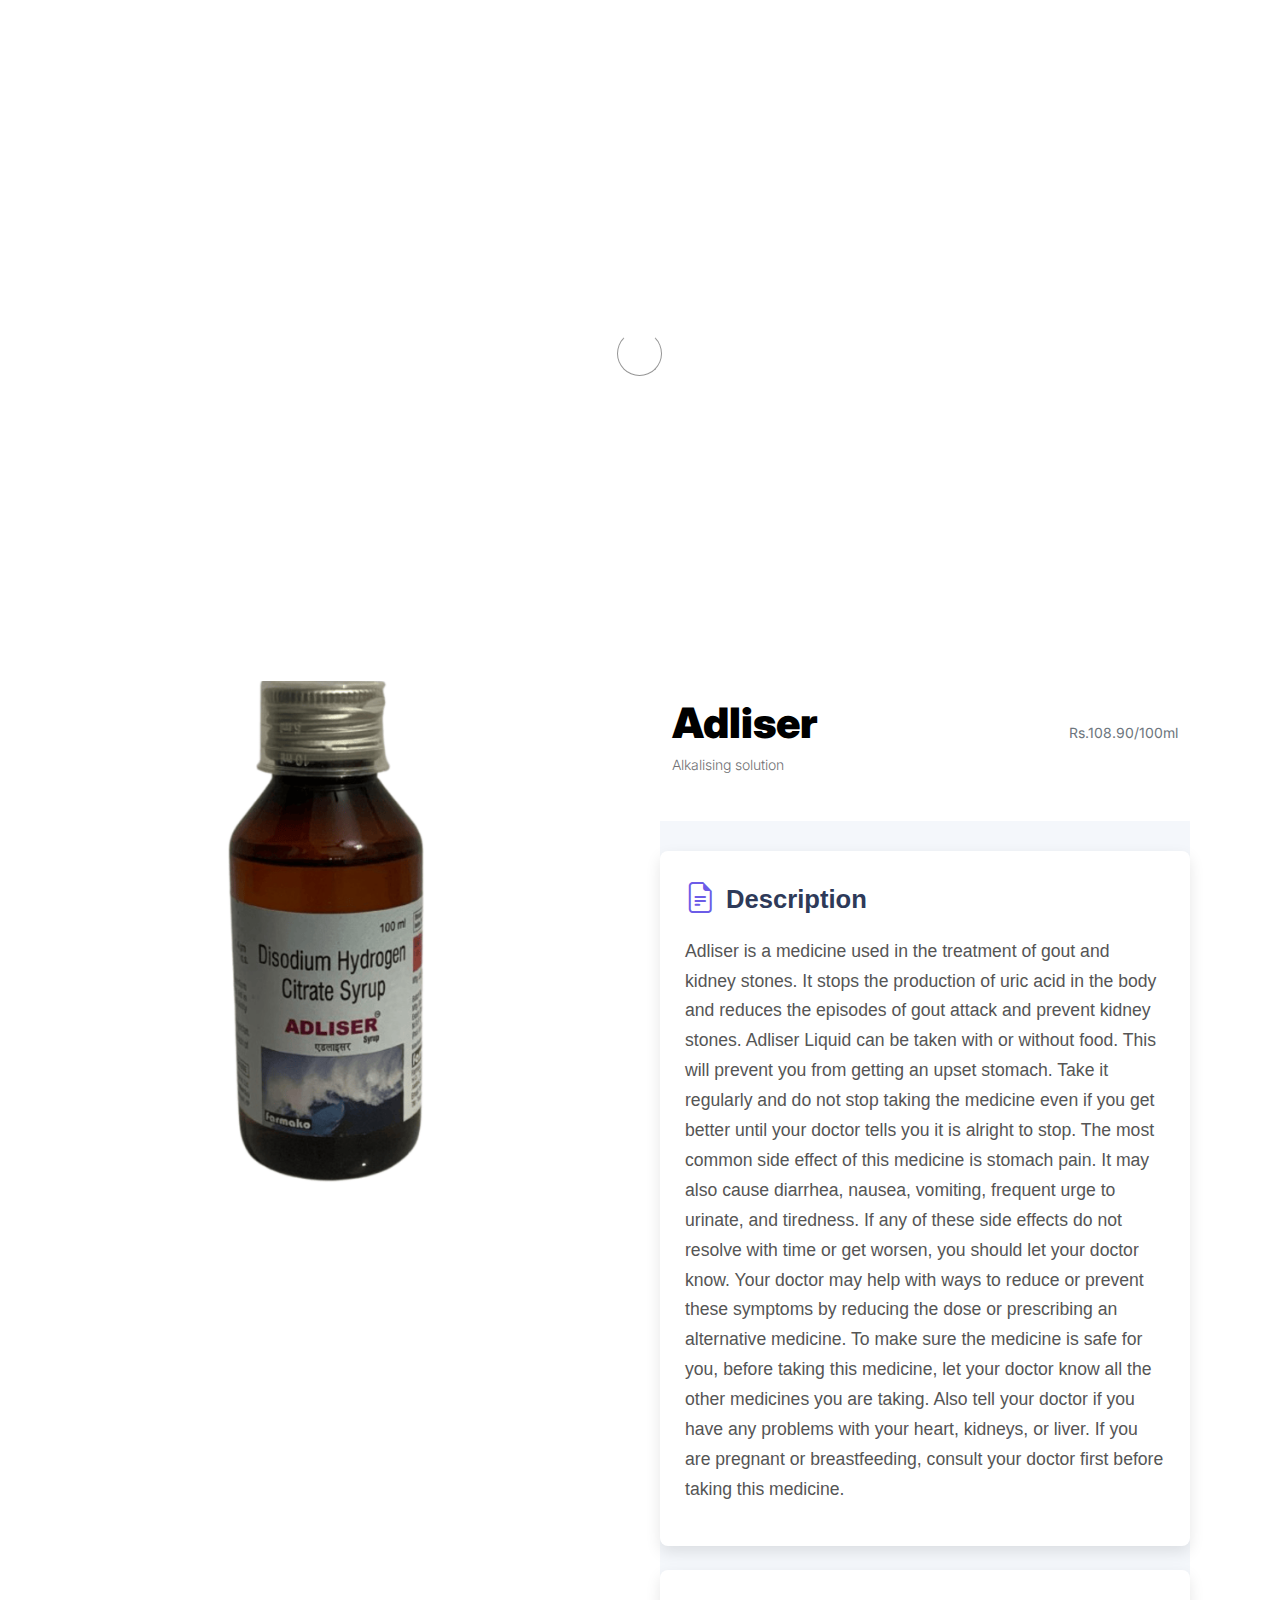
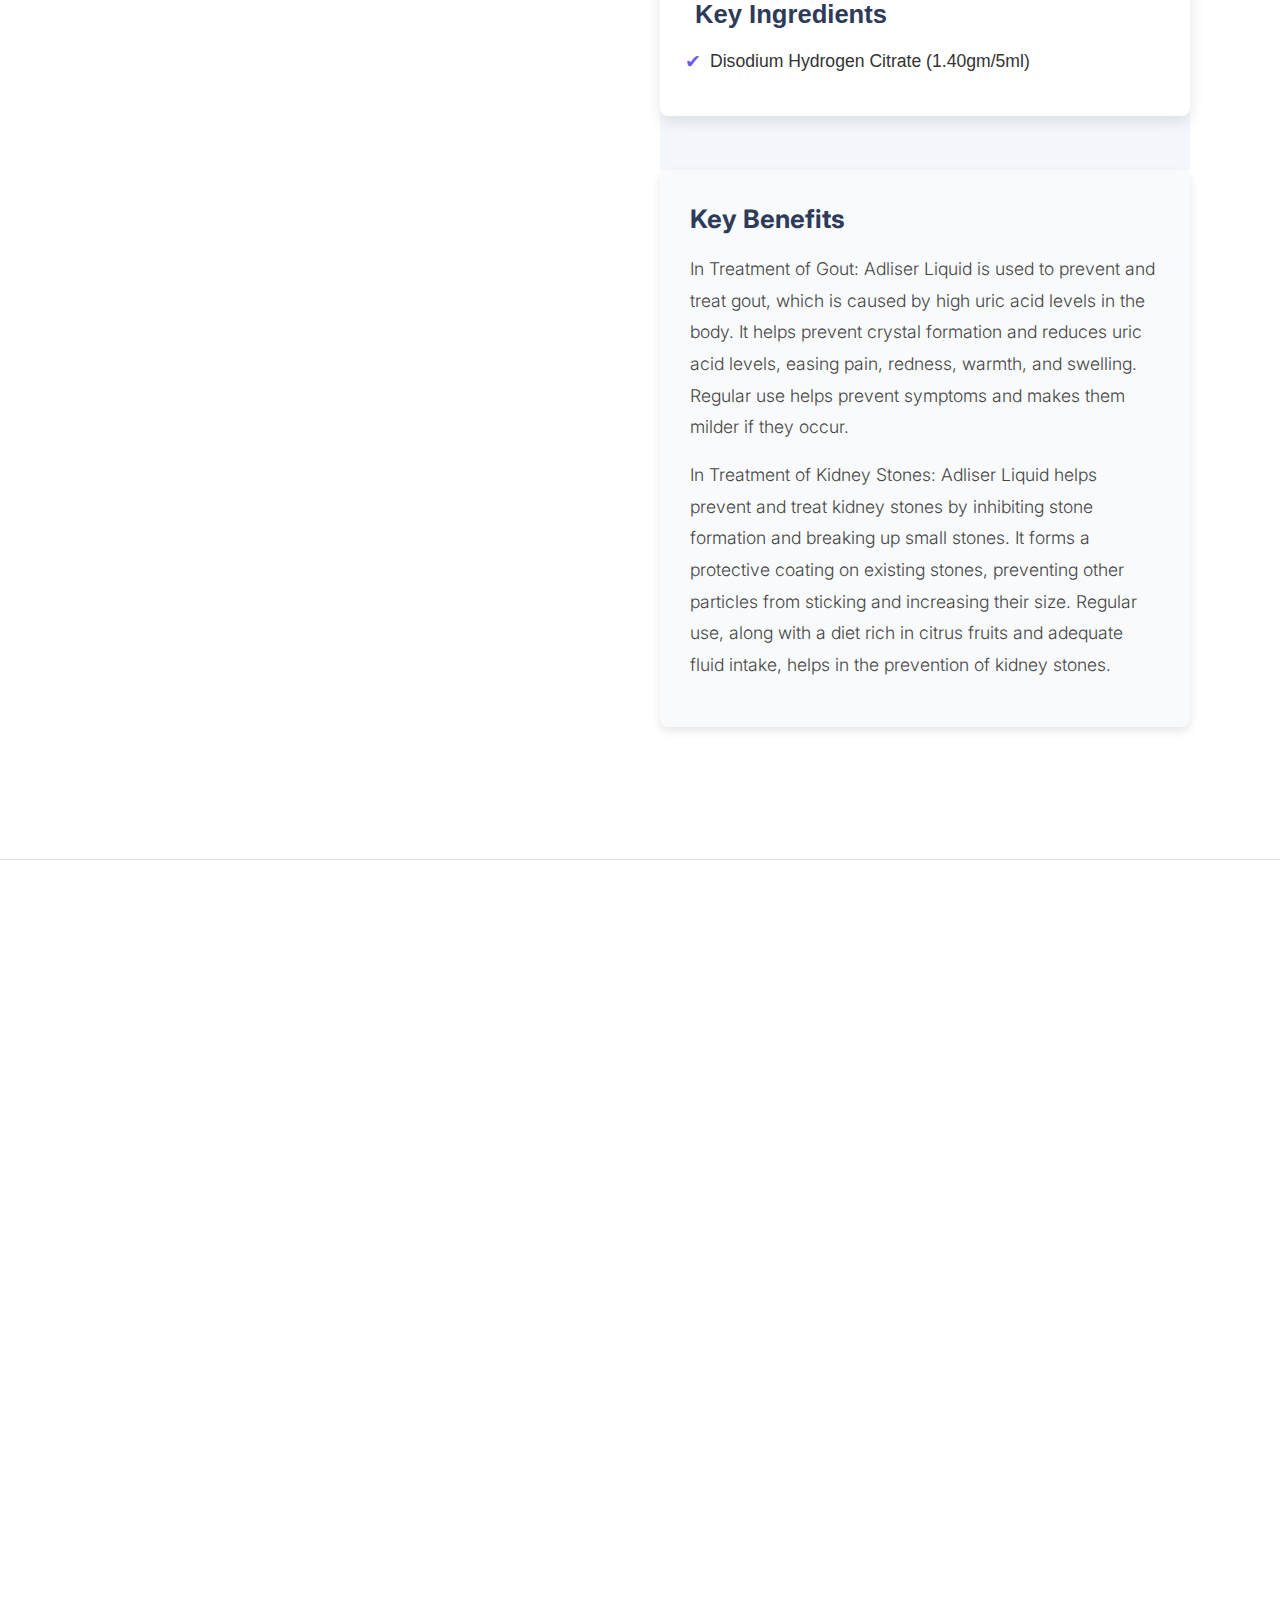
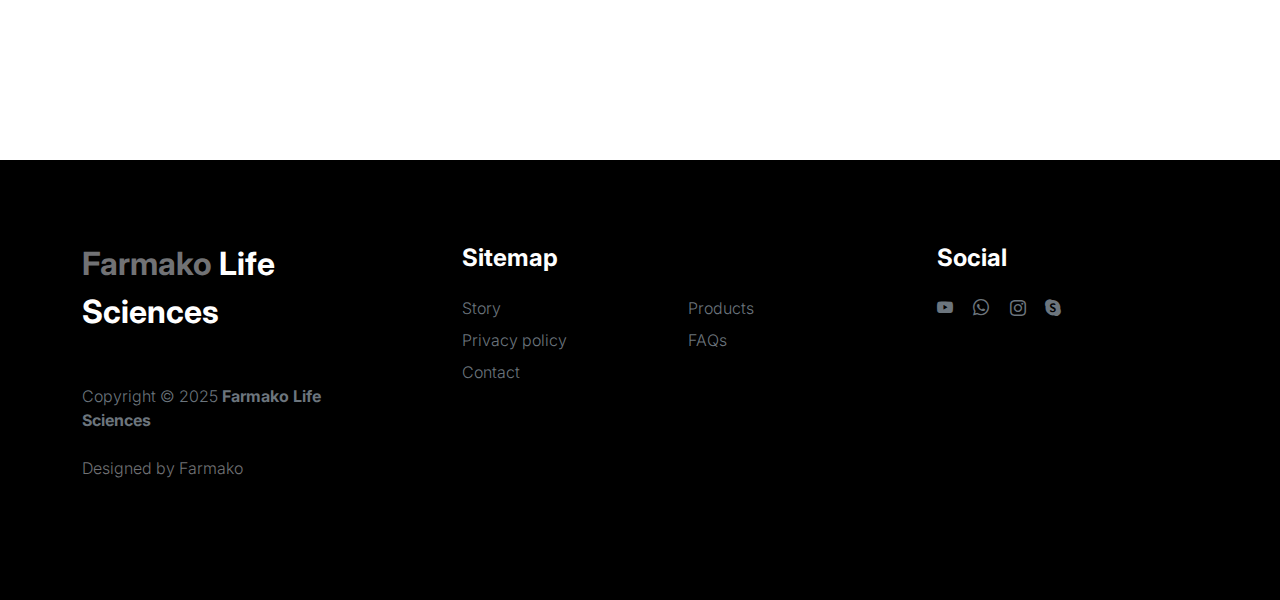
<file: Adliser.html>
<!doctype html>
<html lang="en">
    <head>
        <meta charset="utf-8">
        <meta name="viewport" content="width=device-width, initial-scale=1">

        <meta name="description" content="">
        <meta name="author" content="">

        <title>Farmako - Product Detail</title>

        <!-- CSS FILES -->
        <link rel="preconnect" href="https://fonts.googleapis.com">

        <link rel="preconnect" href="https://fonts.gstatic.com" crossorigin>

        <link href="https://fonts.googleapis.com/css2?family=Inter:wght@100;300;400;700;900&display=swap" rel="stylesheet">

        <link href="css/bootstrap.min.css" rel="stylesheet">
        <link href="css/bootstrap-icons.css" rel="stylesheet">

        <link rel="stylesheet" href="css/slick.css"/>

        <link href="css/tooplate-little-fashion.css" rel="stylesheet">
<!--

Tooplate 2127 Little Fashion

https://www.tooplate.com/view/2127-little-fashion

-->
    </head>
    
    <body>

        <section class="preloader">
            <div class="spinner">
                <span class="sk-inner-circle"></span>
            </div>
        </section>
    
        <main>

            <nav class="navbar navbar-expand-lg">
                <div class="container">
                    <button class="navbar-toggler" type="button" data-bs-toggle="collapse" data-bs-target="#navbarNav" aria-controls="navbarNav" aria-expanded="false" aria-label="Toggle navigation">
                        <span class="navbar-toggler-icon"></span>
                    </button>

                    <div class="logo">
						<div class="site-logo">
							<a href="index.html" class="js-logo-clone"><img js-logo-clone src="images/Farmako.jpg" alt="Image"></a>
						</div>
					</div>

                    <!-- <a class="navbar-brand" href="index.html"> -->
                        <!-- <strong><span>&nbspFarmako</span> Life Sciences</strong> -->
                    <!-- </a> -->

                    <!-- <div class="d-lg-none"> -->
                        <!-- <a href="sign-in.html" class="bi-person custom-icon me-3"></a> -->

                        <!-- <a href="product-detail.html" class="bi-bag custom-icon"></a> -->
                    <!-- </div> -->

                    <div class="collapse navbar-collapse" id="navbarNav">
                        <ul class="navbar-nav mx-auto">
                            <li class="nav-item">
                                <a class="nav-link" href="index.html">Home</a>
                            </li>

                            <li class="nav-item">
                                <a class="nav-link" href="about.html">Story</a>
                            </li>

                            <li class="nav-item">
                                <a class="nav-link" href="products.html">Products</a>
                            </li>

                            <li class="nav-item">
                                <a class="nav-link" href="faq.html">FAQs</a>
                            </li>

                            <li class="nav-item">
                                <a class="nav-link" href="contact.html">Contact</a>
                            </li>
                        </ul>

                        <!-- <div class="d-none d-lg-block"> -->
                            <!-- <a href="sign-in.html" class="bi-person custom-icon me-3"></a> -->

                            <!-- <a href="product-detail.html" class="bi-bag custom-icon"></a> -->
                        <!-- </div> -->
                    </div>
                </div>
            </nav>

            <header class="site-header section-padding d-flex justify-content-center align-items-center">
                <div class="container">
                    <div class="row">

                        <div class="col-lg-10 col-12">
                            <h1>
                                <span class="d-block text-primary">We provide you</span>
                                <span class="d-block text-dark">trusted pharmaceutical excellence</span>
                            </h1>
                        </div>
                    </div>
                </div>
            </header>

            <section class="product-detail section-padding">
                <div class="container">
                    <div class="row">

                        <div class="col-lg-6 col-12">
                            <div class="product-thumb">
                                <img src="images/product/Adliser1.png" class="img-fluid product-image" alt="">
                            </div>
                        </div>

                        <div class="col-lg-6 col-12">
                            <div class="product-info d-flex">
                                <div>
                                    <h2 class="product-title mb-0">Adliser</h2>

                                    <p class="product-p">Alkalising solution</p>
                                </div>

                                <small class="product-price text-muted ms-auto mt-auto mb-5">Rs.108.90/100ml</small>
                            </div>

                            <!-- <div class="product-description"> -->

                                <!-- <strong class="d-block mt-4 mb-2">Description</strong> -->

                                <!-- <p class="lead mb-5">Milprovit is a scientifically formulated advanced nutrition for pre-pregnancy, pregnancy, lactating women, normal haemoglobin formation and normal immune function. Milprovit is one of the most sought-after maternity diet supplements. This nutritional drink comes in powder form and easily dissolves in water or milk. This product is low-fat and free from gluten and trans-fat.</p> -->
                            <!-- </div> -->

                            <div class="product-cart-thumb row">
                                <div class="product-description">
    <!-- Description Section -->
    <div class="description-box mb-4">
        <h3 class="section-title"><i class="bi bi-file-earmark-text"></i> Description</h3>
        <p class="lead">Adliser is a medicine used in the treatment of gout and kidney stones. It stops the production of uric acid in the body and reduces the episodes of gout attack and prevent kidney stones.

Adliser Liquid can be taken with or without food. This will prevent you from getting an upset stomach. Take it regularly and do not stop taking the medicine even if you get better until your doctor tells you it is alright to stop.

The most common side effect of this medicine is stomach pain. It may also cause diarrhea, nausea, vomiting, frequent urge to urinate, and tiredness. If any of these side effects do not resolve with time or get worsen, you should let your doctor know. Your doctor may help with ways to reduce or prevent these symptoms by reducing the dose or prescribing an alternative medicine.

To make sure the medicine is safe for you, before taking this medicine, let your doctor know all the other medicines you are taking. Also tell your doctor if you have any problems with your heart, kidneys, or liver. If you are pregnant or breastfeeding, consult your doctor first before taking this medicine.</p>
    </div>

    <!-- Key Ingredients Section -->
    <div class="ingredients-box mb-4">
        <h3 class="section-title"><i class="bi bi-ingredients"></i> Key Ingredients</h3>
        <ul class="ingredients-list">
            <li>Disodium Hydrogen Citrate (1.40gm/5ml)</li>
        </ul>
    </div>
</div>

<div class="product-benefits">
  <h3 class="section-title">Key Benefits</h3>
  <p class="lead">In Treatment of Gout: Adliser Liquid is used to prevent and treat gout, which is caused by high uric acid levels in the body. It helps prevent crystal formation and reduces uric acid levels, easing pain, redness, warmth, and swelling. Regular use helps prevent symptoms and makes them milder if they occur.</p>
  <p class="lead">In Treatment of Kidney Stones: Adliser Liquid helps prevent and treat kidney stones by inhibiting stone formation and breaking up small stones. It forms a protective coating on existing stones, preventing other particles from sticking and increasing their size. Regular use, along with a diet rich in citrus fruits and adequate fluid intake, helps in the prevention of kidney stones.</p>
</div>







                            </div>

                        </div>

                    </div>
                </div>
            </section>

            <section class="related-product section-padding border-top">
                <div class="container">
                    <div class="row">
                        
                        <div class="col-12 text-center">
                            <h2 class="mb-5">Featured Products</h2>
                        </div>

                        <div class="col-lg-4 col-12 mb-3">
                            <div class="product-thumb">
                                <a href="milprovit.html">
                                    <img src="images/product/Milprovit1.png" class="img-fluid product-image" alt="">
                                </a>

                                <div class="product-top d-flex">
                                    <span class="product-alert me-auto">New Arrival</span>

                                    <a href="#" class="bi-heart-fill product-icon"></a>
                                </div>

                                <div class="product-info d-flex">
                                    <div>
                                        <h5 class="product-title mb-0">
                                            <a href="milprovit.html" class="product-title-link">Milprovit</a>
                                        </h5>

                                        <p class="product-p">Protein for pregnancy and lactation.</p>
                                    </div>

                                    <small class="product-price text-muted ms-auto mt-auto mb-5">Rs.451.00</small>
                                </div>
                            </div>
                        </div>

                        <div class="col-lg-4 col-12 mb-3">
                            <div class="product-thumb">
                                <a href="CholkoD3Nanoshots.html">
                                    <img src="images/product/CholkoD3Drops1.png" class="img-fluid product-image" alt="">
                                </a>

                                <div class="product-top d-flex">
                                    <span class="product-alert">Low Price</span>

                                    <a href="#" class="bi-heart-fill product-icon ms-auto"></a>
                                </div>

                                <div class="product-info d-flex">
                                    <div>
                                        <h5 class="product-title mb-0">
                                            <a href="CholkoD3Nanoshots.html" class="product-title-link">Cholko-D3 Nano shots</a>
                                        </h5>

                                        <p class="product-p">Vitamin D3 60k IU oral solution</p>
                                    </div>

                                    <small class="product-price text-muted ms-auto mt-auto mb-5">Rs.70/5ml</small>
                                </div>
                            </div>
                        </div>

                        <div class="col-lg-4 col-12">
                            <div class="product-thumb">
                                <a href="Zymace.html">
                                    <img src="images/product/zymace1.png" class="img-fluid product-image" alt="">
                                </a>

                                <div class="product-top d-flex">
                                    <a href="#" class="bi-heart-fill product-icon ms-auto"></a>
                                </div>

                                <div class="product-info d-flex">
                                    <div>
                                        <h5 class="product-title mb-0">
                                            <a href="Zymace.html" class="product-title-link">Zymace</a>
                                        </h5>

                                        <p class="product-p">Digestive enzyme syrup</p>
                                    </div>

                                    <small class="product-price text-muted ms-auto mt-auto mb-5">Rs.119.79/200ml</small>
                                </div>
                            </div>
                        </div>

                        <div class="col-12 text-center">
                            <a href="products.html" class="view-all">View All Products</a>
                        </div>

                    </div>
                </div>
            </section>

        </main>

        <footer class="site-footer">
            <div class="container">
                <div class="row">

                    <div class="col-lg-3 col-10 me-auto mb-4">
                        <h4 class="text-white mb-3"><a href="index.html">Farmako</a> Life Sciences</h4>
                        <p class="copyright-text text-muted mt-lg-5 mb-4 mb-lg-0">Copyright © 2025 <strong>Farmako Life Sciences</strong></p>
                        <br>
                        <p class="copyright-text">Designed by <a href="https://www.farmakols.com/" target="_blank">Farmako</a></p>
                    </div>

                    <div class="col-lg-5 col-8">
                        <h5 class="text-white mb-3">Sitemap</h5>

                        <ul class="footer-menu d-flex flex-wrap">
                            <li class="footer-menu-item"><a href="about.html" class="footer-menu-link">Story</a></li>

                            <li class="footer-menu-item"><a href="#" class="footer-menu-link">Products</a></li>

                            <li class="footer-menu-item"><a href="#" class="footer-menu-link">Privacy policy</a></li>

                            <li class="footer-menu-item"><a href="#" class="footer-menu-link">FAQs</a></li>

                            <li class="footer-menu-item"><a href="#" class="footer-menu-link">Contact</a></li>
                        </ul>
                    </div>

                    <div class="col-lg-3 col-4">
                        <h5 class="text-white mb-3">Social</h5>

                        <ul class="social-icon">

                            <li><a href="#" class="social-icon-link bi-youtube"></a></li>

                            <li><a href="#" class="social-icon-link bi-whatsapp"></a></li>

                            <li><a href="#" class="social-icon-link bi-instagram"></a></li>

                            <li><a href="#" class="social-icon-link bi-skype"></a></li>
                        </ul>
                    </div>

                </div>
            </div>
        </footer>

        <!-- CART MODAL -->
        <div class="modal fade" id="cart-modal" tabindex="-1" aria-labelledby="exampleModalLabel" aria-hidden="true">
            <div class="modal-dialog modal-dialog-centered modal-lg">
                <div class="modal-content border-0">
                    <div class="modal-header flex-column">
                        <button type="button" class="btn-close" data-bs-dismiss="modal" aria-label="Close"></button>
                    </div>

                    <div class="modal-body">
                        <div class="row">
                            <div class="col-lg-6 col-12 mt-4 mt-lg-0">
                                <img src="images/product/evan-mcdougall-qnh1odlqOmk-unsplash.jpeg" class="img-fluid product-image" alt="">
                            </div>

                            <div class="col-lg-6 col-12 mt-3 mt-lg-0">
                                <h3 class="modal-title" id="exampleModalLabel">Tree pot</h3>

                                <p class="product-price text-muted mt-3">$25</p>

                                <p class="product-p">Quatity: <span class="ms-1">4</span></p>

                                <p class="product-p">Colour: <span class="ms-1">Black</span></p>

                                <p class="product-p pb-3">Size: <span class="ms-1">S/S</span></p>

                                <div class="border-top mt-4 pt-3">
                                    <p class="product-p"><strong>Total: <span class="ms-1">$100</span></strong></p>
                                </div>

                            </div>
                        </div>
                    </div>

                    <div class="modal-footer">
                        <div class="row w-50">
                            <button type="button" class="btn custom-btn cart-btn ms-lg-4">Checkout</button>
                        </div>
                    </div>
                </div>

            </div>
        </div>
		
		<style>
		/* Styling for the Description, Ingredients, and Benefits sections */
.product-description {
    padding: 30px 0;
    background-color: #f4f7fb;
    font-family: 'Arial', sans-serif;
}

.description-box, .ingredients-box, .product-benefits {
    background-color: #ffffff;
    padding: 25px;
    margin-bottom: 20px;
    border-radius: 8px;
    box-shadow: 0px 6px 15px rgba(0, 0, 0, 0.1);
    transition: all 0.3s ease;
}

.description-box:hover, .ingredients-box:hover, .product-benefits:hover {
    box-shadow: 0px 12px 25px rgba(0, 0, 0, 0.15);
}

.section-title {
    font-size: 1.6rem;
    color: #2e3a59;
    margin-bottom: 15px;
    font-weight: bold;
    display: flex;
    align-items: center;
}

.section-title i {
    font-size: 1.9rem;
    color: #6c5ce7;
    margin-right: 10px;
}

.lead {
    color: #555;
    font-size: 1.1rem;
    line-height: 1.7;
}

.ingredients-list {
    list-style-type: none;
    padding-left: 0;
}

.ingredients-list li {
    font-size: 1.1rem;
    margin-bottom: 10px;
    color: #333;
    position: relative;
    padding-left: 25px;
}

.ingredients-list li::before {
    content: "✔";
    position: absolute;
    left: 0;
    top: 0;
    color: #6c5ce7;
    font-size: 1.2rem;
}

.product-benefits .lead {
    font-size: 1.1rem;
    line-height: 1.8;
    color: #444;
}

.product-benefits {
    background-color: #f9fafb;
    padding: 30px;
    border-radius: 8px;
    box-shadow: 0px 4px 10px rgba(0, 0, 0, 0.1);
}

.product-benefits .section-title i {
    color: #ff7f50;
}

/* Hover effect for all sections */
.product-description .description-box:hover, 
.product-description .ingredients-box:hover, 
.product-benefits:hover {
    transform: translateY(-5px);
}

/* Responsive Design */
@media (max-width: 768px) {
    .section-title {
        font-size: 1.4rem;
    }
    .ingredients-list li {
        font-size: 1rem;
    }
    .product-description, .product-benefits {
        padding: 20px;
    }
}


</style>

        <!-- JAVASCRIPT FILES -->
        <script src="js/jquery.min.js"></script>
        <script src="js/bootstrap.bundle.min.js"></script>
        <script src="js/Headroom.js"></script>
        <script src="js/jQuery.headroom.js"></script>
        <script src="js/slick.min.js"></script>
        <script src="js/custom.js"></script>

    </body>
</html>
</file>
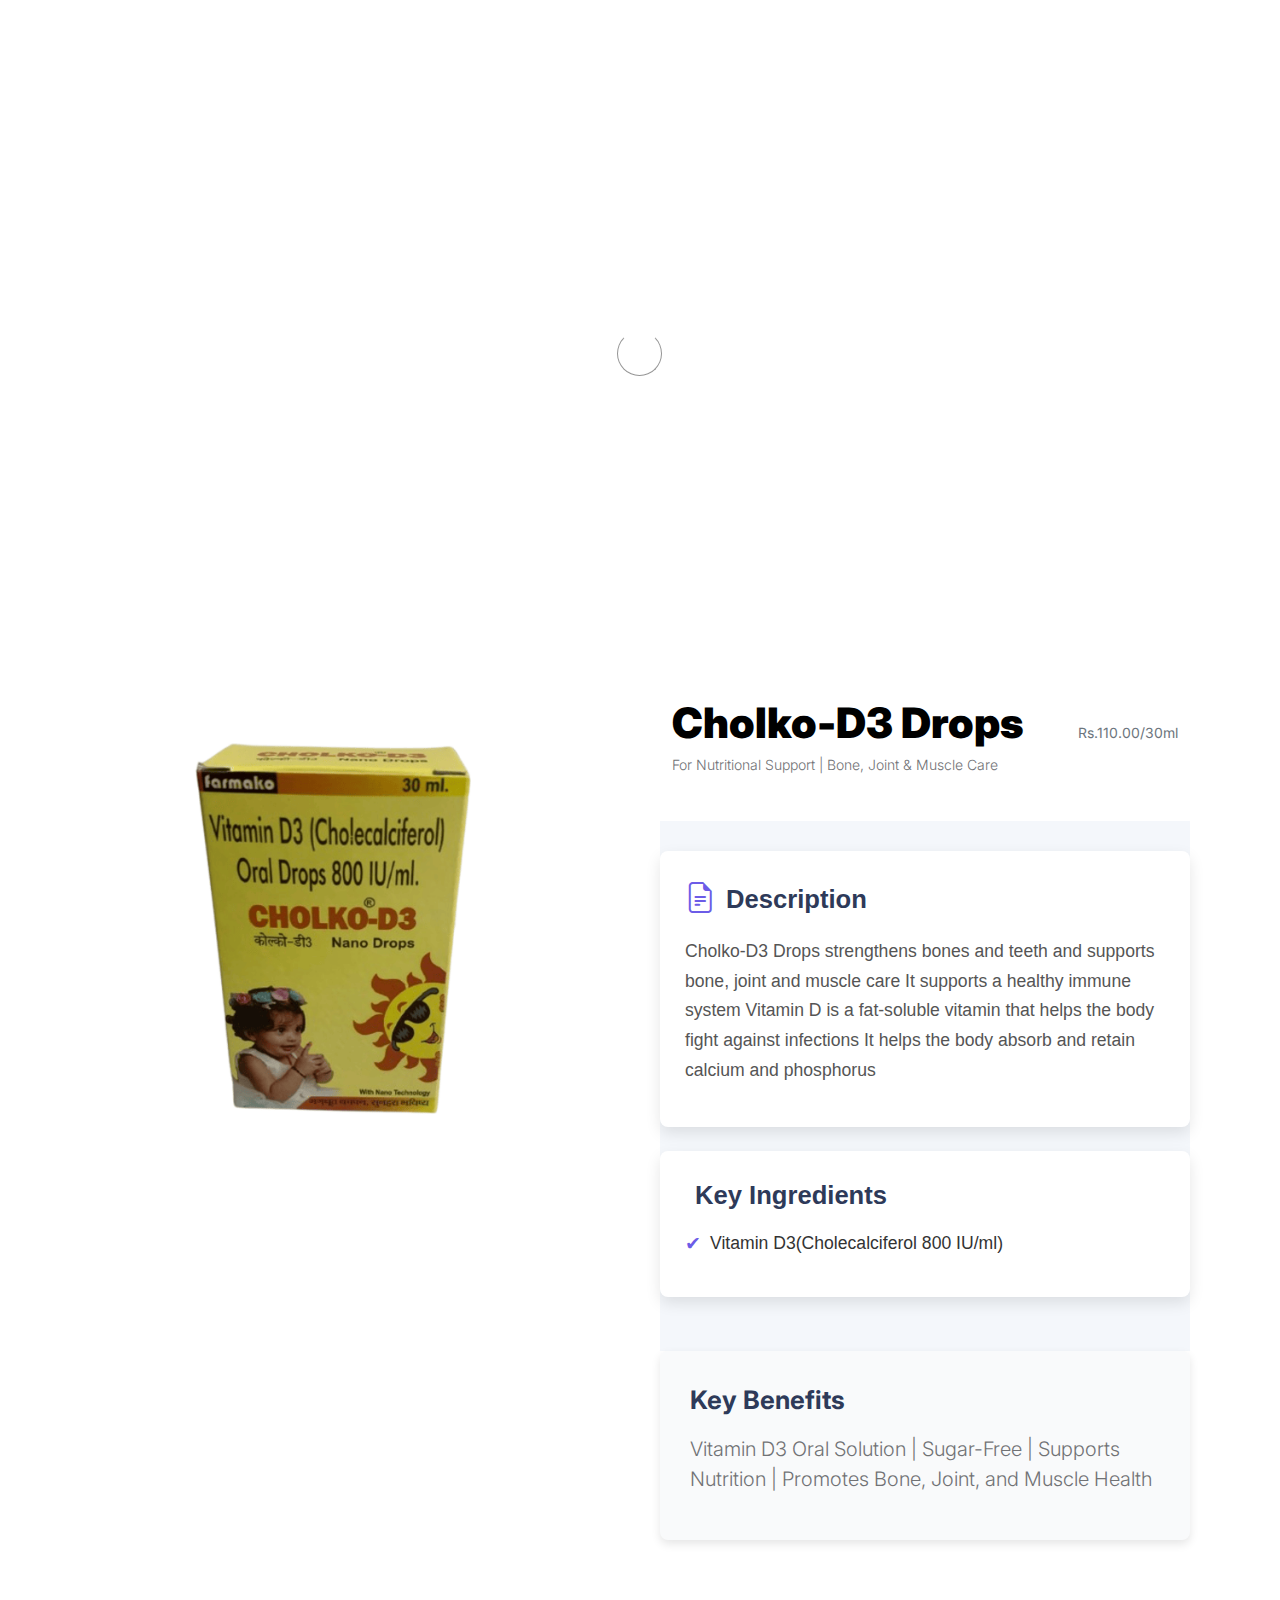
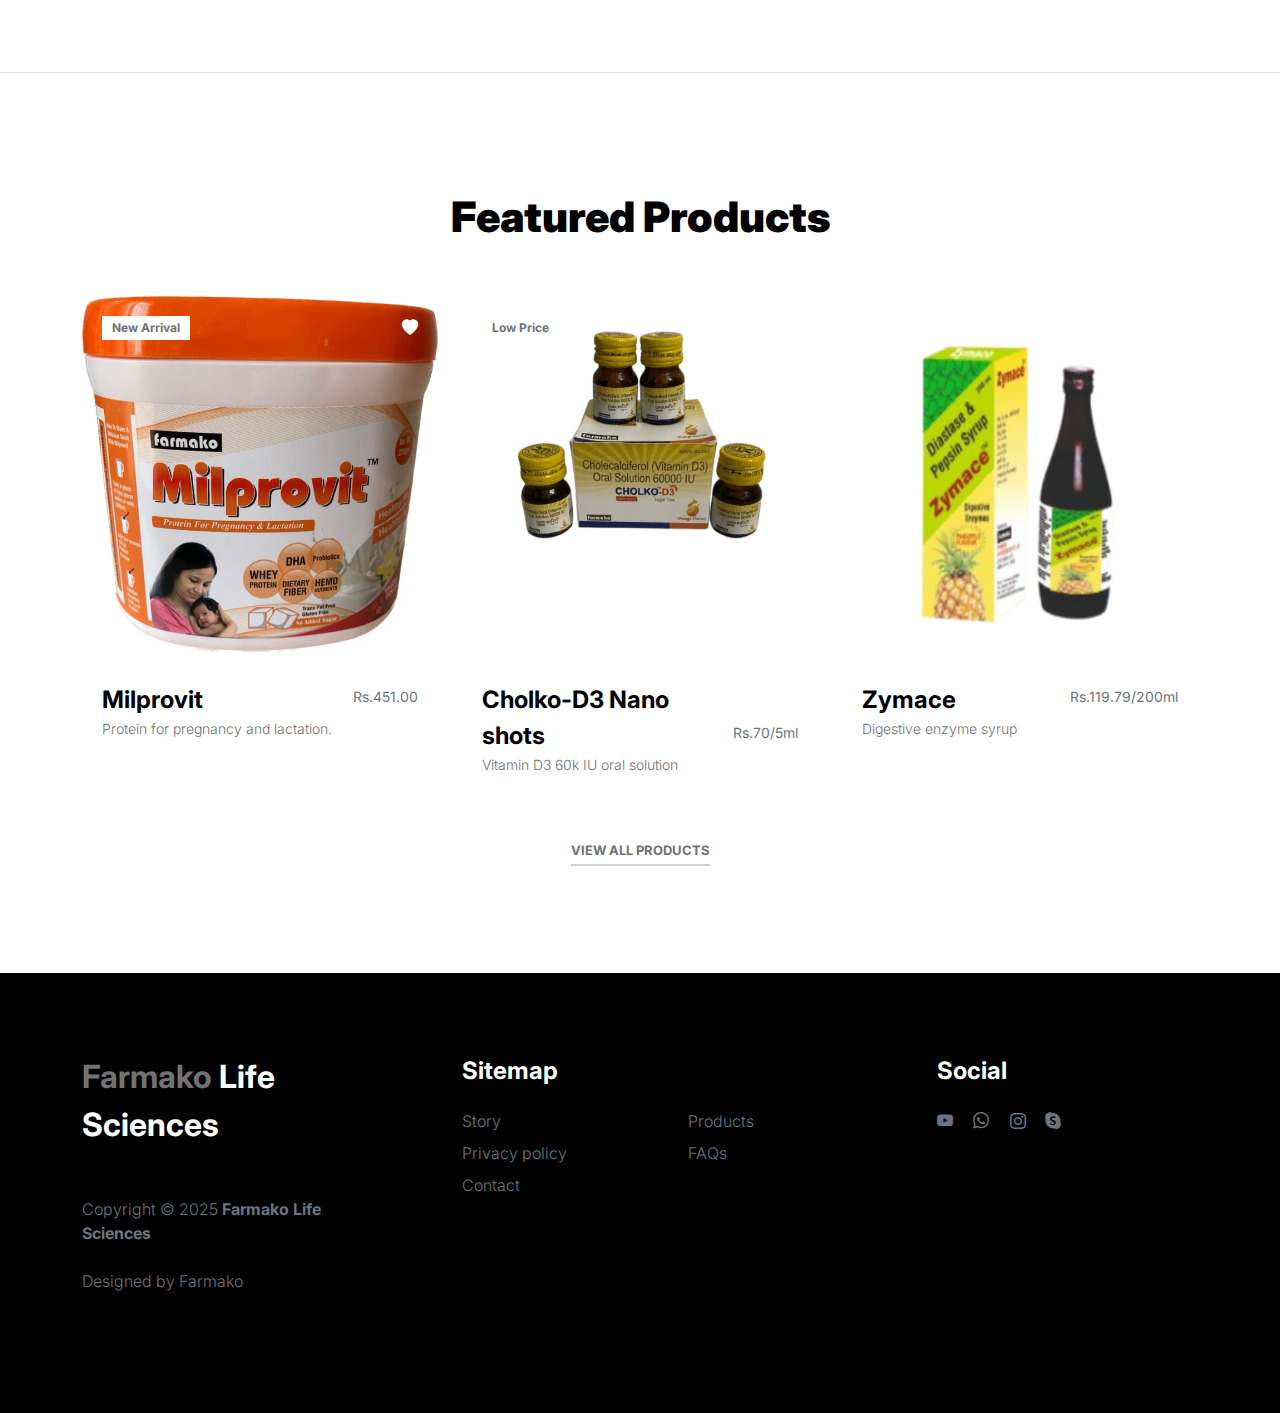
<file: CholkoD3Drops.html>
<!doctype html>
<html lang="en">
    <head>
        <meta charset="utf-8">
        <meta name="viewport" content="width=device-width, initial-scale=1">

        <meta name="description" content="">
        <meta name="author" content="">

        <title>Farmako - Product Detail</title>

        <!-- CSS FILES -->
        <link rel="preconnect" href="https://fonts.googleapis.com">

        <link rel="preconnect" href="https://fonts.gstatic.com" crossorigin>

        <link href="https://fonts.googleapis.com/css2?family=Inter:wght@100;300;400;700;900&display=swap" rel="stylesheet">

        <link href="css/bootstrap.min.css" rel="stylesheet">
        <link href="css/bootstrap-icons.css" rel="stylesheet">

        <link rel="stylesheet" href="css/slick.css"/>

        <link href="css/tooplate-little-fashion.css" rel="stylesheet">
<!--

Tooplate 2127 Little Fashion

https://www.tooplate.com/view/2127-little-fashion

-->
    </head>
    
    <body>

        <section class="preloader">
            <div class="spinner">
                <span class="sk-inner-circle"></span>
            </div>
        </section>
    
        <main>

            <nav class="navbar navbar-expand-lg">
                <div class="container">
                    <button class="navbar-toggler" type="button" data-bs-toggle="collapse" data-bs-target="#navbarNav" aria-controls="navbarNav" aria-expanded="false" aria-label="Toggle navigation">
                        <span class="navbar-toggler-icon"></span>
                    </button>

                    <div class="logo">
						<div class="site-logo">
							<a href="index.html" class="js-logo-clone"><img js-logo-clone src="images/Farmako.jpg" alt="Image"></a>
						</div>
					</div>

                    <!-- <a class="navbar-brand" href="index.html"> -->
                        <!-- <strong><span>&nbspFarmako</span> Life Sciences</strong> -->
                    <!-- </a> -->

                    <!-- <div class="d-lg-none"> -->
                        <!-- <a href="sign-in.html" class="bi-person custom-icon me-3"></a> -->

                        <!-- <a href="product-detail.html" class="bi-bag custom-icon"></a> -->
                    <!-- </div> -->

                    <div class="collapse navbar-collapse" id="navbarNav">
                        <ul class="navbar-nav mx-auto">
                            <li class="nav-item">
                                <a class="nav-link" href="index.html">Home</a>
                            </li>

                            <li class="nav-item">
                                <a class="nav-link" href="about.html">Story</a>
                            </li>

                            <li class="nav-item">
                                <a class="nav-link" href="products.html">Products</a>
                            </li>

                            <li class="nav-item">
                                <a class="nav-link" href="faq.html">FAQs</a>
                            </li>

                            <li class="nav-item">
                                <a class="nav-link" href="contact.html">Contact</a>
                            </li>
                        </ul>

                        <!-- <div class="d-none d-lg-block"> -->
                            <!-- <a href="sign-in.html" class="bi-person custom-icon me-3"></a> -->

                            <!-- <a href="product-detail.html" class="bi-bag custom-icon"></a> -->
                        <!-- </div> -->
                    </div>
                </div>
            </nav>

            <header class="site-header section-padding d-flex justify-content-center align-items-center">
                <div class="container">
                    <div class="row">

                        <div class="col-lg-10 col-12">
                            <h1>
                                <span class="d-block text-primary">We provide you</span>
                                <span class="d-block text-dark">trusted pharmaceutical excellence</span>
                            </h1>
                        </div>
                    </div>
                </div>
            </header>

            <section class="product-detail section-padding">
                <div class="container">
                    <div class="row">

                        <div class="col-lg-6 col-12">
                            <div class="product-thumb">
                                <img src="images/product/CholkoD31.png" class="img-fluid product-image" alt="">
                            </div>
                        </div>

                        <div class="col-lg-6 col-12">
                            <div class="product-info d-flex">
                                <div>
                                    <h2 class="product-title mb-0">Cholko-D3 Drops</h2>

                                    <p class="product-p">For Nutritional Support | Bone, Joint & Muscle Care</p>
                                </div>

                                <small class="product-price text-muted ms-auto mt-auto mb-5">Rs.110.00/30ml</small>
                            </div>

                            <!-- <div class="product-description"> -->

                                <!-- <strong class="d-block mt-4 mb-2">Description</strong> -->

                                <!-- <p class="lead mb-5">Milprovit is a scientifically formulated advanced nutrition for pre-pregnancy, pregnancy, lactating women, normal haemoglobin formation and normal immune function. Milprovit is one of the most sought-after maternity diet supplements. This nutritional drink comes in powder form and easily dissolves in water or milk. This product is low-fat and free from gluten and trans-fat.</p> -->
                            <!-- </div> -->

                            <div class="product-cart-thumb row">
                                <div class="product-description">
    <!-- Description Section -->
    <div class="description-box mb-4">
        <h3 class="section-title"><i class="bi bi-file-earmark-text"></i> Description</h3>
        <p class="lead">Cholko-D3 Drops strengthens bones and teeth and supports bone, joint and muscle care
It supports a healthy immune system
Vitamin D is a fat-soluble vitamin that helps the body fight against infections
It helps the body absorb and retain calcium and phosphorus</p>
    </div>

    <!-- Key Ingredients Section -->
    <div class="ingredients-box mb-4">
        <h3 class="section-title"><i class="bi bi-ingredients"></i> Key Ingredients</h3>
        <ul class="ingredients-list">
            <li>Vitamin D3(Cholecalciferol 800 IU/ml)</li>
        </ul>
    </div>
</div>

<div class="product-benefits">
  <h3 class="section-title">Key Benefits</h3>
  <p>Vitamin D3 Oral Solution | Sugar-Free | Supports Nutrition | Promotes Bone, Joint, and Muscle Health</p>

</div>









                            </div>

                        </div>

                    </div>
                </div>
            </section>

            <section class="related-product section-padding border-top">
                <div class="container">
                    <div class="row">
                        
                        <div class="col-12 text-center">
                            <h2 class="mb-5">Featured Products</h2>
                        </div>

                        <div class="col-lg-4 col-12 mb-3">
                            <div class="product-thumb">
                                <a href="milprovit.html">
                                    <img src="images/product/Milprovit1.png" class="img-fluid product-image" alt="">
                                </a>

                                <div class="product-top d-flex">
                                    <span class="product-alert me-auto">New Arrival</span>

                                    <a href="#" class="bi-heart-fill product-icon"></a>
                                </div>

                                <div class="product-info d-flex">
                                    <div>
                                        <h5 class="product-title mb-0">
                                            <a href="milprovit.html" class="product-title-link">Milprovit</a>
                                        </h5>

                                        <p class="product-p">Protein for pregnancy and lactation.</p>
                                    </div>

                                    <small class="product-price text-muted ms-auto mt-auto mb-5">Rs.451.00</small>
                                </div>
                            </div>
                        </div>

                        <div class="col-lg-4 col-12 mb-3">
                            <div class="product-thumb">
                                <a href="CholkoD3Nanoshots.html">
                                    <img src="images/product/CholkoD3Drops1.png" class="img-fluid product-image" alt="">
                                </a>

                                <div class="product-top d-flex">
                                    <span class="product-alert">Low Price</span>

                                    <a href="#" class="bi-heart-fill product-icon ms-auto"></a>
                                </div>

                                <div class="product-info d-flex">
                                    <div>
                                        <h5 class="product-title mb-0">
                                            <a href="CholkoD3Nanoshots.html" class="product-title-link">Cholko-D3 Nano shots</a>
                                        </h5>

                                        <p class="product-p">Vitamin D3 60k IU oral solution</p>
                                    </div>

                                    <small class="product-price text-muted ms-auto mt-auto mb-5">Rs.70/5ml</small>
                                </div>
                            </div>
                        </div>

                        <div class="col-lg-4 col-12">
                            <div class="product-thumb">
                                <a href="Zymace.html">
                                    <img src="images/product/zymace1.png" class="img-fluid product-image" alt="">
                                </a>

                                <div class="product-top d-flex">
                                    <a href="#" class="bi-heart-fill product-icon ms-auto"></a>
                                </div>

                                <div class="product-info d-flex">
                                    <div>
                                        <h5 class="product-title mb-0">
                                            <a href="Zymace.html" class="product-title-link">Zymace</a>
                                        </h5>

                                        <p class="product-p">Digestive enzyme syrup</p>
                                    </div>

                                    <small class="product-price text-muted ms-auto mt-auto mb-5">Rs.119.79/200ml</small>
                                </div>
                            </div>
                        </div>

                        <div class="col-12 text-center">
                            <a href="products.html" class="view-all">View All Products</a>
                        </div>

                    </div>
                </div>
            </section>

        </main>

        <footer class="site-footer">
            <div class="container">
                <div class="row">

                    <div class="col-lg-3 col-10 me-auto mb-4">
                        <h4 class="text-white mb-3"><a href="index.html">Farmako</a> Life Sciences</h4>
                        <p class="copyright-text text-muted mt-lg-5 mb-4 mb-lg-0">Copyright © 2025 <strong>Farmako Life Sciences</strong></p>
                        <br>
                        <p class="copyright-text">Designed by <a href="https://www.farmakols.com/" target="_blank">Farmako</a></p>
                    </div>

                    <div class="col-lg-5 col-8">
                        <h5 class="text-white mb-3">Sitemap</h5>

                        <ul class="footer-menu d-flex flex-wrap">
                            <li class="footer-menu-item"><a href="about.html" class="footer-menu-link">Story</a></li>

                            <li class="footer-menu-item"><a href="#" class="footer-menu-link">Products</a></li>

                            <li class="footer-menu-item"><a href="#" class="footer-menu-link">Privacy policy</a></li>

                            <li class="footer-menu-item"><a href="#" class="footer-menu-link">FAQs</a></li>

                            <li class="footer-menu-item"><a href="#" class="footer-menu-link">Contact</a></li>
                        </ul>
                    </div>

                    <div class="col-lg-3 col-4">
                        <h5 class="text-white mb-3">Social</h5>

                        <ul class="social-icon">

                            <li><a href="#" class="social-icon-link bi-youtube"></a></li>

                            <li><a href="#" class="social-icon-link bi-whatsapp"></a></li>

                            <li><a href="#" class="social-icon-link bi-instagram"></a></li>

                            <li><a href="#" class="social-icon-link bi-skype"></a></li>
                        </ul>
                    </div>

                </div>
            </div>
        </footer>

        <!-- CART MODAL -->
        <div class="modal fade" id="cart-modal" tabindex="-1" aria-labelledby="exampleModalLabel" aria-hidden="true">
            <div class="modal-dialog modal-dialog-centered modal-lg">
                <div class="modal-content border-0">
                    <div class="modal-header flex-column">
                        <button type="button" class="btn-close" data-bs-dismiss="modal" aria-label="Close"></button>
                    </div>

                    <div class="modal-body">
                        <div class="row">
                            <div class="col-lg-6 col-12 mt-4 mt-lg-0">
                                <img src="images/product/evan-mcdougall-qnh1odlqOmk-unsplash.jpeg" class="img-fluid product-image" alt="">
                            </div>

                            <div class="col-lg-6 col-12 mt-3 mt-lg-0">
                                <h3 class="modal-title" id="exampleModalLabel">Tree pot</h3>

                                <p class="product-price text-muted mt-3">$25</p>

                                <p class="product-p">Quatity: <span class="ms-1">4</span></p>

                                <p class="product-p">Colour: <span class="ms-1">Black</span></p>

                                <p class="product-p pb-3">Size: <span class="ms-1">S/S</span></p>

                                <div class="border-top mt-4 pt-3">
                                    <p class="product-p"><strong>Total: <span class="ms-1">$100</span></strong></p>
                                </div>

                            </div>
                        </div>
                    </div>

                    <div class="modal-footer">
                        <div class="row w-50">
                            <button type="button" class="btn custom-btn cart-btn ms-lg-4">Checkout</button>
                        </div>
                    </div>
                </div>

            </div>
        </div>
		
		<style>
		/* Styling for the Description, Ingredients, and Benefits sections */
.product-description {
    padding: 30px 0;
    background-color: #f4f7fb;
    font-family: 'Arial', sans-serif;
}

.description-box, .ingredients-box, .product-benefits {
    background-color: #ffffff;
    padding: 25px;
    margin-bottom: 20px;
    border-radius: 8px;
    box-shadow: 0px 6px 15px rgba(0, 0, 0, 0.1);
    transition: all 0.3s ease;
}

.description-box:hover, .ingredients-box:hover, .product-benefits:hover {
    box-shadow: 0px 12px 25px rgba(0, 0, 0, 0.15);
}

.section-title {
    font-size: 1.6rem;
    color: #2e3a59;
    margin-bottom: 15px;
    font-weight: bold;
    display: flex;
    align-items: center;
}

.section-title i {
    font-size: 1.9rem;
    color: #6c5ce7;
    margin-right: 10px;
}

.lead {
    color: #555;
    font-size: 1.1rem;
    line-height: 1.7;
}

.ingredients-list {
    list-style-type: none;
    padding-left: 0;
}

.ingredients-list li {
    font-size: 1.1rem;
    margin-bottom: 10px;
    color: #333;
    position: relative;
    padding-left: 25px;
}

.ingredients-list li::before {
    content: "✔";
    position: absolute;
    left: 0;
    top: 0;
    color: #6c5ce7;
    font-size: 1.2rem;
}

.product-benefits .lead {
    font-size: 1.1rem;
    line-height: 1.8;
    color: #444;
}

.product-benefits {
    background-color: #f9fafb;
    padding: 30px;
    border-radius: 8px;
    box-shadow: 0px 4px 10px rgba(0, 0, 0, 0.1);
}

.product-benefits .section-title i {
    color: #ff7f50;
}

/* Hover effect for all sections */
.product-description .description-box:hover, 
.product-description .ingredients-box:hover, 
.product-benefits:hover {
    transform: translateY(-5px);
}

/* Responsive Design */
@media (max-width: 768px) {
    .section-title {
        font-size: 1.4rem;
    }
    .ingredients-list li {
        font-size: 1rem;
    }
    .product-description, .product-benefits {
        padding: 20px;
    }
}


</style>

        <!-- JAVASCRIPT FILES -->
        <script src="js/jquery.min.js"></script>
        <script src="js/bootstrap.bundle.min.js"></script>
        <script src="js/Headroom.js"></script>
        <script src="js/jQuery.headroom.js"></script>
        <script src="js/slick.min.js"></script>
        <script src="js/custom.js"></script>

    </body>
</html>
</file>
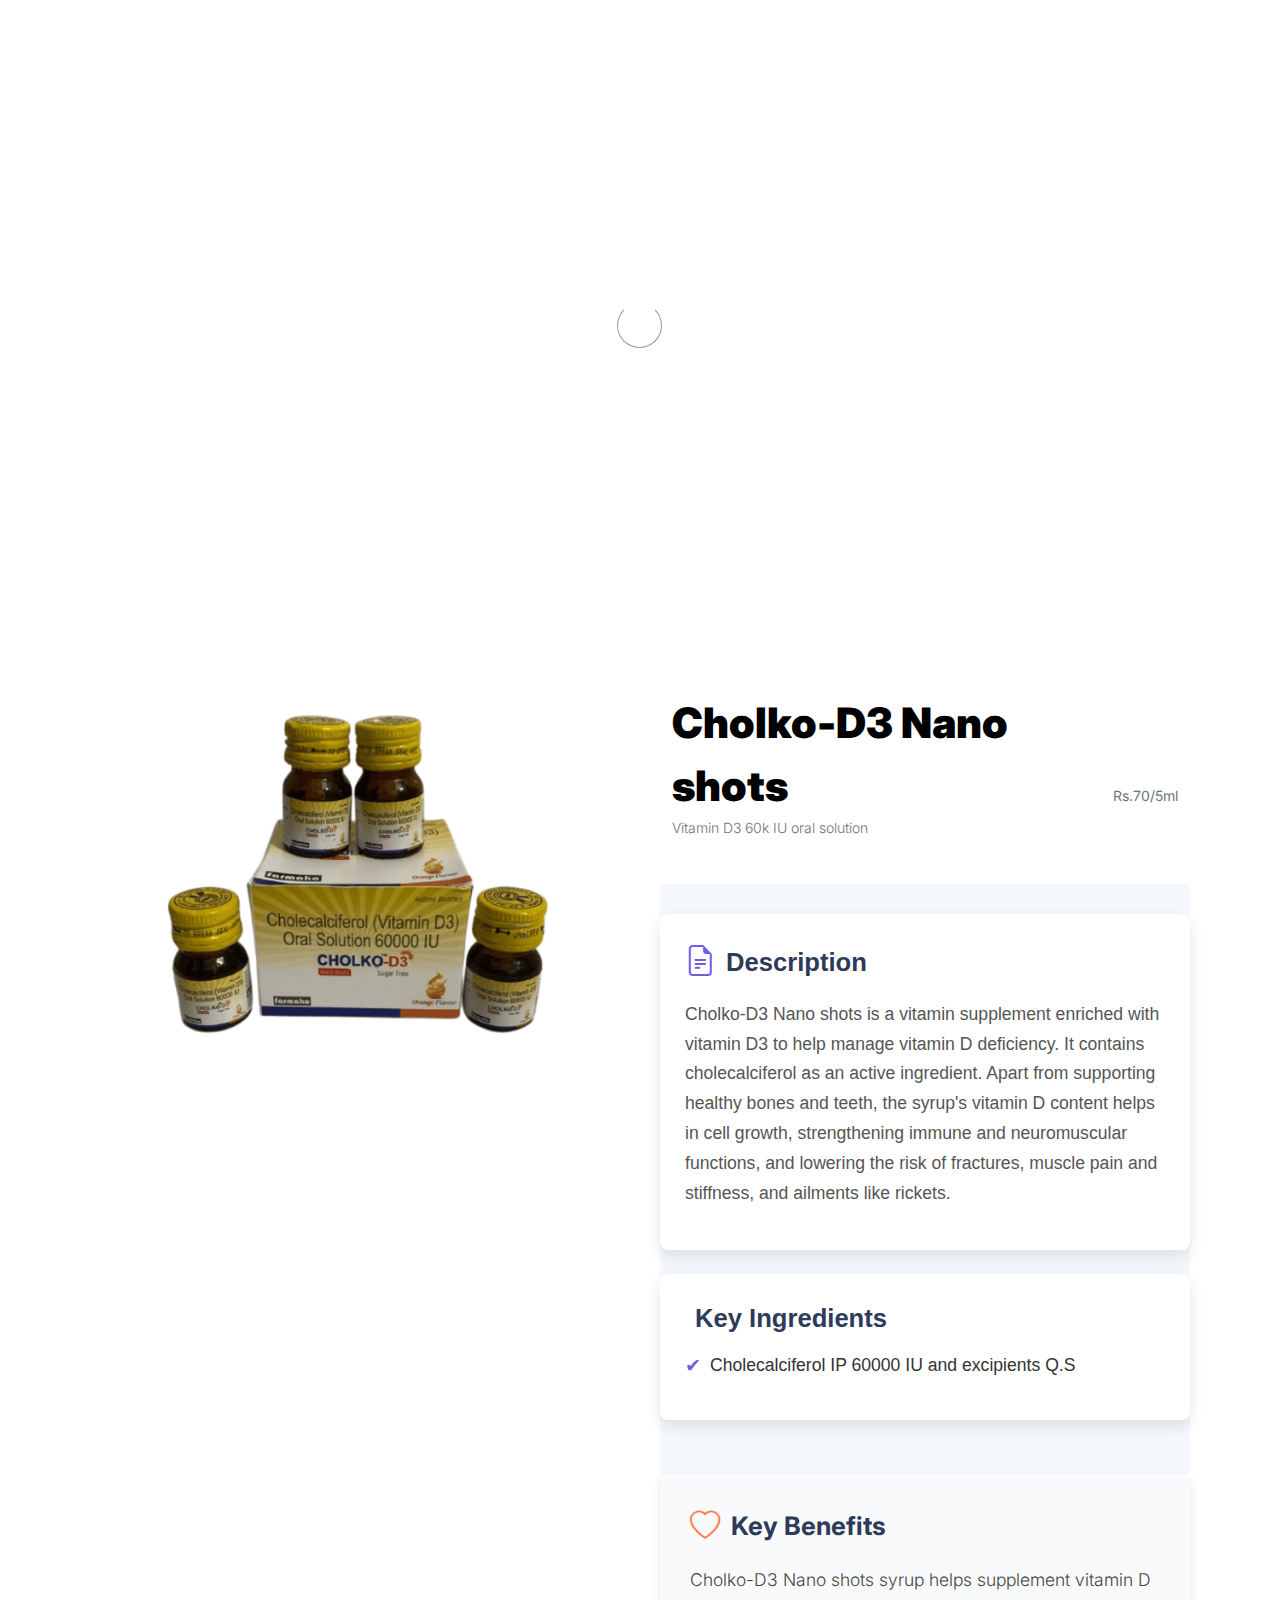
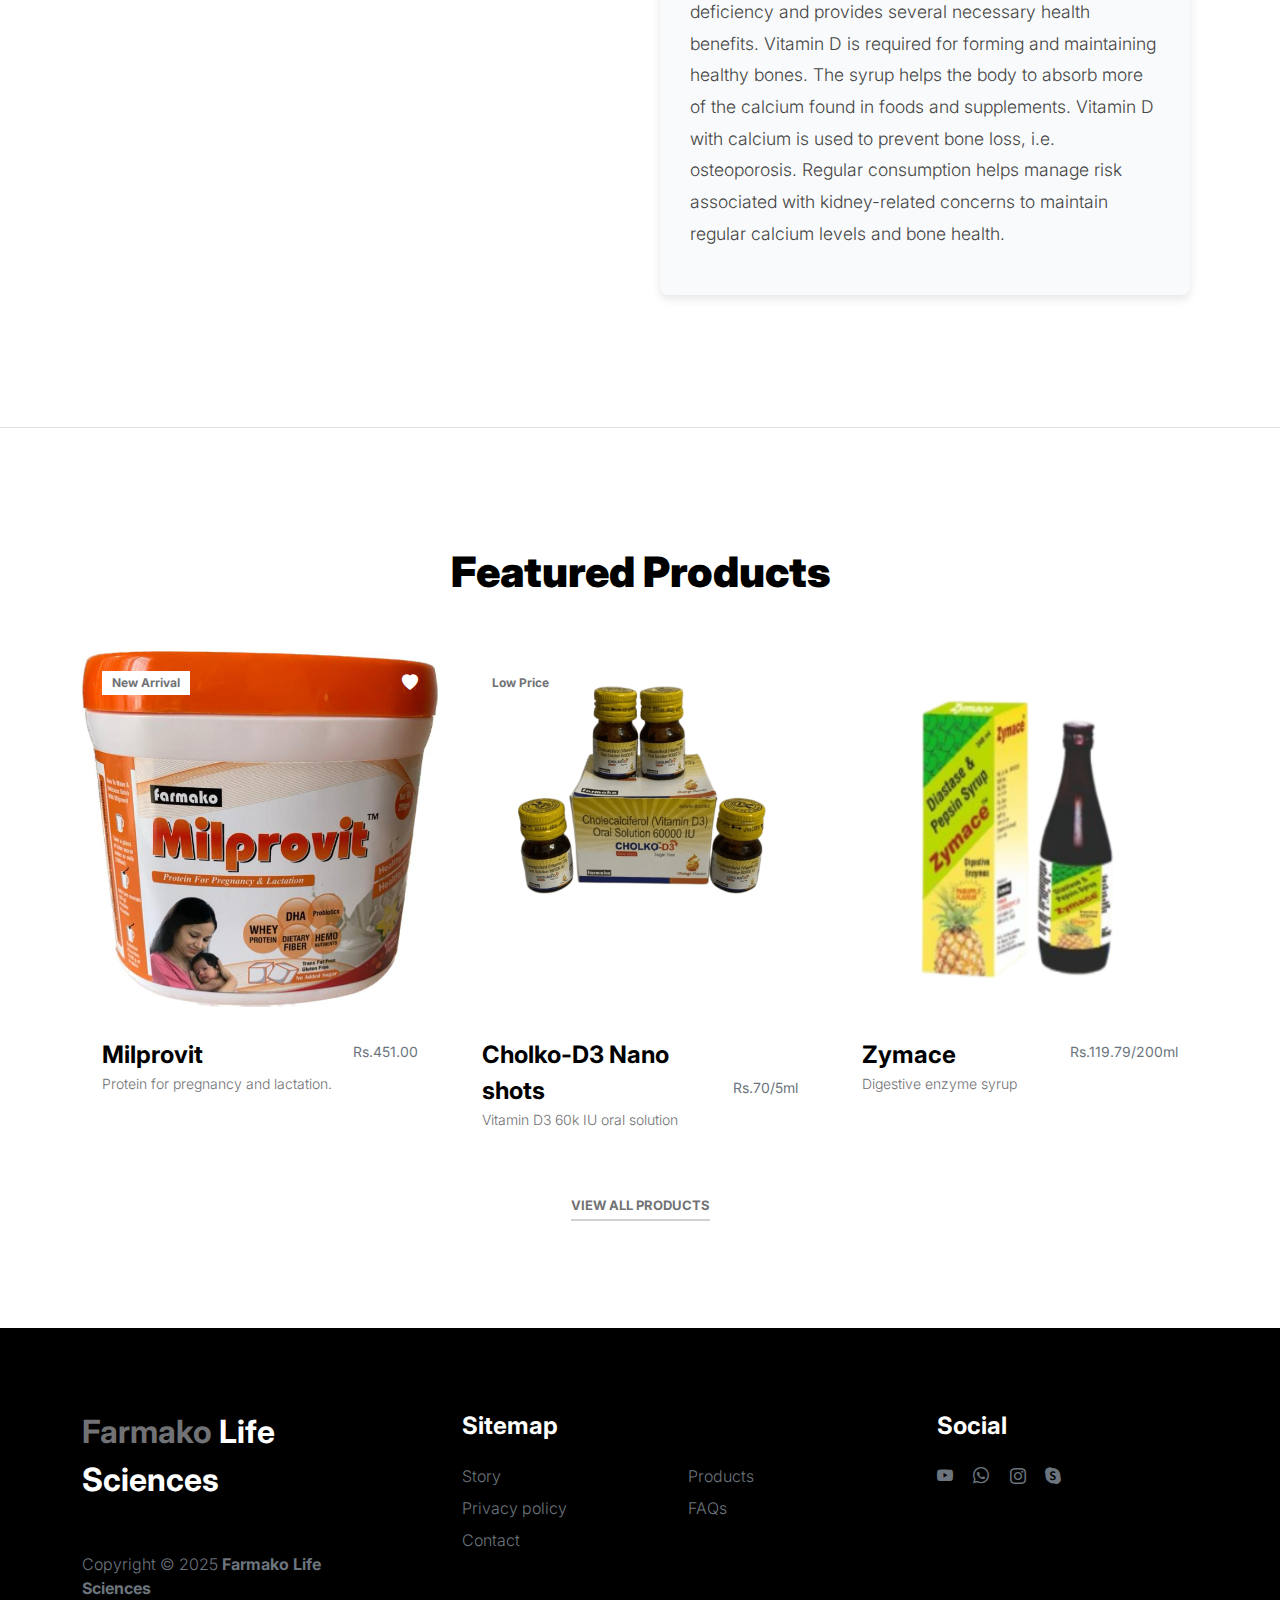
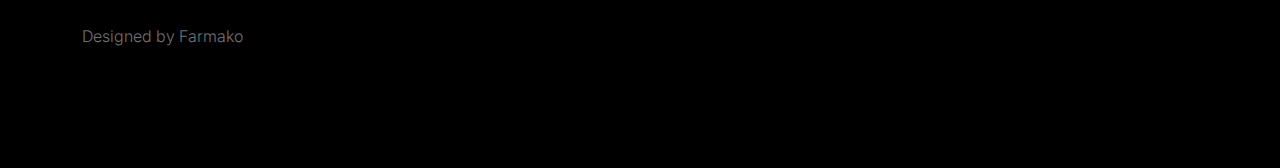
<file: CholkoD3Nanoshots.html>
<!doctype html>
<html lang="en">
    <head>
        <meta charset="utf-8">
        <meta name="viewport" content="width=device-width, initial-scale=1">

        <meta name="description" content="">
        <meta name="author" content="">

        <title>Farmako - Product Detail</title>

        <!-- CSS FILES -->
        <link rel="preconnect" href="https://fonts.googleapis.com">

        <link rel="preconnect" href="https://fonts.gstatic.com" crossorigin>

        <link href="https://fonts.googleapis.com/css2?family=Inter:wght@100;300;400;700;900&display=swap" rel="stylesheet">

        <link href="css/bootstrap.min.css" rel="stylesheet">
        <link href="css/bootstrap-icons.css" rel="stylesheet">

        <link rel="stylesheet" href="css/slick.css"/>

        <link href="css/tooplate-little-fashion.css" rel="stylesheet">
<!--

Tooplate 2127 Little Fashion

https://www.tooplate.com/view/2127-little-fashion

-->
    </head>
    
    <body>

        <section class="preloader">
            <div class="spinner">
                <span class="sk-inner-circle"></span>
            </div>
        </section>
    
        <main>

            <nav class="navbar navbar-expand-lg">
                <div class="container">
                    <button class="navbar-toggler" type="button" data-bs-toggle="collapse" data-bs-target="#navbarNav" aria-controls="navbarNav" aria-expanded="false" aria-label="Toggle navigation">
                        <span class="navbar-toggler-icon"></span>
                    </button>

                    <div class="logo">
						<div class="site-logo">
							<a href="index.html" class="js-logo-clone"><img js-logo-clone src="images/Farmako.jpg" alt="Image"></a>
						</div>
					</div>

                    <!-- <a class="navbar-brand" href="index.html"> -->
                        <!-- <strong><span>&nbspFarmako</span> Life Sciences</strong> -->
                    <!-- </a> -->

                    <!-- <div class="d-lg-none"> -->
                        <!-- <a href="sign-in.html" class="bi-person custom-icon me-3"></a> -->

                        <!-- <a href="product-detail.html" class="bi-bag custom-icon"></a> -->
                    <!-- </div> -->

                    <div class="collapse navbar-collapse" id="navbarNav">
                        <ul class="navbar-nav mx-auto">
                            <li class="nav-item">
                                <a class="nav-link" href="index.html">Home</a>
                            </li>

                            <li class="nav-item">
                                <a class="nav-link" href="about.html">Story</a>
                            </li>

                            <li class="nav-item">
                                <a class="nav-link" href="products.html">Products</a>
                            </li>

                            <li class="nav-item">
                                <a class="nav-link" href="faq.html">FAQs</a>
                            </li>

                            <li class="nav-item">
                                <a class="nav-link" href="contact.html">Contact</a>
                            </li>
                        </ul>

                        <!-- <div class="d-none d-lg-block"> -->
                            <!-- <a href="sign-in.html" class="bi-person custom-icon me-3"></a> -->

                            <!-- <a href="product-detail.html" class="bi-bag custom-icon"></a> -->
                        <!-- </div> -->
                    </div>
                </div>
            </nav>

            <header class="site-header section-padding d-flex justify-content-center align-items-center">
                <div class="container">
                    <div class="row">

                        <div class="col-lg-10 col-12">
                            <h1>
                                <span class="d-block text-primary">We provide you</span>
                                <span class="d-block text-dark">trusted pharmaceutical excellence</span>
                            </h1>
                        </div>
                    </div>
                </div>
            </header>

            <section class="product-detail section-padding">
                <div class="container">
                    <div class="row">

                        <div class="col-lg-6 col-12">
                            <div class="product-thumb">
                                <img src="images/product/CholkoD3Drops1.png" class="img-fluid product-image" alt="">
                            </div>
                        </div>

                        <div class="col-lg-6 col-12">
                            <div class="product-info d-flex">
                                <div>
                                    <h2 class="product-title mb-0">Cholko-D3 Nano shots</h2>

                                    <p class="product-p">Vitamin D3 60k IU oral solution</p>
                                </div>

                                <small class="product-price text-muted ms-auto mt-auto mb-5">Rs.70/5ml</small>
                            </div>

                            <!-- <div class="product-description"> -->

                                <!-- <strong class="d-block mt-4 mb-2">Description</strong> -->

                                <!-- <p class="lead mb-5">Milprovit is a scientifically formulated advanced nutrition for pre-pregnancy, pregnancy, lactating women, normal haemoglobin formation and normal immune function. Milprovit is one of the most sought-after maternity diet supplements. This nutritional drink comes in powder form and easily dissolves in water or milk. This product is low-fat and free from gluten and trans-fat.</p> -->
                            <!-- </div> -->

                            <div class="product-cart-thumb row">
                                <div class="product-description">
    <!-- Description Section -->
    <div class="description-box mb-4">
        <h3 class="section-title"><i class="bi bi-file-earmark-text"></i> Description</h3>
        <p class="lead">Cholko-D3 Nano shots is a vitamin supplement enriched with vitamin D3 to help manage vitamin D deficiency. It contains cholecalciferol as an active ingredient. Apart from supporting healthy bones and teeth, the syrup's vitamin D content helps in cell growth, strengthening immune and neuromuscular functions, and lowering the risk of fractures, muscle pain and stiffness, and ailments like rickets.</p>
    </div>

    <!-- Key Ingredients Section -->
    <div class="ingredients-box mb-4">
        <h3 class="section-title"><i class="bi bi-ingredients"></i> Key Ingredients</h3>
        <ul class="ingredients-list">
            <li>Cholecalciferol IP 60000 IU and excipients Q.S</li>
        </ul>
    </div>
</div>

<div class="product-benefits">
    <h3 class="section-title"><i class="bi bi-heart"></i> Key Benefits</h3>
    <p class="lead">
        Cholko-D3 Nano shots syrup helps supplement vitamin D deficiency and provides several necessary health benefits. Vitamin D is required for forming and maintaining healthy bones. The syrup helps the body to absorb more of the calcium found in foods and supplements. Vitamin D with calcium is used to prevent bone loss, i.e. osteoporosis. Regular consumption helps manage risk associated with kidney-related concerns to maintain regular calcium levels and bone health.
    </p>
</div>





                            </div>

                        </div>

                    </div>
                </div>
            </section>

            <section class="related-product section-padding border-top">
                <div class="container">
                    <div class="row">
                        
                        <div class="col-12 text-center">
                            <h2 class="mb-5">Featured Products</h2>
                        </div>

                        <div class="col-lg-4 col-12 mb-3">
                            <div class="product-thumb">
                                <a href="milprovit.html">
                                    <img src="images/product/Milprovit1.png" class="img-fluid product-image" alt="">
                                </a>

                                <div class="product-top d-flex">
                                    <span class="product-alert me-auto">New Arrival</span>

                                    <a href="#" class="bi-heart-fill product-icon"></a>
                                </div>

                                <div class="product-info d-flex">
                                    <div>
                                        <h5 class="product-title mb-0">
                                            <a href="milprovit.html" class="product-title-link">Milprovit</a>
                                        </h5>

                                        <p class="product-p">Protein for pregnancy and lactation.</p>
                                    </div>

                                    <small class="product-price text-muted ms-auto mt-auto mb-5">Rs.451.00</small>
                                </div>
                            </div>
                        </div>

                        <div class="col-lg-4 col-12 mb-3">
                            <div class="product-thumb">
                                <a href="CholkoD3Nanoshots.html">
                                    <img src="images/product/CholkoD3Drops1.png" class="img-fluid product-image" alt="">
                                </a>

                                <div class="product-top d-flex">
                                    <span class="product-alert">Low Price</span>

                                    <a href="#" class="bi-heart-fill product-icon ms-auto"></a>
                                </div>

                                <div class="product-info d-flex">
                                    <div>
                                        <h5 class="product-title mb-0">
                                            <a href="CholkoD3Nanoshots.html" class="product-title-link">Cholko-D3 Nano shots</a>
                                        </h5>

                                        <p class="product-p">Vitamin D3 60k IU oral solution</p>
                                    </div>

                                    <small class="product-price text-muted ms-auto mt-auto mb-5">Rs.70/5ml</small>
                                </div>
                            </div>
                        </div>

                        <div class="col-lg-4 col-12">
                            <div class="product-thumb">
                                <a href="Zymace.html">
                                    <img src="images/product/zymace1.png" class="img-fluid product-image" alt="">
                                </a>

                                <div class="product-top d-flex">
                                    <a href="#" class="bi-heart-fill product-icon ms-auto"></a>
                                </div>

                                <div class="product-info d-flex">
                                    <div>
                                        <h5 class="product-title mb-0">
                                            <a href="Zymace.html" class="product-title-link">Zymace</a>
                                        </h5>

                                        <p class="product-p">Digestive enzyme syrup</p>
                                    </div>

                                    <small class="product-price text-muted ms-auto mt-auto mb-5">Rs.119.79/200ml</small>
                                </div>
                            </div>
                        </div>

                        <div class="col-12 text-center">
                            <a href="products.html" class="view-all">View All Products</a>
                        </div>

                    </div>
                </div>
            </section>

        </main>

        <footer class="site-footer">
            <div class="container">
                <div class="row">

                    <div class="col-lg-3 col-10 me-auto mb-4">
                        <h4 class="text-white mb-3"><a href="index.html">Farmako</a> Life Sciences</h4>
                        <p class="copyright-text text-muted mt-lg-5 mb-4 mb-lg-0">Copyright © 2025 <strong>Farmako Life Sciences</strong></p>
                        <br>
                        <p class="copyright-text">Designed by <a href="https://www.farmakols.com/" target="_blank">Farmako</a></p>
                    </div>

                    <div class="col-lg-5 col-8">
                        <h5 class="text-white mb-3">Sitemap</h5>

                        <ul class="footer-menu d-flex flex-wrap">
                            <li class="footer-menu-item"><a href="about.html" class="footer-menu-link">Story</a></li>

                            <li class="footer-menu-item"><a href="#" class="footer-menu-link">Products</a></li>

                            <li class="footer-menu-item"><a href="#" class="footer-menu-link">Privacy policy</a></li>

                            <li class="footer-menu-item"><a href="#" class="footer-menu-link">FAQs</a></li>

                            <li class="footer-menu-item"><a href="#" class="footer-menu-link">Contact</a></li>
                        </ul>
                    </div>

                    <div class="col-lg-3 col-4">
                        <h5 class="text-white mb-3">Social</h5>

                        <ul class="social-icon">

                            <li><a href="#" class="social-icon-link bi-youtube"></a></li>

                            <li><a href="#" class="social-icon-link bi-whatsapp"></a></li>

                            <li><a href="#" class="social-icon-link bi-instagram"></a></li>

                            <li><a href="#" class="social-icon-link bi-skype"></a></li>
                        </ul>
                    </div>

                </div>
            </div>
        </footer>

        <!-- CART MODAL -->
        <div class="modal fade" id="cart-modal" tabindex="-1" aria-labelledby="exampleModalLabel" aria-hidden="true">
            <div class="modal-dialog modal-dialog-centered modal-lg">
                <div class="modal-content border-0">
                    <div class="modal-header flex-column">
                        <button type="button" class="btn-close" data-bs-dismiss="modal" aria-label="Close"></button>
                    </div>

                    <div class="modal-body">
                        <div class="row">
                            <div class="col-lg-6 col-12 mt-4 mt-lg-0">
                                <img src="images/product/evan-mcdougall-qnh1odlqOmk-unsplash.jpeg" class="img-fluid product-image" alt="">
                            </div>

                            <div class="col-lg-6 col-12 mt-3 mt-lg-0">
                                <h3 class="modal-title" id="exampleModalLabel">Tree pot</h3>

                                <p class="product-price text-muted mt-3">$25</p>

                                <p class="product-p">Quatity: <span class="ms-1">4</span></p>

                                <p class="product-p">Colour: <span class="ms-1">Black</span></p>

                                <p class="product-p pb-3">Size: <span class="ms-1">S/S</span></p>

                                <div class="border-top mt-4 pt-3">
                                    <p class="product-p"><strong>Total: <span class="ms-1">$100</span></strong></p>
                                </div>

                            </div>
                        </div>
                    </div>

                    <div class="modal-footer">
                        <div class="row w-50">
                            <button type="button" class="btn custom-btn cart-btn ms-lg-4">Checkout</button>
                        </div>
                    </div>
                </div>

            </div>
        </div>
		
		<style>
		/* Styling for the Description, Ingredients, and Benefits sections */
.product-description {
    padding: 30px 0;
    background-color: #f4f7fb;
    font-family: 'Arial', sans-serif;
}

.description-box, .ingredients-box, .product-benefits {
    background-color: #ffffff;
    padding: 25px;
    margin-bottom: 20px;
    border-radius: 8px;
    box-shadow: 0px 6px 15px rgba(0, 0, 0, 0.1);
    transition: all 0.3s ease;
}

.description-box:hover, .ingredients-box:hover, .product-benefits:hover {
    box-shadow: 0px 12px 25px rgba(0, 0, 0, 0.15);
}

.section-title {
    font-size: 1.6rem;
    color: #2e3a59;
    margin-bottom: 15px;
    font-weight: bold;
    display: flex;
    align-items: center;
}

.section-title i {
    font-size: 1.9rem;
    color: #6c5ce7;
    margin-right: 10px;
}

.lead {
    color: #555;
    font-size: 1.1rem;
    line-height: 1.7;
}

.ingredients-list {
    list-style-type: none;
    padding-left: 0;
}

.ingredients-list li {
    font-size: 1.1rem;
    margin-bottom: 10px;
    color: #333;
    position: relative;
    padding-left: 25px;
}

.ingredients-list li::before {
    content: "✔";
    position: absolute;
    left: 0;
    top: 0;
    color: #6c5ce7;
    font-size: 1.2rem;
}

.product-benefits .lead {
    font-size: 1.1rem;
    line-height: 1.8;
    color: #444;
}

.product-benefits {
    background-color: #f9fafb;
    padding: 30px;
    border-radius: 8px;
    box-shadow: 0px 4px 10px rgba(0, 0, 0, 0.1);
}

.product-benefits .section-title i {
    color: #ff7f50;
}

/* Hover effect for all sections */
.product-description .description-box:hover, 
.product-description .ingredients-box:hover, 
.product-benefits:hover {
    transform: translateY(-5px);
}

/* Responsive Design */
@media (max-width: 768px) {
    .section-title {
        font-size: 1.4rem;
    }
    .ingredients-list li {
        font-size: 1rem;
    }
    .product-description, .product-benefits {
        padding: 20px;
    }
}


</style>

        <!-- JAVASCRIPT FILES -->
        <script src="js/jquery.min.js"></script>
        <script src="js/bootstrap.bundle.min.js"></script>
        <script src="js/Headroom.js"></script>
        <script src="js/jQuery.headroom.js"></script>
        <script src="js/slick.min.js"></script>
        <script src="js/custom.js"></script>

    </body>
</html>
</file>
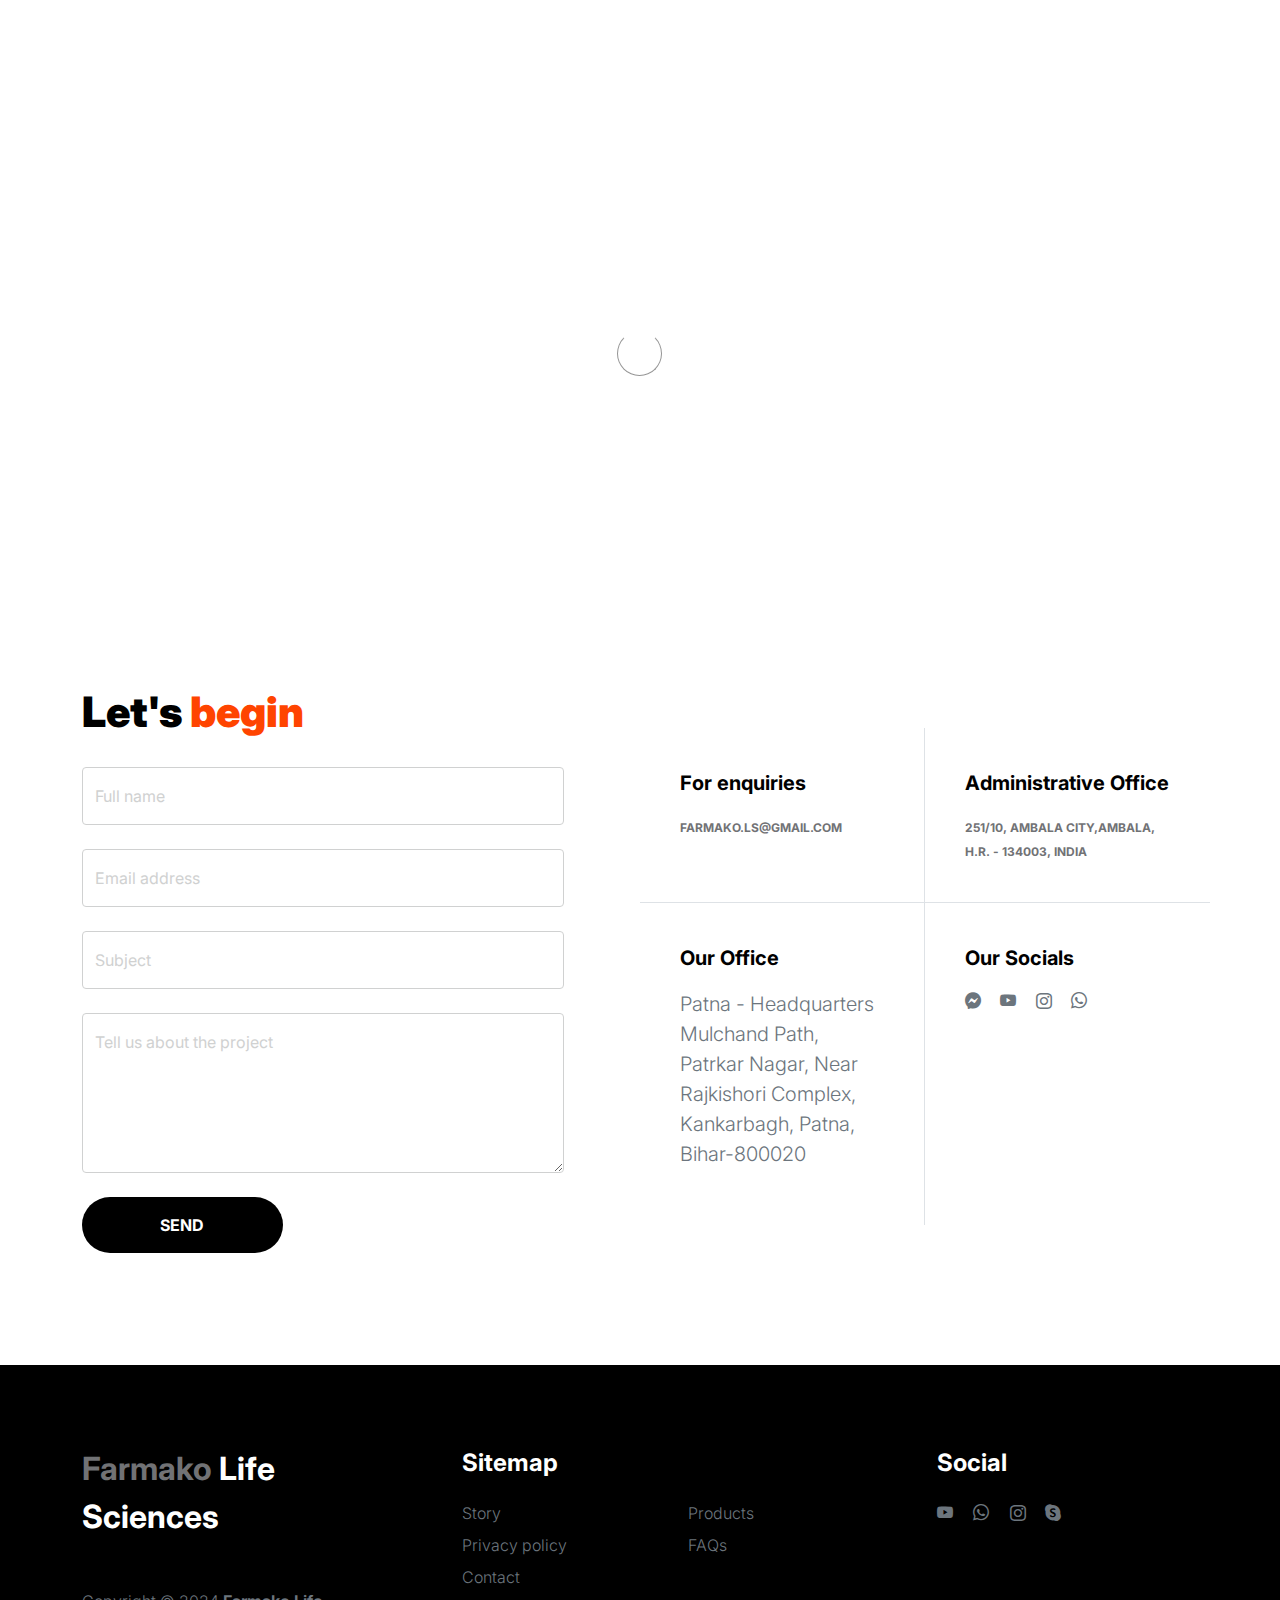
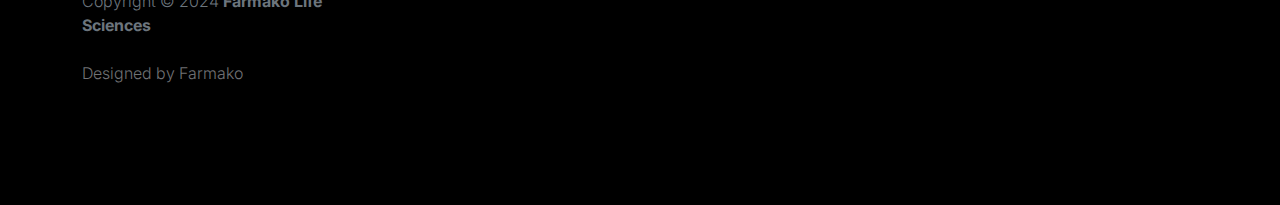
<file: contact.html>
<!doctype html>
<html lang="en">
    <head>
        <meta charset="utf-8">
        <meta name="viewport" content="width=device-width, initial-scale=1">

        <meta name="description" content="">
        <meta name="author" content="">

        <title>Farmako - Contact Page</title>

        <!-- CSS FILES -->
        <link rel="preconnect" href="https://fonts.googleapis.com">

        <link rel="preconnect" href="https://fonts.gstatic.com" crossorigin>

        <link href="https://fonts.googleapis.com/css2?family=Inter:wght@100;300;400;700;900&display=swap" rel="stylesheet">

        <link href="css/bootstrap.min.css" rel="stylesheet">
        <link href="css/bootstrap-icons.css" rel="stylesheet">

        <link rel="stylesheet" href="css/slick.css"/>

        <link href="css/tooplate-little-fashion.css" rel="stylesheet">
        
<!--

Tooplate 2127 Little Fashion

https://www.tooplate.com/view/2127-little-fashion

-->
    </head>
    
    <body>

        <section class="preloader">
            <div class="spinner">
                <span class="sk-inner-circle"></span>
            </div>
        </section>
    
        <main>

            <nav class="navbar navbar-expand-lg">
                <div class="container">
                    <button class="navbar-toggler" type="button" data-bs-toggle="collapse" data-bs-target="#navbarNav" aria-controls="navbarNav" aria-expanded="false" aria-label="Toggle navigation">
                        <span class="navbar-toggler-icon"></span>
                    </button>

                    <div class="logo">
						<div class="site-logo">
							<a href="index.html" class="js-logo-clone"><img js-logo-clone src="images/Farmako.jpg" alt="Image"></a>
						</div>
					</div>

                    <!-- <a class="navbar-brand" href="index.html"> -->
                        <!-- <strong><span>&nbspFarmako</span> Life Sciences</strong> -->
                    <!-- </a> -->

                    <!-- <div class="d-lg-none"> -->
                        <!-- <a href="sign-in.html" class="bi-person custom-icon me-3"></a> -->

                        <!-- <a href="product-detail.html" class="bi-bag custom-icon"></a> -->
                    <!-- </div> -->

                    <div class="collapse navbar-collapse" id="navbarNav">
                        <ul class="navbar-nav mx-auto">
                            <li class="nav-item">
                                <a class="nav-link" href="index.html">Home</a>
                            </li>

                            <li class="nav-item">
                                <a class="nav-link" href="about.html">Story</a>
                            </li>

                            <li class="nav-item">
                                <a class="nav-link" href="products.html">Products</a>
                            </li>

                            <li class="nav-item">
                                <a class="nav-link" href="faq.html">FAQs</a>
                            </li>

                            <li class="nav-item">
                                <a class="nav-link active" href="contact.html">Contact</a>
                            </li>
                        </ul>

                        <!-- <div class="d-none d-lg-block"> -->
                            <!-- <a href="sign-in.html" class="bi-person custom-icon me-3"></a> -->

                            <!-- <a href="product-detail.html" class="bi-bag custom-icon"></a> -->
                        <!-- </div> -->
                    </div>
                </div>
            </nav>

            <header class="site-header section-padding-img site-header-image">
                <div class="container">
                    <div class="row">

                        <div class="col-lg-10 col-12 header-info">
                            <h1>
                                <span class="d-block text-primary">Say hello to us</span>
                                <span class="d-block text-dark">love to hear you</span>
                            </h1>
                        </div>
                    </div>
                </div>

                <img src="images/header/positive-european-woman-has-break-after-work.jpg" class="header-image img-fluid" alt="">
            </header>

            <section class="contact section-padding">
                <div class="container">
                    <div class="row">
                        
                        <div class="col-lg-6 col-12">
                            <h2 class="mb-4">Let's <span>begin</span></h2>

                            <form class="contact-form me-lg-5 pe-lg-3" role="form">

                                <div class="form-floating">
                                    <input type="text" name="name" id="name" class="form-control" placeholder="Full name" required>

                                    <label for="name">Full name</label>
                                </div>

                                <div class="form-floating my-4">
                                    <input type="email" name="email" id="email" pattern="[^ @]*@[^ @]*" class="form-control" placeholder="Email address" required>

                                    <label for="email">Email address</label>
                                </div>
                                
                                <div class="form-floating my-4">
                                    <input type="subject" name="subject" id="subject"class="form-control" placeholder="Subject" required>

                                    <label for="subject">Subject</label>
                                </div>

                                <div class="form-floating mb-4">
                                    <textarea id="message" name="message" class="form-control" placeholder="Leave a comment here" required style="height: 160px"></textarea>

                                    <label for="message">Tell us about the project</label>
                                </div>

                                <div class="col-lg-5 col-6">
                                    <button type="submit" class="form-control">Send</button>
                                </div>
                            </form>
                        </div>

                        <div class="col-lg-6 col-12 mt-5 ms-auto">
                            <div class="row">
                                <div class="col-6 border-end contact-info">
                                    <h6 class="mb-3">For enquiries</h6>

                                    <a href="mailto:hello@company.com" class="custom-link">
                                        farmako.ls@gmail.com
                                        <i class="bi-arrow-right ms-2"></i>
                                    </a>
                                </div>

                                <div class="col-6 contact-info">
                                	<h6 class="mb-3">Administrative Office</h6>

                                    <a href="mailto:studio@company.com" class="custom-link">
                                        251/10, Ambala city,Ambala, H.R. - 134003, India
                                        <i class="bi-arrow-right ms-2"></i>
                                    </a>
                                </div>

                                <div class="col-6 border-top border-end contact-info">
                                    <h6 class="mb-3">Our Office</h6>

                                    <p class="text-muted">Patna - Headquarters
Mulchand Path, Patrkar Nagar, Near Rajkishori Complex, Kankarbagh, Patna, Bihar-800020</p>
                                </div>

                                <div class="col-6 border-top contact-info">
                                    <h6 class="mb-3">Our Socials</h6>

                                    <ul class="social-icon">

                                        <li><a href="#" class="social-icon-link bi-messenger"></a></li>

                                        <li><a href="#" class="social-icon-link bi-youtube"></a></li>

                                        <li><a href="#" class="social-icon-link bi-instagram"></a></li>

                                        <li><a href="#" class="social-icon-link bi-whatsapp"></a></li>
                                    </ul>
                                </div>
                            </div>
                        </div>

                    </div>
                </div>
            </section>
        </main>

        <footer class="site-footer">
            <div class="container">
                <div class="row">

                    <div class="col-lg-3 col-10 me-auto mb-4">
                        <h4 class="text-white mb-3"><a href="index.html">Farmako</a> Life Sciences</h4>
                        <p class="copyright-text text-muted mt-lg-5 mb-4 mb-lg-0">Copyright © 2024 <strong>Farmako Life Sciences</strong></p>
                        <br>
                        <p class="copyright-text">Designed by <a href="https://www.farmakols.com/" target="_blank">Farmako</a></p>
                    </div>

                    <div class="col-lg-5 col-8">
                        <h5 class="text-white mb-3">Sitemap</h5>

                        <ul class="footer-menu d-flex flex-wrap">
                            <li class="footer-menu-item"><a href="about.html" class="footer-menu-link">Story</a></li>

                            <li class="footer-menu-item"><a href="#" class="footer-menu-link">Products</a></li>

                            <li class="footer-menu-item"><a href="#" class="footer-menu-link">Privacy policy</a></li>

                            <li class="footer-menu-item"><a href="#" class="footer-menu-link">FAQs</a></li>

                            <li class="footer-menu-item"><a href="#" class="footer-menu-link">Contact</a></li>
                        </ul>
                    </div>

                    <div class="col-lg-3 col-4">
                        <h5 class="text-white mb-3">Social</h5>

                        <ul class="social-icon">

                            <li><a href="#" class="social-icon-link bi-youtube"></a></li>

                            <li><a href="#" class="social-icon-link bi-whatsapp"></a></li>

                            <li><a href="#" class="social-icon-link bi-instagram"></a></li>

                            <li><a href="#" class="social-icon-link bi-skype"></a></li>
                        </ul>
                    </div>

                </div>
            </div>
        </footer>

        <!-- JAVASCRIPT FILES -->
        <script src="js/jquery.min.js"></script>
        <script src="js/bootstrap.bundle.min.js"></script>
        <script src="js/Headroom.js"></script>
        <script src="js/jQuery.headroom.js"></script>
        <script src="js/slick.min.js"></script>
        <script src="js/custom.js"></script>
    </body>
</html>
</file>
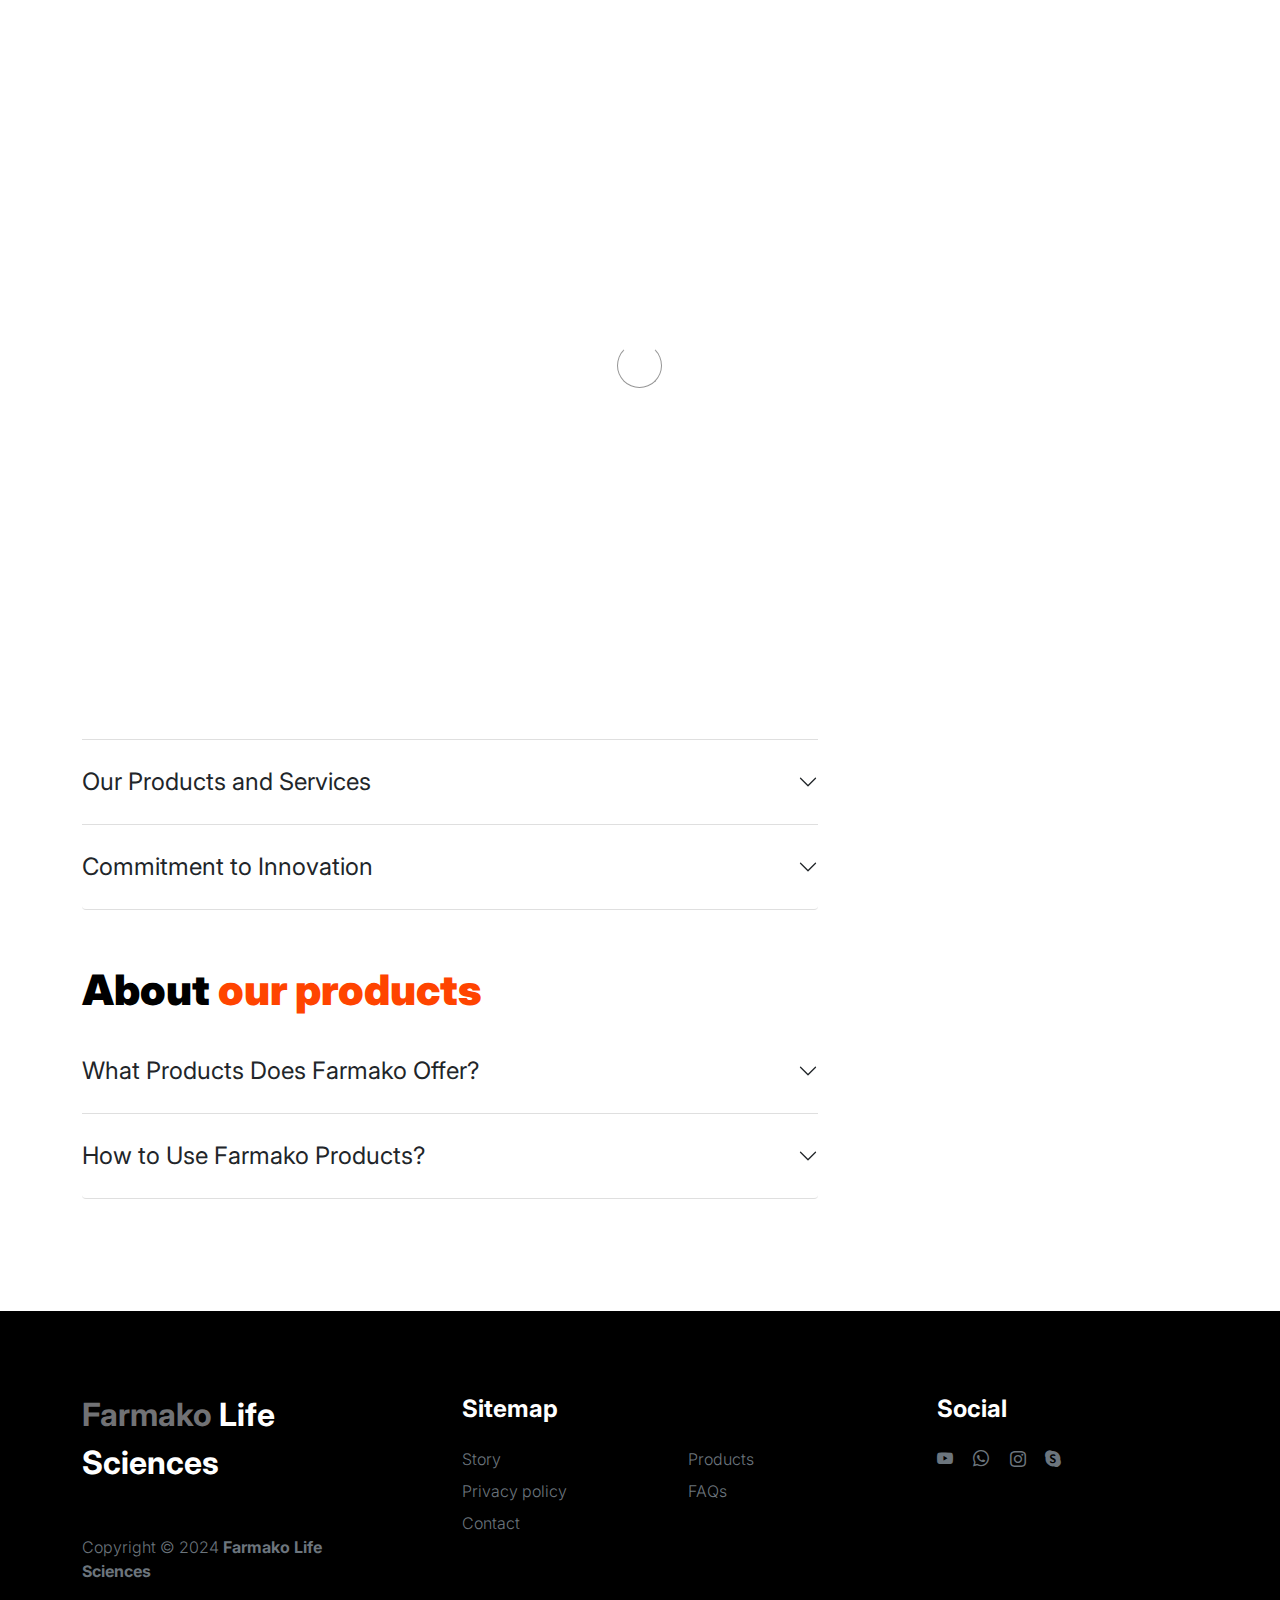
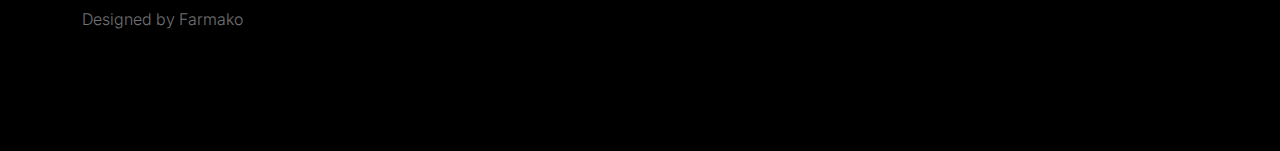
<file: faq.html>
<!doctype html>
<html lang="en">
    <head>
        <meta charset="utf-8">
        <meta name="viewport" content="width=device-width, initial-scale=1">

        <meta name="description" content="">
        <meta name="author" content="">

        <title>Farmako - FAQs Page</title>

        <!-- CSS FILES -->
        <link rel="preconnect" href="https://fonts.googleapis.com">

        <link rel="preconnect" href="https://fonts.gstatic.com" crossorigin>

        <link href="https://fonts.googleapis.com/css2?family=Inter:wght@100;300;400;700;900&display=swap" rel="stylesheet">

        <link href="css/bootstrap.min.css" rel="stylesheet">
        <link href="css/bootstrap-icons.css" rel="stylesheet">

        <link rel="stylesheet" href="css/slick.css"/>

        <link href="css/tooplate-little-fashion.css" rel="stylesheet">
        
<!--

Tooplate 2127 Little Fashion

https://www.tooplate.com/view/2127-little-fashion

-->
    </head>
    
    <body>

        <section class="preloader">
            <div class="spinner">
                <span class="sk-inner-circle"></span>
            </div>
        </section>
    
        <main>

            <nav class="navbar navbar-expand-lg">
                <div class="container">
                    <button class="navbar-toggler" type="button" data-bs-toggle="collapse" data-bs-target="#navbarNav" aria-controls="navbarNav" aria-expanded="false" aria-label="Toggle navigation">
                        <span class="navbar-toggler-icon"></span>
                    </button>

                    <div class="logo">
						<div class="site-logo">
							<a href="index.html" class="js-logo-clone"><img js-logo-clone src="images/Farmako.jpg" alt="Image"></a>
						</div>
					</div>

                    <!-- <a class="navbar-brand" href="index.html"> -->
                        <!-- <strong><span>&nbspFarmako</span> Life Sciences</strong> -->
                    <!-- </a> -->

                    <!-- <div class="d-lg-none"> -->
                        <!-- <a href="sign-in.html" class="bi-person custom-icon me-3"></a> -->

                        <!-- <a href="product-detail.html" class="bi-bag custom-icon"></a> -->
                    <!-- </div> -->

                    <div class="collapse navbar-collapse" id="navbarNav">
                        <ul class="navbar-nav mx-auto">
                            <li class="nav-item">
                                <a class="nav-link" href="index.html">Home</a>
                            </li>

                            <li class="nav-item">
                                <a class="nav-link" href="about.html">Story</a>
                            </li>

                            <li class="nav-item">
                                <a class="nav-link" href="products.html">Products</a>
                            </li>

                            <li class="nav-item">
                                <a class="nav-link active" href="faq.html">FAQs</a>
                            </li>

                            <li class="nav-item">
                                <a class="nav-link" href="contact.html">Contact</a>
                            </li>
                        </ul>

                        <!-- <div class="d-none d-lg-block"> -->
                            <!-- <a href="sign-in.html" class="bi-person custom-icon me-3"></a> -->

                            <!-- <a href="product-detail.html" class="bi-bag custom-icon"></a> -->
                        <!-- </div> -->
                    </div>
                </div>
            </nav>

            <header class="site-header section-padding d-flex justify-content-center align-items-center">
                <div class="container">
                    <div class="row">

                        <div class="col-lg-10 col-12">
                            <h1>
                                <span class="d-block text-primary">Your favorite questions</span>
                                <span class="d-block text-dark">and our answers to them</span>
                            </h1>
                        </div>
                    </div>
                </div>
            </header>

            <section class="faq section-padding">
                <div class="container">
                    <div class="row">
                        
                        <div class="col-lg-8 col-12">
                            <h2>General Info.</h2>

                            <div class="accordion" id="accordionGeneral">
    <!-- About Farmako Life Sciences -->
    <div class="accordion-item">
        <h2 class="accordion-header" id="headingOne">
            <button class="accordion-button collapsed" type="button" data-bs-toggle="collapse" data-bs-target="#accordionGeneralOne" aria-expanded="true" aria-controls="accordionGeneralOne">
                About Farmako Life Sciences
            </button>
        </h2>

        <div id="accordionGeneralOne" class="accordion-collapse collapse" aria-labelledby="headingOne" data-bs-parent="#accordionGeneral">
            <div class="accordion-body">
                <p class="large-paragraph">
                    <strong>Farmako Life Sciences</strong> is a leading pharmaceutical company, established in 2010. 
                    We specialize in innovative healthcare solutions and are committed to improving the quality of life through 
                    advanced medical research and development.
                </p>
                <p class="large-paragraph">
                    Our mission is to provide affordable and effective medicines that address global healthcare challenges. 
                    With over a decade of experience, we are dedicated to excellence and innovation in the pharmaceutical industry.
                </p>
            </div>
        </div>
    </div>

    <!-- Services and Products -->
    <div class="accordion-item">
        <h2 class="accordion-header" id="headingTwo">
            <button class="accordion-button collapsed" type="button" data-bs-toggle="collapse" data-bs-target="#accordionGeneralTwo" aria-expanded="false" aria-controls="accordionGeneralTwo">
                Our Products and Services
            </button>
        </h2>

        <div id="accordionGeneralTwo" class="accordion-collapse collapse" aria-labelledby="headingTwo" data-bs-parent="#accordionGeneral">
            <div class="accordion-body">
                <p class="large-paragraph">
                    Farmako Life Sciences offers a wide range of pharmaceutical products, including prescription medications, 
                    over-the-counter drugs, and healthcare supplements. Our key areas of focus include:
                </p>
                <ul>
                    <li>Cardiovascular health</li>
                    <li>Diabetes care</li>
                    <li>Immunology and vaccines</li>
                    <li>Innovative drug delivery systems</li>
                </ul>
                <p class="large-paragraph">
                    We also provide research and development services to advance medical science and create tailored solutions 
                    for specific healthcare needs.
                </p>
            </div>
        </div>
    </div>

    <!-- Commitment to Innovation -->
    <div class="accordion-item">
        <h2 class="accordion-header" id="headingThree">
            <button class="accordion-button collapsed" type="button" data-bs-toggle="collapse" data-bs-target="#accordionGeneralThree" aria-expanded="false" aria-controls="accordionGeneralThree">
                Commitment to Innovation
            </button>
        </h2>

        <div id="accordionGeneralThree" class="accordion-collapse collapse" aria-labelledby="headingThree" data-bs-parent="#accordionGeneral">
            <div class="accordion-body">
                <p class="large-paragraph">
                    At Farmako Life Sciences, innovation is at the heart of everything we do. We invest heavily in research and 
                    development to discover new therapies and enhance existing treatments. Our R&D team collaborates with global 
                    healthcare leaders to stay at the forefront of medical advancements.
                </p>
                <p class="large-paragraph">
                    By leveraging cutting-edge technology and a patient-centered approach, we aim to transform the future of 
                    healthcare and bring hope to millions of lives worldwide.
                </p>
            </div>
        </div>
    </div>
</div>


                            <h2 class="mt-5">About <span>our products</span></h2>

                            <div class="accordion" id="accordionProduct">
    <!-- Product Overview -->
    <div class="accordion-item">
        <h2 class="accordion-header" id="headingFour">
            <button class="accordion-button collapsed" type="button" data-bs-toggle="collapse" data-bs-target="#accordionProductOne" aria-expanded="true" aria-controls="accordionProductOne">
                What Products Does Farmako Offer?
            </button>
        </h2>

        <div id="accordionProductOne" class="accordion-collapse collapse" aria-labelledby="headingFour" data-bs-parent="#accordionProduct">
            <div class="accordion-body">
                <p class="large-paragraph">
                    <strong>Farmako Life Sciences</strong> offers a wide range of high-quality pharmaceutical products designed 
                    to address critical healthcare needs. Our product portfolio includes:
                </p>
                <ul>
                    <li>Cardiovascular medications</li>
                    <li>Diabetes care solutions</li>
                    <li>Immunology and vaccines</li>
                    <li>Advanced drug delivery systems</li>
                    <li>Over-the-counter health supplements</li>
                </ul>
                <p class="large-paragraph">
                    Each product is developed with a focus on innovation, safety, and efficacy, ensuring better patient outcomes.
                </p>
            </div>
        </div>
    </div>

    <!-- Product Usage -->
    <div class="accordion-item">
        <h2 class="accordion-header" id="headingFive">
            <button class="accordion-button collapsed" type="button" data-bs-toggle="collapse" data-bs-target="#accordionProductTwo" aria-expanded="false" aria-controls="accordionProductTwo">
                How to Use Farmako Products?
            </button>
        </h2>

        <div id="accordionProductTwo" class="accordion-collapse collapse" aria-labelledby="headingFive" data-bs-parent="#accordionProduct">
            <div class="accordion-body">
                <p class="large-paragraph">
                    All <strong>Farmako Life Sciences</strong> products come with detailed instructions and guidelines for proper usage. 
                    Please follow these general recommendations:
                </p>
                <ul>
                    <li>Always read the product label and package insert carefully before use.</li>
                    <li>Consult with your healthcare provider for personalized dosage instructions.</li>
                    <li>Store the products in a cool, dry place away from direct sunlight.</li>
                    <li>Keep all medications out of reach of children.</li>
                </ul>
                <p class="large-paragraph">
                    For specific questions about our products, please contact your healthcare provider or reach out to our 
                    customer support team.
                </p>
            </div>
        </div>
    </div>
</div>


                        </div>

                    </div>
                </div>
            </section>

        </main>

        <footer class="site-footer">
            <div class="container">
                <div class="row">

                    <div class="col-lg-3 col-10 me-auto mb-4">
                        <h4 class="text-white mb-3"><a href="index.html">Farmako</a> Life Sciences</h4>
                        <p class="copyright-text text-muted mt-lg-5 mb-4 mb-lg-0">Copyright © 2024 <strong>Farmako Life Sciences</strong></p>
                        <br>
                        <p class="copyright-text">Designed by <a href="https://www.farmakols.com/" target="_blank">Farmako</a></p>
                    </div>

                    <div class="col-lg-5 col-8">
                        <h5 class="text-white mb-3">Sitemap</h5>

                        <ul class="footer-menu d-flex flex-wrap">
                            <li class="footer-menu-item"><a href="about.html" class="footer-menu-link">Story</a></li>

                            <li class="footer-menu-item"><a href="#" class="footer-menu-link">Products</a></li>

                            <li class="footer-menu-item"><a href="#" class="footer-menu-link">Privacy policy</a></li>

                            <li class="footer-menu-item"><a href="#" class="footer-menu-link">FAQs</a></li>

                            <li class="footer-menu-item"><a href="#" class="footer-menu-link">Contact</a></li>
                        </ul>
                    </div>

                    <div class="col-lg-3 col-4">
                        <h5 class="text-white mb-3">Social</h5>

                        <ul class="social-icon">

                            <li><a href="#" class="social-icon-link bi-youtube"></a></li>

                            <li><a href="#" class="social-icon-link bi-whatsapp"></a></li>

                            <li><a href="#" class="social-icon-link bi-instagram"></a></li>

                            <li><a href="#" class="social-icon-link bi-skype"></a></li>
                        </ul>
                    </div>

                </div>
            </div>
        </footer>

        <!-- JAVASCRIPT FILES -->
        <script src="js/jquery.min.js"></script>
        <script src="js/bootstrap.bundle.min.js"></script>
        <script src="js/Headroom.js"></script>
        <script src="js/jQuery.headroom.js"></script>
        <script src="js/slick.min.js"></script>
        <script src="js/custom.js"></script>

    </body>
</html>
</file>
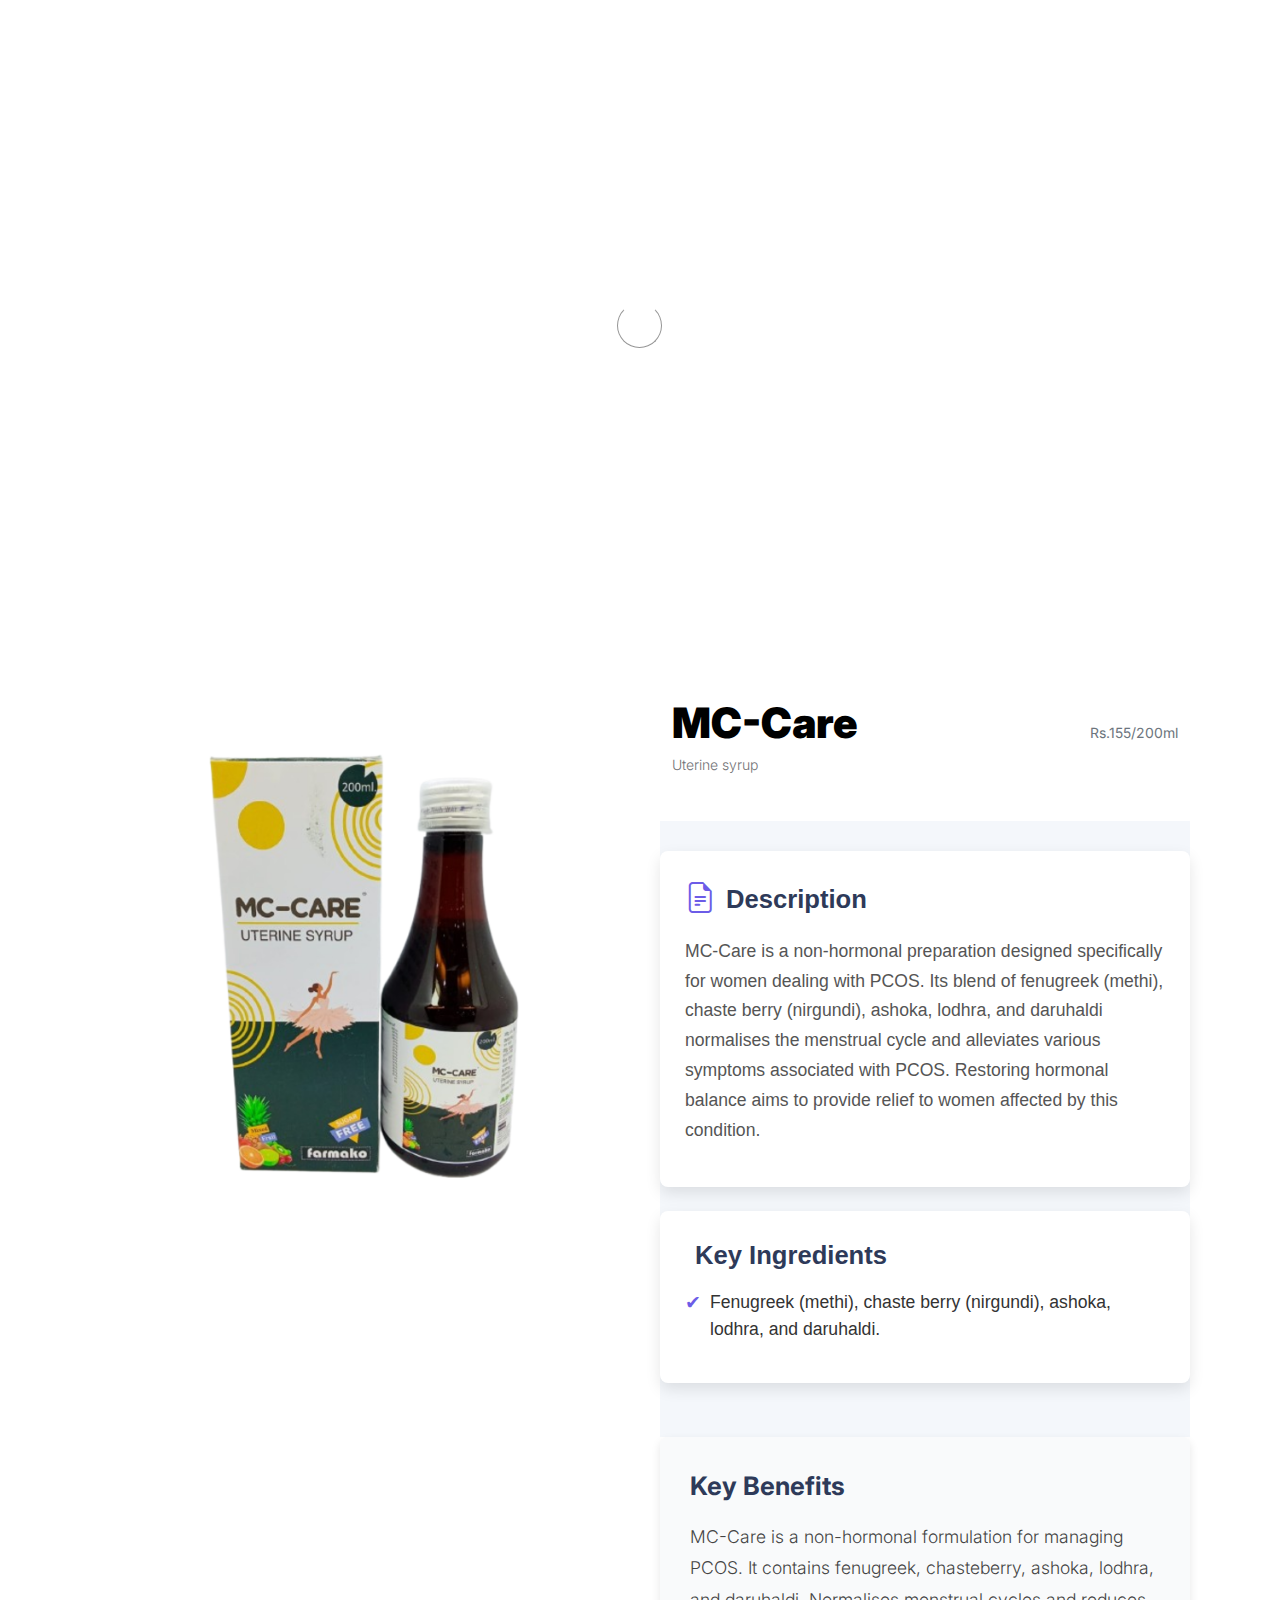
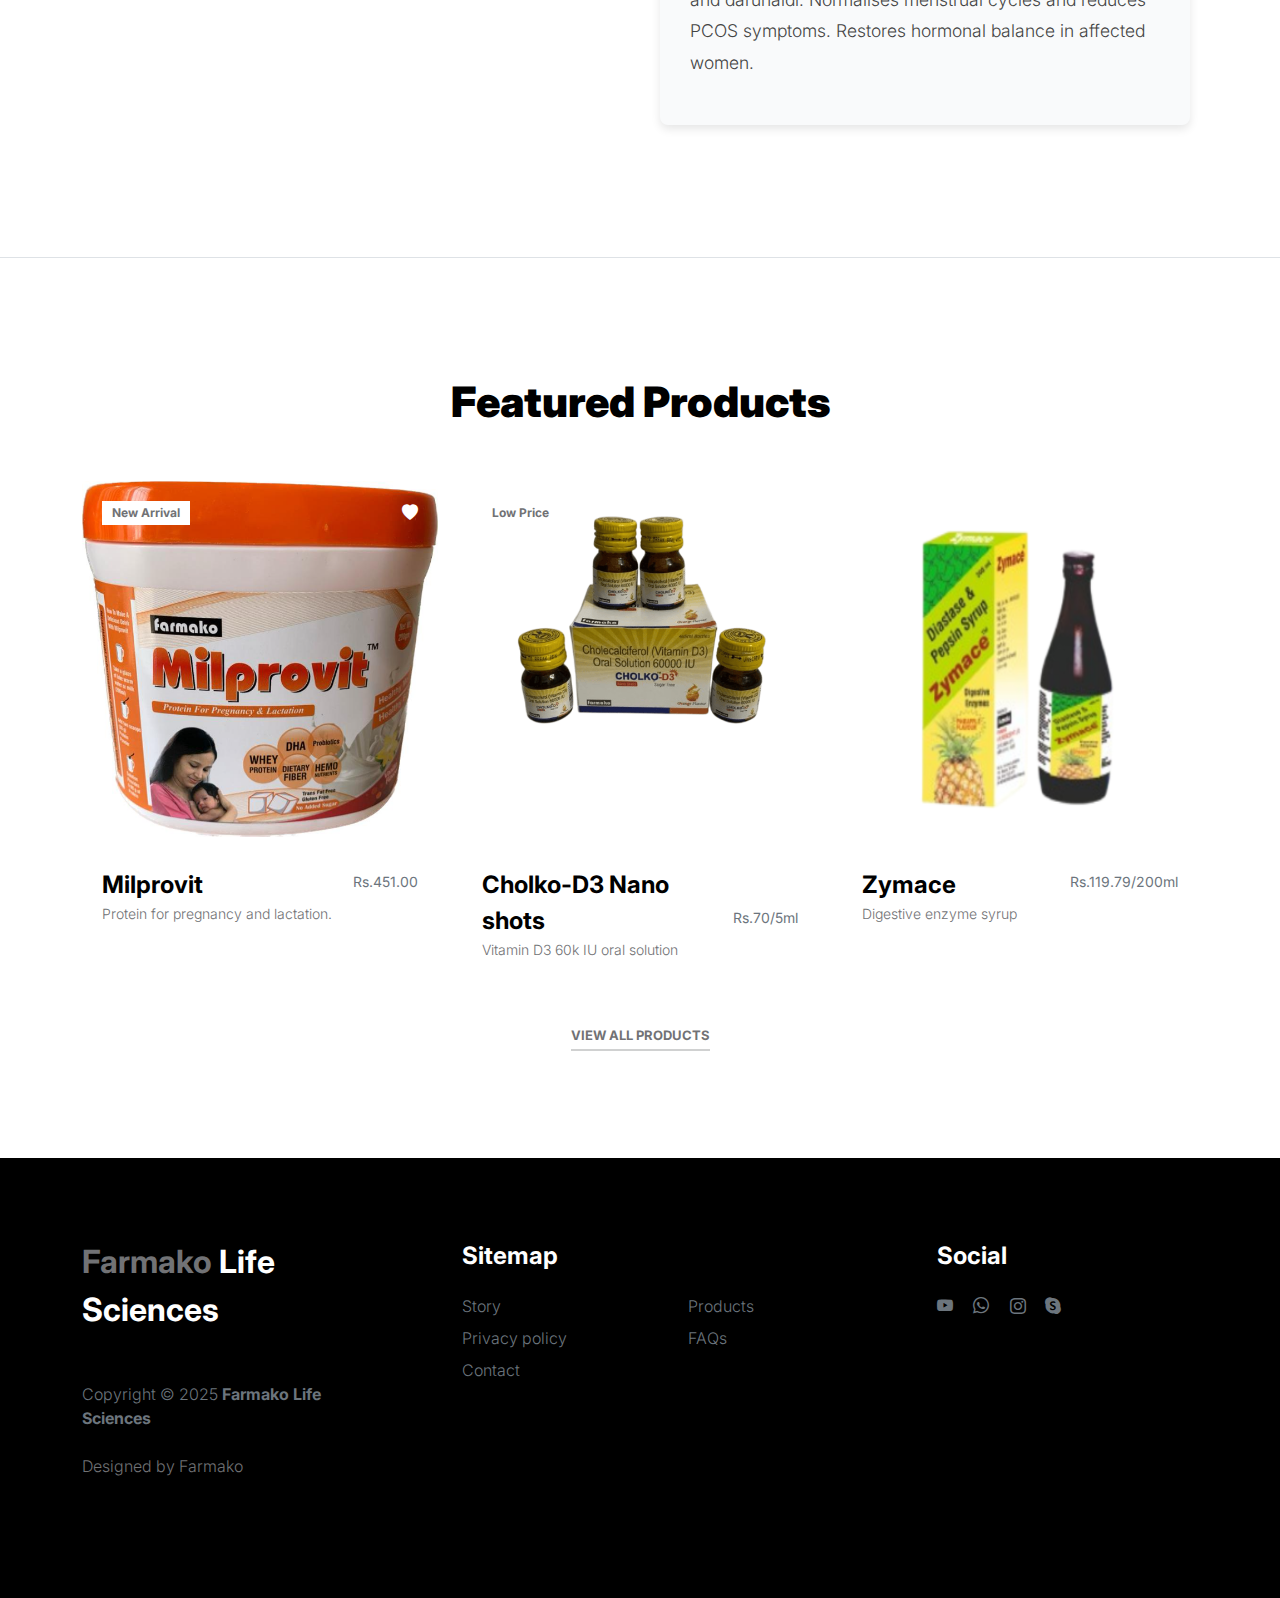
<file: MCcare.html>
<!doctype html>
<html lang="en">
    <head>
        <meta charset="utf-8">
        <meta name="viewport" content="width=device-width, initial-scale=1">

        <meta name="description" content="">
        <meta name="author" content="">

        <title>Farmako - Product Detail</title>

        <!-- CSS FILES -->
        <link rel="preconnect" href="https://fonts.googleapis.com">

        <link rel="preconnect" href="https://fonts.gstatic.com" crossorigin>

        <link href="https://fonts.googleapis.com/css2?family=Inter:wght@100;300;400;700;900&display=swap" rel="stylesheet">

        <link href="css/bootstrap.min.css" rel="stylesheet">
        <link href="css/bootstrap-icons.css" rel="stylesheet">

        <link rel="stylesheet" href="css/slick.css"/>

        <link href="css/tooplate-little-fashion.css" rel="stylesheet">
<!--

Tooplate 2127 Little Fashion

https://www.tooplate.com/view/2127-little-fashion

-->
    </head>
    
    <body>

        <section class="preloader">
            <div class="spinner">
                <span class="sk-inner-circle"></span>
            </div>
        </section>
    
        <main>

            <nav class="navbar navbar-expand-lg">
                <div class="container">
                    <button class="navbar-toggler" type="button" data-bs-toggle="collapse" data-bs-target="#navbarNav" aria-controls="navbarNav" aria-expanded="false" aria-label="Toggle navigation">
                        <span class="navbar-toggler-icon"></span>
                    </button>

                    <div class="logo">
						<div class="site-logo">
							<a href="index.html" class="js-logo-clone"><img js-logo-clone src="images/Farmako.jpg" alt="Image"></a>
						</div>
					</div>

                    <!-- <a class="navbar-brand" href="index.html"> -->
                        <!-- <strong><span>&nbspFarmako</span> Life Sciences</strong> -->
                    <!-- </a> -->

                    <!-- <div class="d-lg-none"> -->
                        <!-- <a href="sign-in.html" class="bi-person custom-icon me-3"></a> -->

                        <!-- <a href="product-detail.html" class="bi-bag custom-icon"></a> -->
                    <!-- </div> -->

                    <div class="collapse navbar-collapse" id="navbarNav">
                        <ul class="navbar-nav mx-auto">
                            <li class="nav-item">
                                <a class="nav-link" href="index.html">Home</a>
                            </li>

                            <li class="nav-item">
                                <a class="nav-link" href="about.html">Story</a>
                            </li>

                            <li class="nav-item">
                                <a class="nav-link" href="products.html">Products</a>
                            </li>

                            <li class="nav-item">
                                <a class="nav-link" href="faq.html">FAQs</a>
                            </li>

                            <li class="nav-item">
                                <a class="nav-link" href="contact.html">Contact</a>
                            </li>
                        </ul>

                        <!-- <div class="d-none d-lg-block"> -->
                            <!-- <a href="sign-in.html" class="bi-person custom-icon me-3"></a> -->

                            <!-- <a href="product-detail.html" class="bi-bag custom-icon"></a> -->
                        <!-- </div> -->
                    </div>
                </div>
            </nav>

            <header class="site-header section-padding d-flex justify-content-center align-items-center">
                <div class="container">
                    <div class="row">

                        <div class="col-lg-10 col-12">
                            <h1>
                                <span class="d-block text-primary">We provide you</span>
                                <span class="d-block text-dark">trusted pharmaceutical excellence</span>
                            </h1>
                        </div>
                    </div>
                </div>
            </header>

            <section class="product-detail section-padding">
                <div class="container">
                    <div class="row">

                        <div class="col-lg-6 col-12">
                            <div class="product-thumb">
                                <img src="images/product/MCCare1.png" class="img-fluid product-image" alt="">
                            </div>
                        </div>

                        <div class="col-lg-6 col-12">
                            <div class="product-info d-flex">
                                <div>
                                    <h2 class="product-title mb-0">MC-Care</h2>

                                    <p class="product-p">Uterine syrup</p>
                                </div>

                                <small class="product-price text-muted ms-auto mt-auto mb-5">Rs.155/200ml</small>
                            </div>

                            <!-- <div class="product-description"> -->

                                <!-- <strong class="d-block mt-4 mb-2">Description</strong> -->

                                <!-- <p class="lead mb-5">Milprovit is a scientifically formulated advanced nutrition for pre-pregnancy, pregnancy, lactating women, normal haemoglobin formation and normal immune function. Milprovit is one of the most sought-after maternity diet supplements. This nutritional drink comes in powder form and easily dissolves in water or milk. This product is low-fat and free from gluten and trans-fat.</p> -->
                            <!-- </div> -->

                            <div class="product-cart-thumb row">
                                <div class="product-description">
    <!-- Description Section -->
    <div class="description-box mb-4">
        <h3 class="section-title"><i class="bi bi-file-earmark-text"></i> Description</h3>
        <p class="lead">MC-Care is a non-hormonal preparation designed specifically for women dealing with PCOS. Its blend of fenugreek (methi), chaste berry (nirgundi), ashoka, lodhra, and daruhaldi normalises the menstrual cycle and alleviates various symptoms associated with PCOS. Restoring hormonal balance aims to provide relief to women affected by this condition.</p>
    </div>

    <!-- Key Ingredients Section -->
    <div class="ingredients-box mb-4">
        <h3 class="section-title"><i class="bi bi-ingredients"></i> Key Ingredients</h3>
        <ul class="ingredients-list">
            <li>Fenugreek (methi), chaste berry (nirgundi), ashoka, lodhra, and daruhaldi.</li>
        </ul>
    </div>
</div>

<div class="product-benefits"><h3 class="section-title">Key Benefits</h3><p class="lead">MC-Care is a non-hormonal formulation for managing PCOS. It contains fenugreek, chasteberry, ashoka, lodhra, and daruhaldi. Normalises menstrual cycles and reduces PCOS symptoms. Restores hormonal balance in affected women.</p></div>







                            </div>

                        </div>

                    </div>
                </div>
            </section>

           <section class="related-product section-padding border-top">
                <div class="container">
                    <div class="row">
                        
                        <div class="col-12 text-center">
                            <h2 class="mb-5">Featured Products</h2>
                        </div>

                        <div class="col-lg-4 col-12 mb-3">
                            <div class="product-thumb">
                                <a href="milprovit.html">
                                    <img src="images/product/Milprovit1.png" class="img-fluid product-image" alt="">
                                </a>

                                <div class="product-top d-flex">
                                    <span class="product-alert me-auto">New Arrival</span>

                                    <a href="#" class="bi-heart-fill product-icon"></a>
                                </div>

                                <div class="product-info d-flex">
                                    <div>
                                        <h5 class="product-title mb-0">
                                            <a href="milprovit.html" class="product-title-link">Milprovit</a>
                                        </h5>

                                        <p class="product-p">Protein for pregnancy and lactation.</p>
                                    </div>

                                    <small class="product-price text-muted ms-auto mt-auto mb-5">Rs.451.00</small>
                                </div>
                            </div>
                        </div>

                        <div class="col-lg-4 col-12 mb-3">
                            <div class="product-thumb">
                                <a href="CholkoD3Nanoshots.html">
                                    <img src="images/product/CholkoD3Drops1.png" class="img-fluid product-image" alt="">
                                </a>

                                <div class="product-top d-flex">
                                    <span class="product-alert">Low Price</span>

                                    <a href="#" class="bi-heart-fill product-icon ms-auto"></a>
                                </div>

                                <div class="product-info d-flex">
                                    <div>
                                        <h5 class="product-title mb-0">
                                            <a href="CholkoD3Nanoshots.html" class="product-title-link">Cholko-D3 Nano shots</a>
                                        </h5>

                                        <p class="product-p">Vitamin D3 60k IU oral solution</p>
                                    </div>

                                    <small class="product-price text-muted ms-auto mt-auto mb-5">Rs.70/5ml</small>
                                </div>
                            </div>
                        </div>

                        <div class="col-lg-4 col-12">
                            <div class="product-thumb">
                                <a href="Zymace.html">
                                    <img src="images/product/zymace1.png" class="img-fluid product-image" alt="">
                                </a>

                                <div class="product-top d-flex">
                                    <a href="#" class="bi-heart-fill product-icon ms-auto"></a>
                                </div>

                                <div class="product-info d-flex">
                                    <div>
                                        <h5 class="product-title mb-0">
                                            <a href="Zymace.html" class="product-title-link">Zymace</a>
                                        </h5>

                                        <p class="product-p">Digestive enzyme syrup</p>
                                    </div>

                                    <small class="product-price text-muted ms-auto mt-auto mb-5">Rs.119.79/200ml</small>
                                </div>
                            </div>
                        </div>

                        <div class="col-12 text-center">
                            <a href="products.html" class="view-all">View All Products</a>
                        </div>

                    </div>
                </div>
            </section>

        </main>

        <footer class="site-footer">
            <div class="container">
                <div class="row">

                    <div class="col-lg-3 col-10 me-auto mb-4">
                        <h4 class="text-white mb-3"><a href="index.html">Farmako</a> Life Sciences</h4>
                        <p class="copyright-text text-muted mt-lg-5 mb-4 mb-lg-0">Copyright © 2025 <strong>Farmako Life Sciences</strong></p>
                        <br>
                        <p class="copyright-text">Designed by <a href="https://www.farmakols.com/" target="_blank">Farmako</a></p>
                    </div>

                    <div class="col-lg-5 col-8">
                        <h5 class="text-white mb-3">Sitemap</h5>

                        <ul class="footer-menu d-flex flex-wrap">
                            <li class="footer-menu-item"><a href="about.html" class="footer-menu-link">Story</a></li>

                            <li class="footer-menu-item"><a href="#" class="footer-menu-link">Products</a></li>

                            <li class="footer-menu-item"><a href="#" class="footer-menu-link">Privacy policy</a></li>

                            <li class="footer-menu-item"><a href="#" class="footer-menu-link">FAQs</a></li>

                            <li class="footer-menu-item"><a href="#" class="footer-menu-link">Contact</a></li>
                        </ul>
                    </div>

                    <div class="col-lg-3 col-4">
                        <h5 class="text-white mb-3">Social</h5>

                        <ul class="social-icon">

                            <li><a href="#" class="social-icon-link bi-youtube"></a></li>

                            <li><a href="#" class="social-icon-link bi-whatsapp"></a></li>

                            <li><a href="#" class="social-icon-link bi-instagram"></a></li>

                            <li><a href="#" class="social-icon-link bi-skype"></a></li>
                        </ul>
                    </div>

                </div>
            </div>
        </footer>

        <!-- CART MODAL -->
        <div class="modal fade" id="cart-modal" tabindex="-1" aria-labelledby="exampleModalLabel" aria-hidden="true">
            <div class="modal-dialog modal-dialog-centered modal-lg">
                <div class="modal-content border-0">
                    <div class="modal-header flex-column">
                        <button type="button" class="btn-close" data-bs-dismiss="modal" aria-label="Close"></button>
                    </div>

                    <div class="modal-body">
                        <div class="row">
                            <div class="col-lg-6 col-12 mt-4 mt-lg-0">
                                <img src="images/product/evan-mcdougall-qnh1odlqOmk-unsplash.jpeg" class="img-fluid product-image" alt="">
                            </div>

                            <div class="col-lg-6 col-12 mt-3 mt-lg-0">
                                <h3 class="modal-title" id="exampleModalLabel">Tree pot</h3>

                                <p class="product-price text-muted mt-3">$25</p>

                                <p class="product-p">Quatity: <span class="ms-1">4</span></p>

                                <p class="product-p">Colour: <span class="ms-1">Black</span></p>

                                <p class="product-p pb-3">Size: <span class="ms-1">S/S</span></p>

                                <div class="border-top mt-4 pt-3">
                                    <p class="product-p"><strong>Total: <span class="ms-1">$100</span></strong></p>
                                </div>

                            </div>
                        </div>
                    </div>

                    <div class="modal-footer">
                        <div class="row w-50">
                            <button type="button" class="btn custom-btn cart-btn ms-lg-4">Checkout</button>
                        </div>
                    </div>
                </div>

            </div>
        </div>
		
		<style>
		/* Styling for the Description, Ingredients, and Benefits sections */
.product-description {
    padding: 30px 0;
    background-color: #f4f7fb;
    font-family: 'Arial', sans-serif;
}

.description-box, .ingredients-box, .product-benefits {
    background-color: #ffffff;
    padding: 25px;
    margin-bottom: 20px;
    border-radius: 8px;
    box-shadow: 0px 6px 15px rgba(0, 0, 0, 0.1);
    transition: all 0.3s ease;
}

.description-box:hover, .ingredients-box:hover, .product-benefits:hover {
    box-shadow: 0px 12px 25px rgba(0, 0, 0, 0.15);
}

.section-title {
    font-size: 1.6rem;
    color: #2e3a59;
    margin-bottom: 15px;
    font-weight: bold;
    display: flex;
    align-items: center;
}

.section-title i {
    font-size: 1.9rem;
    color: #6c5ce7;
    margin-right: 10px;
}

.lead {
    color: #555;
    font-size: 1.1rem;
    line-height: 1.7;
}

.ingredients-list {
    list-style-type: none;
    padding-left: 0;
}

.ingredients-list li {
    font-size: 1.1rem;
    margin-bottom: 10px;
    color: #333;
    position: relative;
    padding-left: 25px;
}

.ingredients-list li::before {
    content: "✔";
    position: absolute;
    left: 0;
    top: 0;
    color: #6c5ce7;
    font-size: 1.2rem;
}

.product-benefits .lead {
    font-size: 1.1rem;
    line-height: 1.8;
    color: #444;
}

.product-benefits {
    background-color: #f9fafb;
    padding: 30px;
    border-radius: 8px;
    box-shadow: 0px 4px 10px rgba(0, 0, 0, 0.1);
}

.product-benefits .section-title i {
    color: #ff7f50;
}

/* Hover effect for all sections */
.product-description .description-box:hover, 
.product-description .ingredients-box:hover, 
.product-benefits:hover {
    transform: translateY(-5px);
}

/* Responsive Design */
@media (max-width: 768px) {
    .section-title {
        font-size: 1.4rem;
    }
    .ingredients-list li {
        font-size: 1rem;
    }
    .product-description, .product-benefits {
        padding: 20px;
    }
}


</style>

        <!-- JAVASCRIPT FILES -->
        <script src="js/jquery.min.js"></script>
        <script src="js/bootstrap.bundle.min.js"></script>
        <script src="js/Headroom.js"></script>
        <script src="js/jQuery.headroom.js"></script>
        <script src="js/slick.min.js"></script>
        <script src="js/custom.js"></script>

    </body>
</html>
</file>
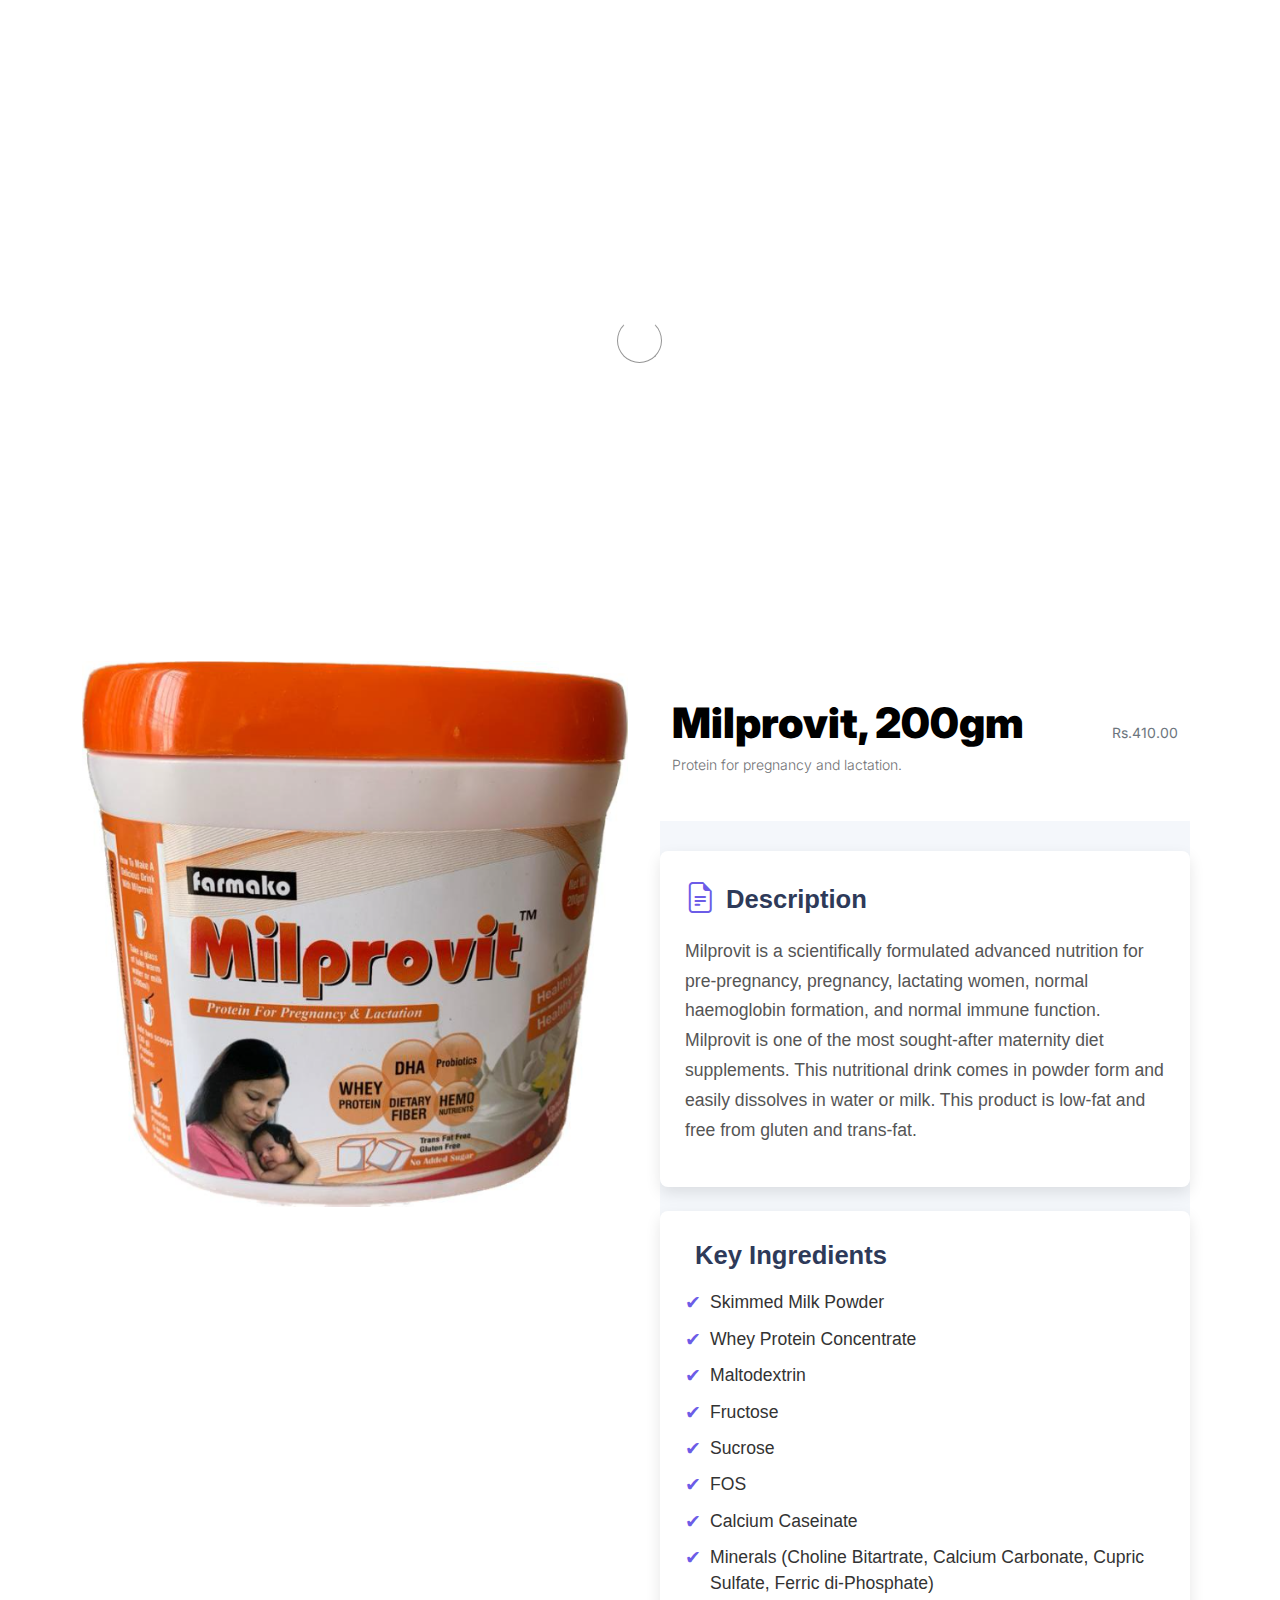
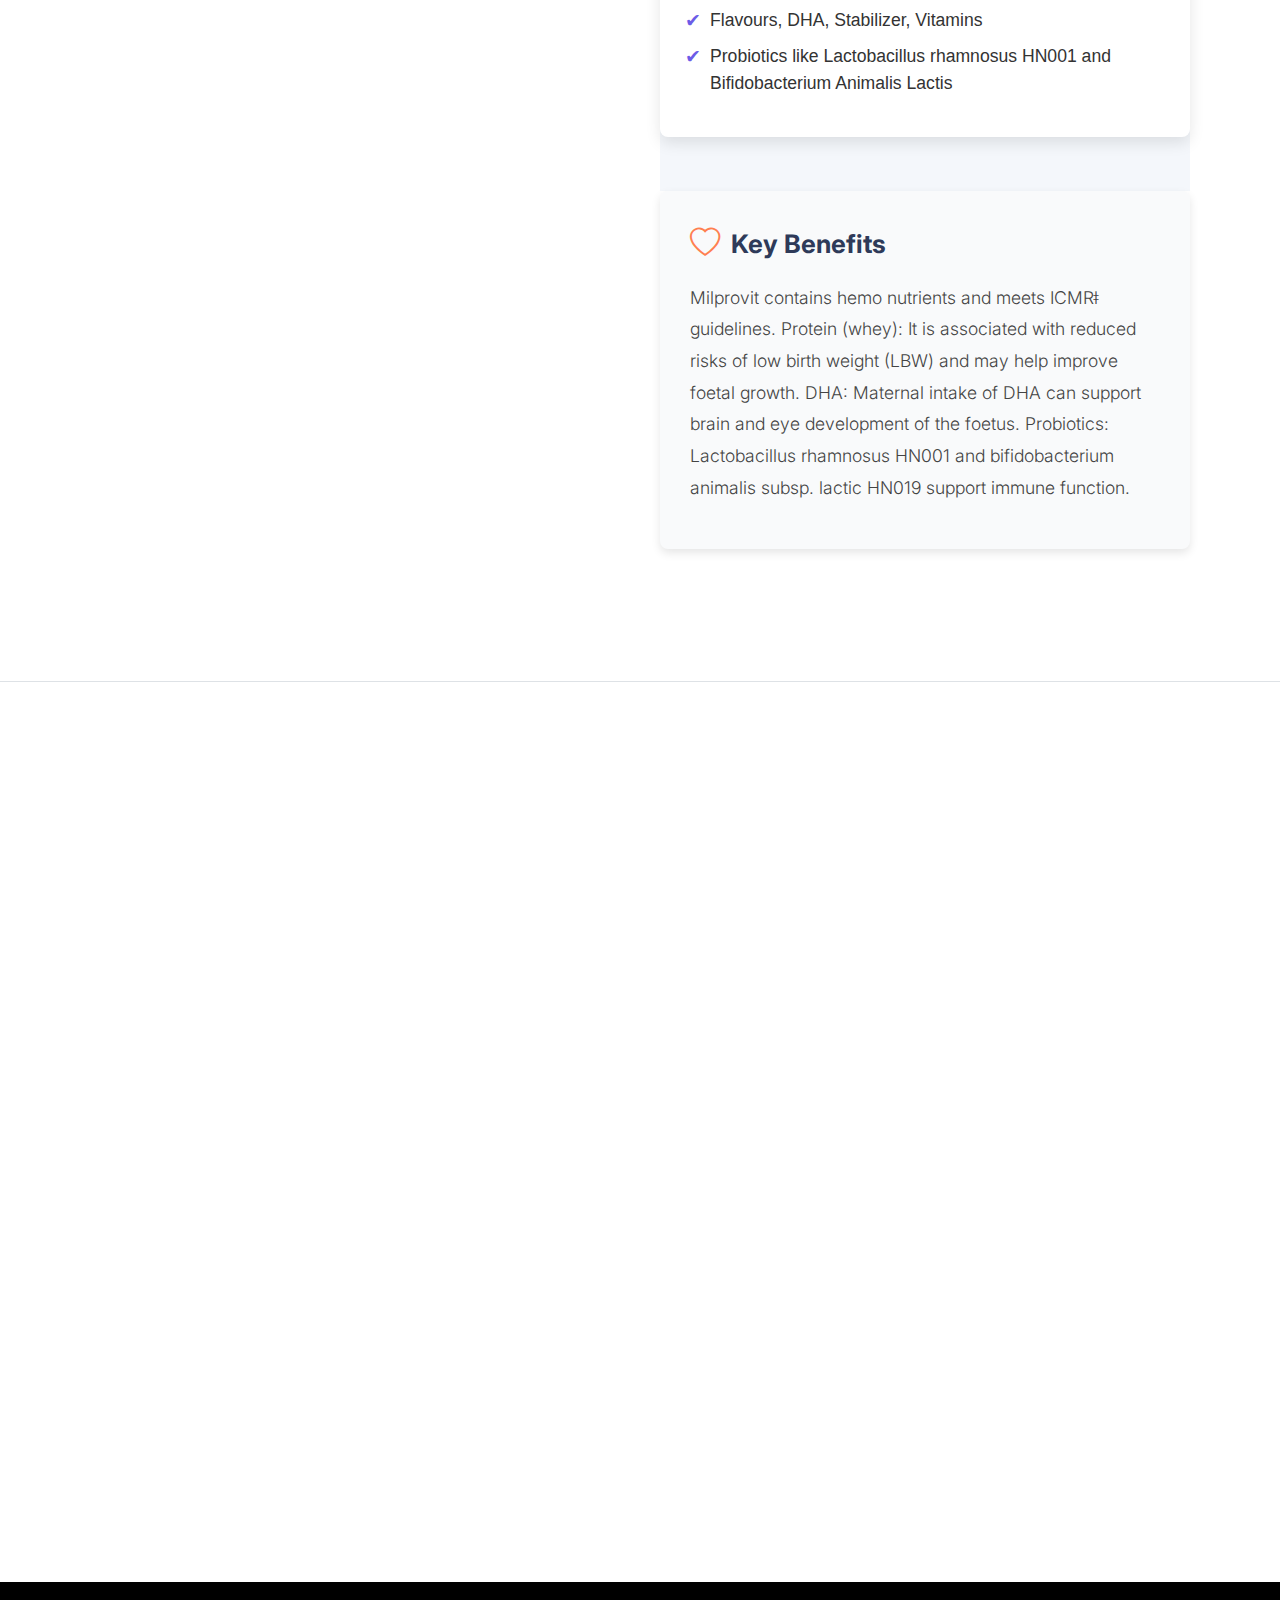
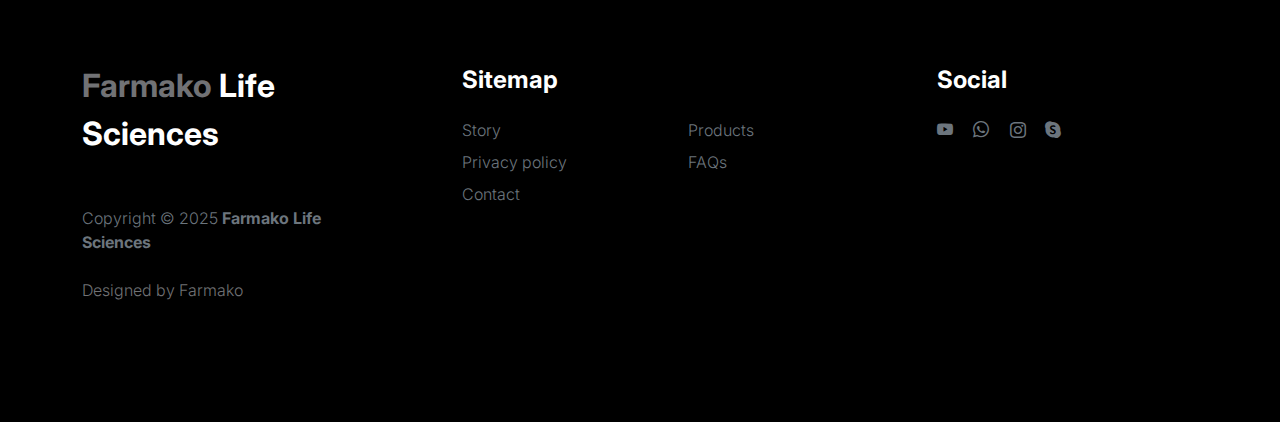
<file: milprovit.html>
<!doctype html>
<html lang="en">
    <head>
        <meta charset="utf-8">
        <meta name="viewport" content="width=device-width, initial-scale=1">

        <meta name="description" content="">
        <meta name="author" content="">

        <title>Farmako - Product Detail</title>

        <!-- CSS FILES -->
        <link rel="preconnect" href="https://fonts.googleapis.com">

        <link rel="preconnect" href="https://fonts.gstatic.com" crossorigin>

        <link href="https://fonts.googleapis.com/css2?family=Inter:wght@100;300;400;700;900&display=swap" rel="stylesheet">

        <link href="css/bootstrap.min.css" rel="stylesheet">
        <link href="css/bootstrap-icons.css" rel="stylesheet">

        <link rel="stylesheet" href="css/slick.css"/>

        <link href="css/tooplate-little-fashion.css" rel="stylesheet">
<!--

Tooplate 2127 Little Fashion

https://www.tooplate.com/view/2127-little-fashion

-->
    </head>
    
    <body>

        <section class="preloader">
            <div class="spinner">
                <span class="sk-inner-circle"></span>
            </div>
        </section>
    
        <main>

            <nav class="navbar navbar-expand-lg">
                <div class="container">
                    <button class="navbar-toggler" type="button" data-bs-toggle="collapse" data-bs-target="#navbarNav" aria-controls="navbarNav" aria-expanded="false" aria-label="Toggle navigation">
                        <span class="navbar-toggler-icon"></span>
                    </button>

                    <div class="logo">
						<div class="site-logo">
							<a href="index.html" class="js-logo-clone"><img js-logo-clone src="images/Farmako.jpg" alt="Image"></a>
						</div>
					</div>

                    <!-- <a class="navbar-brand" href="index.html"> -->
                        <!-- <strong><span>&nbspFarmako</span> Life Sciences</strong> -->
                    <!-- </a> -->

                    <!-- <div class="d-lg-none"> -->
                        <!-- <a href="sign-in.html" class="bi-person custom-icon me-3"></a> -->

                        <!-- <a href="product-detail.html" class="bi-bag custom-icon"></a> -->
                    <!-- </div> -->

                    <div class="collapse navbar-collapse" id="navbarNav">
                        <ul class="navbar-nav mx-auto">
                            <li class="nav-item">
                                <a class="nav-link" href="index.html">Home</a>
                            </li>

                            <li class="nav-item">
                                <a class="nav-link" href="about.html">Story</a>
                            </li>

                            <li class="nav-item">
                                <a class="nav-link" href="products.html">Products</a>
                            </li>

                            <li class="nav-item">
                                <a class="nav-link" href="faq.html">FAQs</a>
                            </li>

                            <li class="nav-item">
                                <a class="nav-link" href="contact.html">Contact</a>
                            </li>
                        </ul>

                        <!-- <div class="d-none d-lg-block"> -->
                            <!-- <a href="sign-in.html" class="bi-person custom-icon me-3"></a> -->

                            <!-- <a href="product-detail.html" class="bi-bag custom-icon"></a> -->
                        <!-- </div> -->
                    </div>
                </div>
            </nav>

            <header class="site-header section-padding d-flex justify-content-center align-items-center">
                <div class="container">
                    <div class="row">

                        <div class="col-lg-10 col-12">
                            <h1>
                                <span class="d-block text-primary">We provide you</span>
                                <span class="d-block text-dark">trusted pharmaceutical excellence</span>
                            </h1>
                        </div>
                    </div>
                </div>
            </header>

            <section class="product-detail section-padding">
                <div class="container">
                    <div class="row">

                        <div class="col-lg-6 col-12">
                            <div class="product-thumb">
                                <img src="images/product/Milprovit1.png" class="img-fluid product-image" alt="">
                            </div>
                        </div>

                        <div class="col-lg-6 col-12">
                            <div class="product-info d-flex">
                                <div>
                                    <h2 class="product-title mb-0">Milprovit, 200gm</h2>

                                    <p class="product-p">Protein for pregnancy and lactation.</p>
                                </div>

                                <small class="product-price text-muted ms-auto mt-auto mb-5">Rs.410.00</small>
                            </div>

                            <!-- <div class="product-description"> -->

                                <!-- <strong class="d-block mt-4 mb-2">Description</strong> -->

                                <!-- <p class="lead mb-5">Milprovit is a scientifically formulated advanced nutrition for pre-pregnancy, pregnancy, lactating women, normal haemoglobin formation and normal immune function. Milprovit is one of the most sought-after maternity diet supplements. This nutritional drink comes in powder form and easily dissolves in water or milk. This product is low-fat and free from gluten and trans-fat.</p> -->
                            <!-- </div> -->

                            <div class="product-cart-thumb row">
                                <div class="product-description">
    <!-- Description Section -->
    <div class="description-box mb-4">
        <h3 class="section-title"><i class="bi bi-file-earmark-text"></i> Description</h3>
        <p class="lead">Milprovit is a scientifically formulated advanced nutrition for pre-pregnancy, pregnancy, lactating women, normal haemoglobin formation, and normal immune function. Milprovit is one of the most sought-after maternity diet supplements. This nutritional drink comes in powder form and easily dissolves in water or milk. This product is low-fat and free from gluten and trans-fat.</p>
    </div>

    <!-- Key Ingredients Section -->
    <div class="ingredients-box mb-4">
        <h3 class="section-title"><i class="bi bi-ingredients"></i> Key Ingredients</h3>
        <ul class="ingredients-list">
            <li>Skimmed Milk Powder</li>
            <li>Whey Protein Concentrate</li>
            <li>Maltodextrin</li>
            <li>Fructose</li>
            <li>Sucrose</li>
            <li>FOS</li>
            <li>Calcium Caseinate</li>
            <li>Minerals (Choline Bitartrate, Calcium Carbonate, Cupric Sulfate, Ferric di-Phosphate)</li>
            <li>Flavours, DHA, Stabilizer, Vitamins</li>
            <li>Probiotics like Lactobacillus rhamnosus HN001 and Bifidobacterium Animalis Lactis</li>
        </ul>
    </div>
</div>

<div class="product-benefits">
    <h3 class="section-title"><i class="bi bi-heart"></i> Key Benefits</h3>
    <p class="lead">Milprovit contains hemo nutrients and meets ICMRǂ guidelines. Protein (whey): It is associated with reduced risks of low birth weight (LBW) and may help improve foetal growth. DHA: Maternal intake of DHA can support brain and eye development of the foetus. Probiotics: Lactobacillus rhamnosus HN001 and bifidobacterium animalis subsp. lactic HN019 support immune function.</p>
</div>



                            </div>

                        </div>

                    </div>
                </div>
            </section>

            <section class="related-product section-padding border-top">
                <div class="container">
                    <div class="row">
                        
                        <div class="col-12 text-center">
                            <h2 class="mb-5">Featured Products</h2>
                        </div>

                        <div class="col-lg-4 col-12 mb-3">
                            <div class="product-thumb">
                                <a href="milprovit.html">
                                    <img src="images/product/Milprovit1.png" class="img-fluid product-image" alt="">
                                </a>

                                <div class="product-top d-flex">
                                    <span class="product-alert me-auto">New Arrival</span>

                                    <a href="#" class="bi-heart-fill product-icon"></a>
                                </div>

                                <div class="product-info d-flex">
                                    <div>
                                        <h5 class="product-title mb-0">
                                            <a href="milprovit.html" class="product-title-link">Milprovit</a>
                                        </h5>

                                        <p class="product-p">Protein for pregnancy and lactation.</p>
                                    </div>

                                    <small class="product-price text-muted ms-auto mt-auto mb-5">Rs.451.00</small>
                                </div>
                            </div>
                        </div>

                        <div class="col-lg-4 col-12 mb-3">
                            <div class="product-thumb">
                                <a href="CholkoD3Nanoshots.html">
                                    <img src="images/product/CholkoD3Drops1.png" class="img-fluid product-image" alt="">
                                </a>

                                <div class="product-top d-flex">
                                    <span class="product-alert">Low Price</span>

                                    <a href="#" class="bi-heart-fill product-icon ms-auto"></a>
                                </div>

                                <div class="product-info d-flex">
                                    <div>
                                        <h5 class="product-title mb-0">
                                            <a href="CholkoD3Nanoshots.html" class="product-title-link">Cholko-D3 Nano shots</a>
                                        </h5>

                                        <p class="product-p">Vitamin D3 60k IU oral solution</p>
                                    </div>

                                    <small class="product-price text-muted ms-auto mt-auto mb-5">Rs.70/5ml</small>
                                </div>
                            </div>
                        </div>

                        <div class="col-lg-4 col-12">
                            <div class="product-thumb">
                                <a href="Zymace.html">
                                    <img src="images/product/zymace1.png" class="img-fluid product-image" alt="">
                                </a>

                                <div class="product-top d-flex">
                                    <a href="#" class="bi-heart-fill product-icon ms-auto"></a>
                                </div>

                                <div class="product-info d-flex">
                                    <div>
                                        <h5 class="product-title mb-0">
                                            <a href="Zymace.html" class="product-title-link">Zymace</a>
                                        </h5>

                                        <p class="product-p">Digestive enzyme syrup</p>
                                    </div>

                                    <small class="product-price text-muted ms-auto mt-auto mb-5">Rs.119.79/200ml</small>
                                </div>
                            </div>
                        </div>

                        <div class="col-12 text-center">
                            <a href="products.html" class="view-all">View All Products</a>
                        </div>

                    </div>
                </div>
            </section>

        </main>

        <footer class="site-footer">
            <div class="container">
                <div class="row">

                    <div class="col-lg-3 col-10 me-auto mb-4">
                        <h4 class="text-white mb-3"><a href="index.html">Farmako</a> Life Sciences</h4>
                        <p class="copyright-text text-muted mt-lg-5 mb-4 mb-lg-0">Copyright © 2025 <strong>Farmako Life Sciences</strong></p>
                        <br>
                        <p class="copyright-text">Designed by <a href="https://www.farmakols.com/" target="_blank">Farmako</a></p>
                    </div>

                    <div class="col-lg-5 col-8">
                        <h5 class="text-white mb-3">Sitemap</h5>

                        <ul class="footer-menu d-flex flex-wrap">
                            <li class="footer-menu-item"><a href="about.html" class="footer-menu-link">Story</a></li>

                            <li class="footer-menu-item"><a href="#" class="footer-menu-link">Products</a></li>

                            <li class="footer-menu-item"><a href="#" class="footer-menu-link">Privacy policy</a></li>

                            <li class="footer-menu-item"><a href="#" class="footer-menu-link">FAQs</a></li>

                            <li class="footer-menu-item"><a href="#" class="footer-menu-link">Contact</a></li>
                        </ul>
                    </div>

                    <div class="col-lg-3 col-4">
                        <h5 class="text-white mb-3">Social</h5>

                        <ul class="social-icon">

                            <li><a href="#" class="social-icon-link bi-youtube"></a></li>

                            <li><a href="#" class="social-icon-link bi-whatsapp"></a></li>

                            <li><a href="#" class="social-icon-link bi-instagram"></a></li>

                            <li><a href="#" class="social-icon-link bi-skype"></a></li>
                        </ul>
                    </div>

                </div>
            </div>
        </footer>

        <!-- CART MODAL -->
        <div class="modal fade" id="cart-modal" tabindex="-1" aria-labelledby="exampleModalLabel" aria-hidden="true">
            <div class="modal-dialog modal-dialog-centered modal-lg">
                <div class="modal-content border-0">
                    <div class="modal-header flex-column">
                        <button type="button" class="btn-close" data-bs-dismiss="modal" aria-label="Close"></button>
                    </div>

                    <div class="modal-body">
                        <div class="row">
                            <div class="col-lg-6 col-12 mt-4 mt-lg-0">
                                <img src="images/product/evan-mcdougall-qnh1odlqOmk-unsplash.jpeg" class="img-fluid product-image" alt="">
                            </div>

                            <div class="col-lg-6 col-12 mt-3 mt-lg-0">
                                <h3 class="modal-title" id="exampleModalLabel">Tree pot</h3>

                                <p class="product-price text-muted mt-3">$25</p>

                                <p class="product-p">Quatity: <span class="ms-1">4</span></p>

                                <p class="product-p">Colour: <span class="ms-1">Black</span></p>

                                <p class="product-p pb-3">Size: <span class="ms-1">S/S</span></p>

                                <div class="border-top mt-4 pt-3">
                                    <p class="product-p"><strong>Total: <span class="ms-1">$100</span></strong></p>
                                </div>

                            </div>
                        </div>
                    </div>

                    <div class="modal-footer">
                        <div class="row w-50">
                            <button type="button" class="btn custom-btn cart-btn ms-lg-4">Checkout</button>
                        </div>
                    </div>
                </div>

            </div>
        </div>
		
		<style>
		/* Styling for the Description, Ingredients, and Benefits sections */
.product-description {
    padding: 30px 0;
    background-color: #f4f7fb;
    font-family: 'Arial', sans-serif;
}

.description-box, .ingredients-box, .product-benefits {
    background-color: #ffffff;
    padding: 25px;
    margin-bottom: 20px;
    border-radius: 8px;
    box-shadow: 0px 6px 15px rgba(0, 0, 0, 0.1);
    transition: all 0.3s ease;
}

.description-box:hover, .ingredients-box:hover, .product-benefits:hover {
    box-shadow: 0px 12px 25px rgba(0, 0, 0, 0.15);
}

.section-title {
    font-size: 1.6rem;
    color: #2e3a59;
    margin-bottom: 15px;
    font-weight: bold;
    display: flex;
    align-items: center;
}

.section-title i {
    font-size: 1.9rem;
    color: #6c5ce7;
    margin-right: 10px;
}

.lead {
    color: #555;
    font-size: 1.1rem;
    line-height: 1.7;
}

.ingredients-list {
    list-style-type: none;
    padding-left: 0;
}

.ingredients-list li {
    font-size: 1.1rem;
    margin-bottom: 10px;
    color: #333;
    position: relative;
    padding-left: 25px;
}

.ingredients-list li::before {
    content: "✔";
    position: absolute;
    left: 0;
    top: 0;
    color: #6c5ce7;
    font-size: 1.2rem;
}

.product-benefits .lead {
    font-size: 1.1rem;
    line-height: 1.8;
    color: #444;
}

.product-benefits {
    background-color: #f9fafb;
    padding: 30px;
    border-radius: 8px;
    box-shadow: 0px 4px 10px rgba(0, 0, 0, 0.1);
}

.product-benefits .section-title i {
    color: #ff7f50;
}

/* Hover effect for all sections */
.product-description .description-box:hover, 
.product-description .ingredients-box:hover, 
.product-benefits:hover {
    transform: translateY(-5px);
}

/* Responsive Design */
@media (max-width: 768px) {
    .section-title {
        font-size: 1.4rem;
    }
    .ingredients-list li {
        font-size: 1rem;
    }
    .product-description, .product-benefits {
        padding: 20px;
    }
}


</style>

        <!-- JAVASCRIPT FILES -->
        <script src="js/jquery.min.js"></script>
        <script src="js/bootstrap.bundle.min.js"></script>
        <script src="js/Headroom.js"></script>
        <script src="js/jQuery.headroom.js"></script>
        <script src="js/slick.min.js"></script>
        <script src="js/custom.js"></script>

    </body>
</html>
</file>
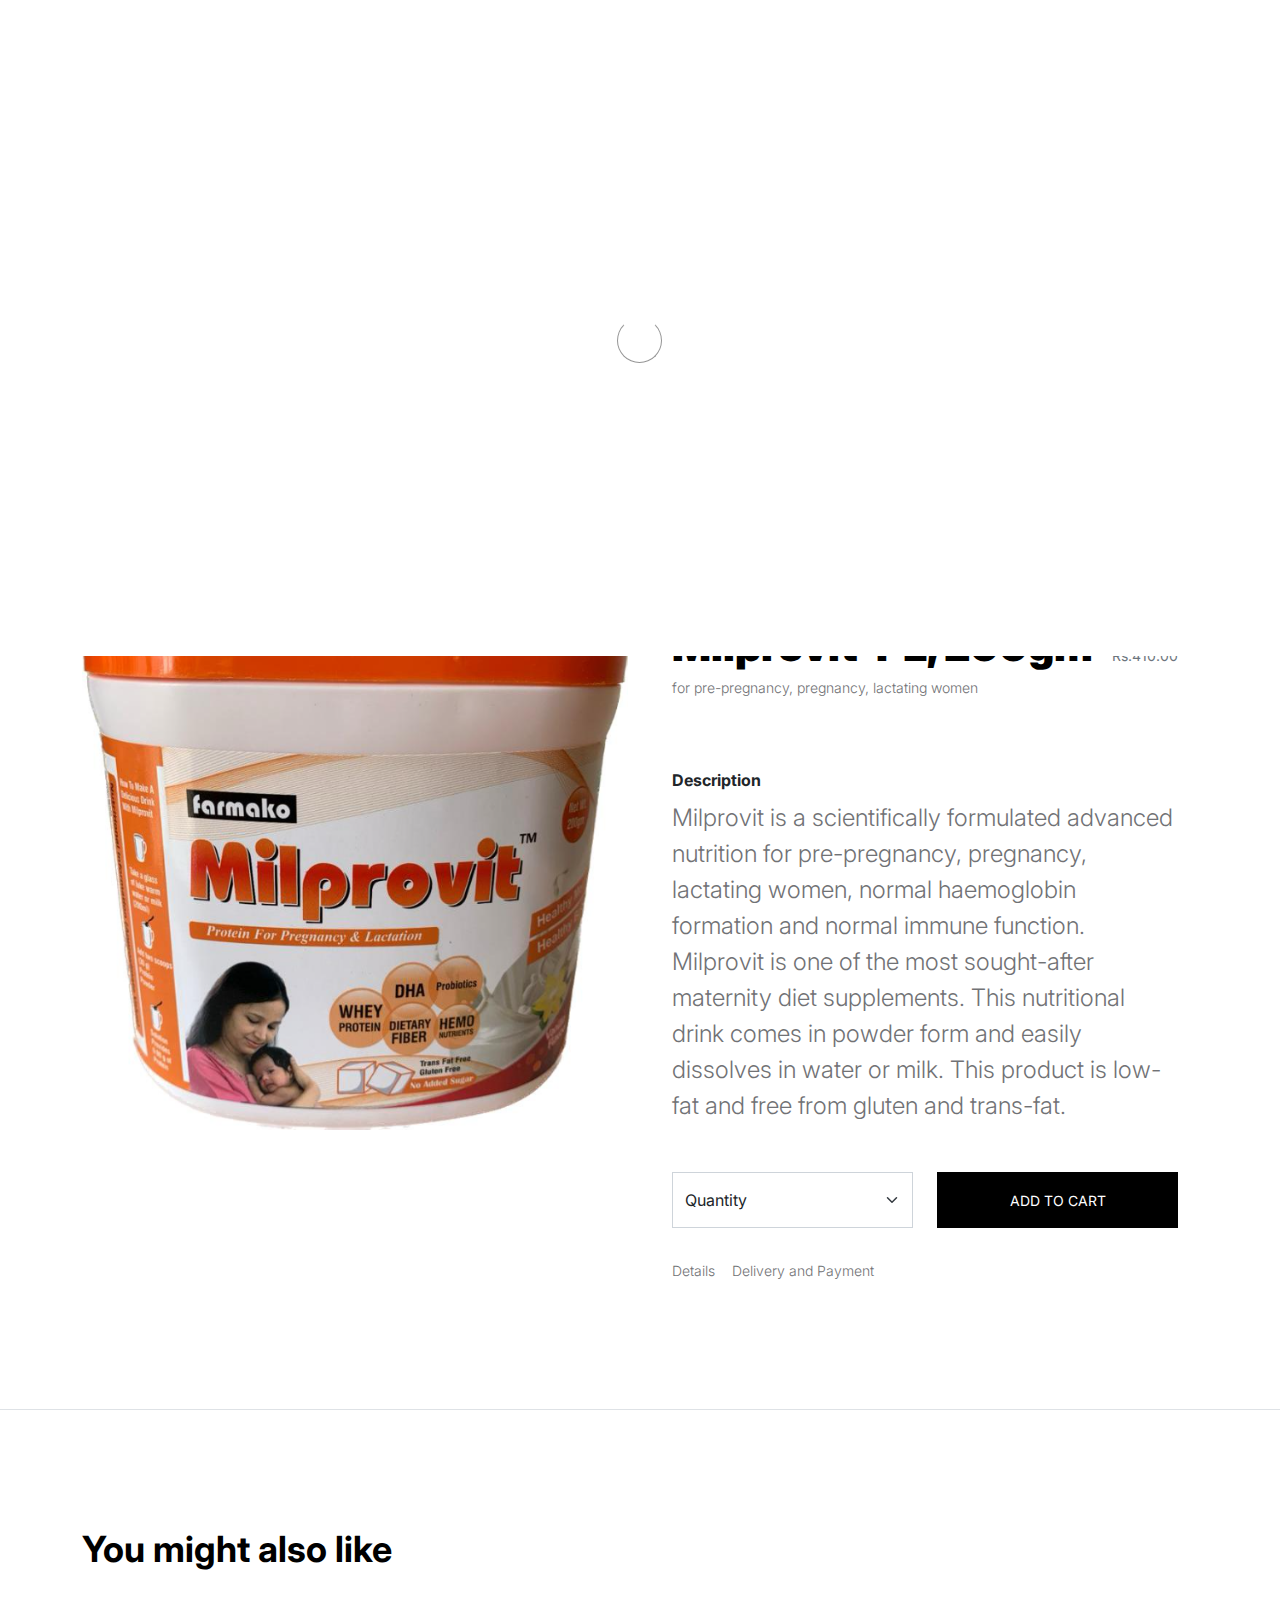
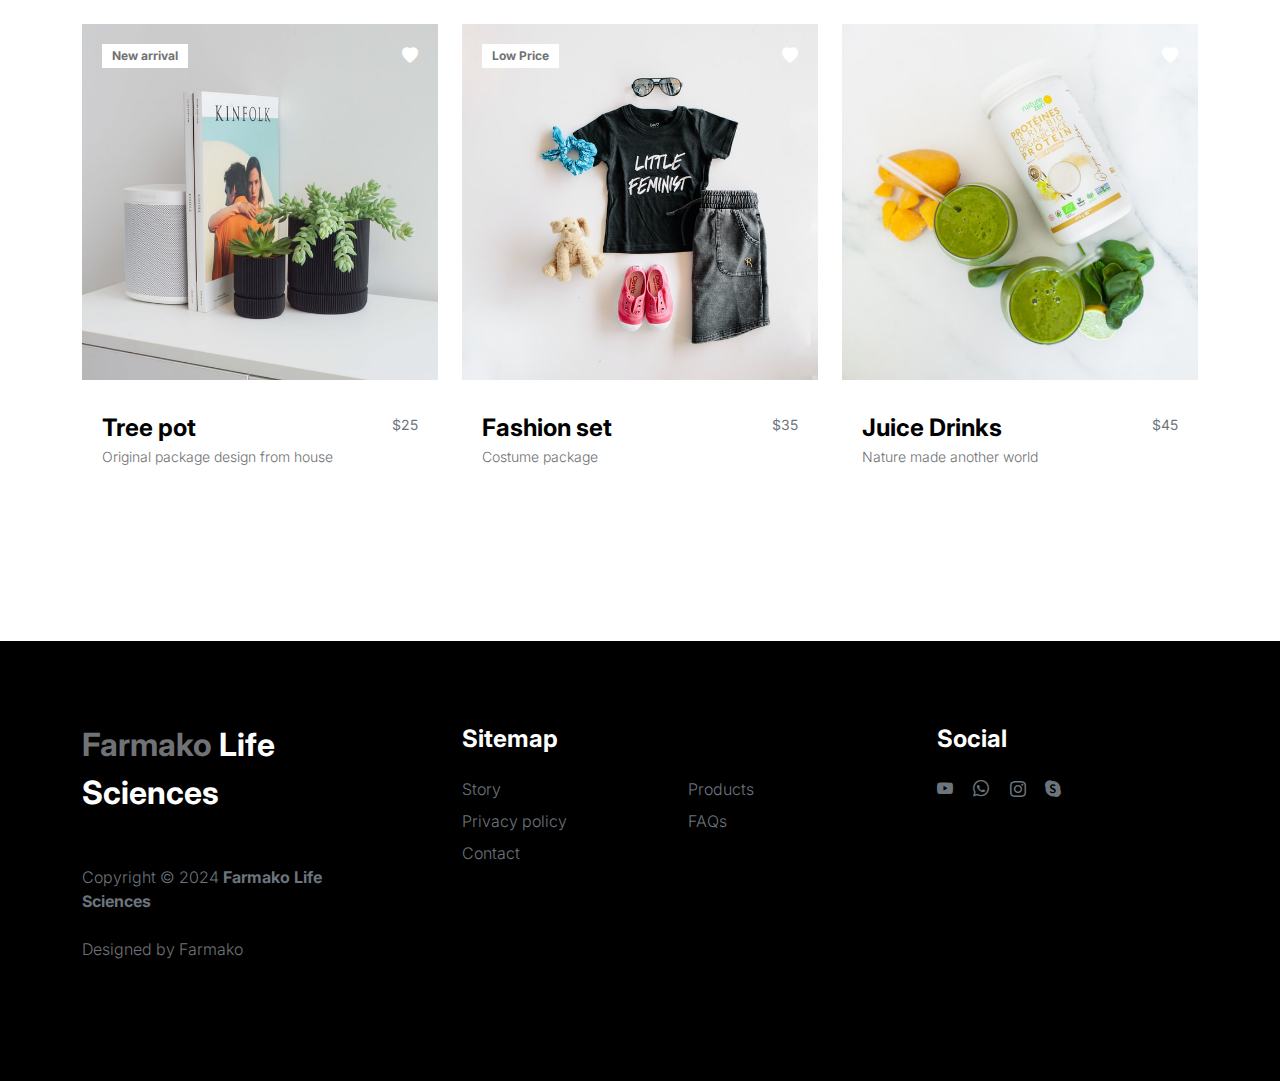
<file: product-detail.html>
<!doctype html>
<html lang="en">
    <head>
        <meta charset="utf-8">
        <meta name="viewport" content="width=device-width, initial-scale=1">

        <meta name="description" content="">
        <meta name="author" content="">

        <title>Farmako - Product Detail</title>

        <!-- CSS FILES -->
        <link rel="preconnect" href="https://fonts.googleapis.com">

        <link rel="preconnect" href="https://fonts.gstatic.com" crossorigin>

        <link href="https://fonts.googleapis.com/css2?family=Inter:wght@100;300;400;700;900&display=swap" rel="stylesheet">

        <link href="css/bootstrap.min.css" rel="stylesheet">
        <link href="css/bootstrap-icons.css" rel="stylesheet">

        <link rel="stylesheet" href="css/slick.css"/>

        <link href="css/tooplate-little-fashion.css" rel="stylesheet">
<!--

Tooplate 2127 Little Fashion

https://www.tooplate.com/view/2127-little-fashion

-->
    </head>
    
    <body>

        <section class="preloader">
            <div class="spinner">
                <span class="sk-inner-circle"></span>
            </div>
        </section>
    
        <main>

            <nav class="navbar navbar-expand-lg">
                <div class="container">
                    <button class="navbar-toggler" type="button" data-bs-toggle="collapse" data-bs-target="#navbarNav" aria-controls="navbarNav" aria-expanded="false" aria-label="Toggle navigation">
                        <span class="navbar-toggler-icon"></span>
                    </button>

                    <div class="logo">
						<div class="site-logo">
							<a href="index.html" class="js-logo-clone"><img js-logo-clone src="images/Farmako.jpg" alt="Image"></a>
						</div>
					</div>

                    <!-- <a class="navbar-brand" href="index.html"> -->
                        <!-- <strong><span>&nbspFarmako</span> Life Sciences</strong> -->
                    <!-- </a> -->

                    <!-- <div class="d-lg-none"> -->
                        <!-- <a href="sign-in.html" class="bi-person custom-icon me-3"></a> -->

                        <!-- <a href="product-detail.html" class="bi-bag custom-icon"></a> -->
                    <!-- </div> -->

                    <div class="collapse navbar-collapse" id="navbarNav">
                        <ul class="navbar-nav mx-auto">
                            <li class="nav-item">
                                <a class="nav-link" href="index.html">Home</a>
                            </li>

                            <li class="nav-item">
                                <a class="nav-link" href="about.html">Story</a>
                            </li>

                            <li class="nav-item">
                                <a class="nav-link" href="products.html">Products</a>
                            </li>

                            <li class="nav-item">
                                <a class="nav-link" href="faq.html">FAQs</a>
                            </li>

                            <li class="nav-item">
                                <a class="nav-link" href="contact.html">Contact</a>
                            </li>
                        </ul>

                        <!-- <div class="d-none d-lg-block"> -->
                            <!-- <a href="sign-in.html" class="bi-person custom-icon me-3"></a> -->

                            <!-- <a href="product-detail.html" class="bi-bag custom-icon"></a> -->
                        <!-- </div> -->
                    </div>
                </div>
            </nav>

            <header class="site-header section-padding d-flex justify-content-center align-items-center">
                <div class="container">
                    <div class="row">

                        <div class="col-lg-10 col-12">
                            <h1>
                                <span class="d-block text-primary">We provide you</span>
                                <span class="d-block text-dark">Fashionable Stuffs</span>
                            </h1>
                        </div>
                    </div>
                </div>
            </header>

            <section class="product-detail section-padding">
                <div class="container">
                    <div class="row">

                        <div class="col-lg-6 col-12">
                            <div class="product-thumb">
                                <img src="images/product/Milprovit1.png" class="img-fluid product-image" alt="">
                            </div>
                        </div>

                        <div class="col-lg-6 col-12">
                            <div class="product-info d-flex">
                                <div>
                                    <h2 class="product-title mb-0">Milprovit-PL, 200gm</h2>

                                    <p class="product-p">for pre-pregnancy, pregnancy, lactating women</p>
                                </div>

                                <small class="product-price text-muted ms-auto mt-auto mb-5">Rs.410.00</small>
                            </div>

                            <div class="product-description">

                                <strong class="d-block mt-4 mb-2">Description</strong>

                                <p class="lead mb-5">Milprovit is a scientifically formulated advanced nutrition for pre-pregnancy, pregnancy, lactating women, normal haemoglobin formation and normal immune function. Milprovit is one of the most sought-after maternity diet supplements. This nutritional drink comes in powder form and easily dissolves in water or milk. This product is low-fat and free from gluten and trans-fat.</p>
                            </div>

                            <div class="product-cart-thumb row">
                                <div class="col-lg-6 col-12">
                                    
                                    <select class="form-select cart-form-select" id="inputGroupSelect01">
                                        <option selected>Quantity</option>
                                        <option value="1">1</option>
                                        <option value="2">2</option>
                                        <option value="3">3</option>
                                        <option value="4">4</option>
                                        <option value="5">5</option>
                                    </select>
                                </div>

                                <div class="col-lg-6 col-12 mt-4 mt-lg-0">
                                    <button type="submit" class="btn custom-btn cart-btn" data-bs-toggle="modal" data-bs-target="#cart-modal">Add to Cart</button>
                                </div>

                                <p>
                                    <a href="#" class="product-additional-link">Details</a>

                                    <a href="#" class="product-additional-link">Delivery and Payment</a>
                                </p>
                            </div>

                        </div>

                    </div>
                </div>
            </section>

            <section class="related-product section-padding border-top">
                <div class="container">
                    <div class="row">

                        <div class="col-12">
                            <h3 class="mb-5">You might also like</h3>
                        </div>

                        <div class="col-lg-4 col-12 mb-3">
                            <div class="product-thumb">
                                <a href="product-detail.html">
                                    <img src="images/product/evan-mcdougall-qnh1odlqOmk-unsplash.jpeg" class="img-fluid product-image" alt="">
                                </a>

                                <div class="product-top d-flex">
                                    <span class="product-alert me-auto">New arrival</span>

                                    <a href="#" class="bi-heart-fill product-icon"></a>
                                </div>

                                <div class="product-info d-flex">
                                    <div>
                                        <h5 class="product-title mb-0">
                                            <a href="product-detail.html" class="product-title-link">Tree pot</a>
                                        </h5>

                                        <p class="product-p">Original package design from house</p>
                                    </div>

                                    <small class="product-price text-muted ms-auto mt-auto mb-5">$25</small>
                                </div>
                            </div>
                        </div>

                        <div class="col-lg-4 col-12 mb-3">
                            <div class="product-thumb">
                                <a href="product-detail.html">
                                    <img src="images/product/jordan-nix-CkCUvwMXAac-unsplash.jpeg" class="img-fluid product-image" alt="">
                                </a>

                                <div class="product-top d-flex">
                                    <span class="product-alert">Low Price</span>

                                    <a href="#" class="bi-heart-fill product-icon ms-auto"></a>
                                </div>

                                <div class="product-info d-flex">
                                    <div>
                                        <h5 class="product-title mb-0">
                                            <a href="product-detail.html" class="product-title-link">Fashion set</a>
                                        </h5>

                                        <p class="product-p">Costume package</p>
                                    </div>

                                    <small class="product-price text-muted ms-auto mt-auto mb-5">$35</small>
                                </div>
                            </div>
                        </div>

                        <div class="col-lg-4 col-12">
                            <div class="product-thumb">
                                <a href="product-detail.html">
                                    <img src="images/product/nature-zen-3Dn1BZZv3m8-unsplash.jpeg" class="img-fluid product-image" alt="">
                                </a>

                                <div class="product-top d-flex">
                                    <a href="#" class="bi-heart-fill product-icon ms-auto"></a>
                                </div>

                                <div class="product-info d-flex">
                                    <div>
                                        <h5 class="product-title mb-0">
                                            <a href="product-detail.html" class="product-title-link">Juice Drinks</a>
                                        </h5>

                                        <p class="product-p">Nature made another world</p>
                                    </div>

                                    <small class="product-price text-muted ms-auto mt-auto mb-5">$45</small>
                                </div>
                            </div>
                        </div>

                    </div>
                </div>
            </section>

        </main>

        <footer class="site-footer">
            <div class="container">
                <div class="row">

                    <div class="col-lg-3 col-10 me-auto mb-4">
                        <h4 class="text-white mb-3"><a href="index.html">Farmako</a> Life Sciences</h4>
                        <p class="copyright-text text-muted mt-lg-5 mb-4 mb-lg-0">Copyright © 2024 <strong>Farmako Life Sciences</strong></p>
                        <br>
                        <p class="copyright-text">Designed by <a href="https://www.farmakols.com/" target="_blank">Farmako</a></p>
                    </div>

                    <div class="col-lg-5 col-8">
                        <h5 class="text-white mb-3">Sitemap</h5>

                        <ul class="footer-menu d-flex flex-wrap">
                            <li class="footer-menu-item"><a href="about.html" class="footer-menu-link">Story</a></li>

                            <li class="footer-menu-item"><a href="#" class="footer-menu-link">Products</a></li>

                            <li class="footer-menu-item"><a href="#" class="footer-menu-link">Privacy policy</a></li>

                            <li class="footer-menu-item"><a href="#" class="footer-menu-link">FAQs</a></li>

                            <li class="footer-menu-item"><a href="#" class="footer-menu-link">Contact</a></li>
                        </ul>
                    </div>

                    <div class="col-lg-3 col-4">
                        <h5 class="text-white mb-3">Social</h5>

                        <ul class="social-icon">

                            <li><a href="#" class="social-icon-link bi-youtube"></a></li>

                            <li><a href="#" class="social-icon-link bi-whatsapp"></a></li>

                            <li><a href="#" class="social-icon-link bi-instagram"></a></li>

                            <li><a href="#" class="social-icon-link bi-skype"></a></li>
                        </ul>
                    </div>

                </div>
            </div>
        </footer>

        <!-- CART MODAL -->
        <div class="modal fade" id="cart-modal" tabindex="-1" aria-labelledby="exampleModalLabel" aria-hidden="true">
            <div class="modal-dialog modal-dialog-centered modal-lg">
                <div class="modal-content border-0">
                    <div class="modal-header flex-column">
                        <button type="button" class="btn-close" data-bs-dismiss="modal" aria-label="Close"></button>
                    </div>

                    <div class="modal-body">
                        <div class="row">
                            <div class="col-lg-6 col-12 mt-4 mt-lg-0">
                                <img src="images/product/evan-mcdougall-qnh1odlqOmk-unsplash.jpeg" class="img-fluid product-image" alt="">
                            </div>

                            <div class="col-lg-6 col-12 mt-3 mt-lg-0">
                                <h3 class="modal-title" id="exampleModalLabel">Tree pot</h3>

                                <p class="product-price text-muted mt-3">$25</p>

                                <p class="product-p">Quatity: <span class="ms-1">4</span></p>

                                <p class="product-p">Colour: <span class="ms-1">Black</span></p>

                                <p class="product-p pb-3">Size: <span class="ms-1">S/S</span></p>

                                <div class="border-top mt-4 pt-3">
                                    <p class="product-p"><strong>Total: <span class="ms-1">$100</span></strong></p>
                                </div>

                            </div>
                        </div>
                    </div>

                    <div class="modal-footer">
                        <div class="row w-50">
                            <button type="button" class="btn custom-btn cart-btn ms-lg-4">Checkout</button>
                        </div>
                    </div>
                </div>

            </div>
        </div>

        <!-- JAVASCRIPT FILES -->
        <script src="js/jquery.min.js"></script>
        <script src="js/bootstrap.bundle.min.js"></script>
        <script src="js/Headroom.js"></script>
        <script src="js/jQuery.headroom.js"></script>
        <script src="js/slick.min.js"></script>
        <script src="js/custom.js"></script>

    </body>
</html>
</file>
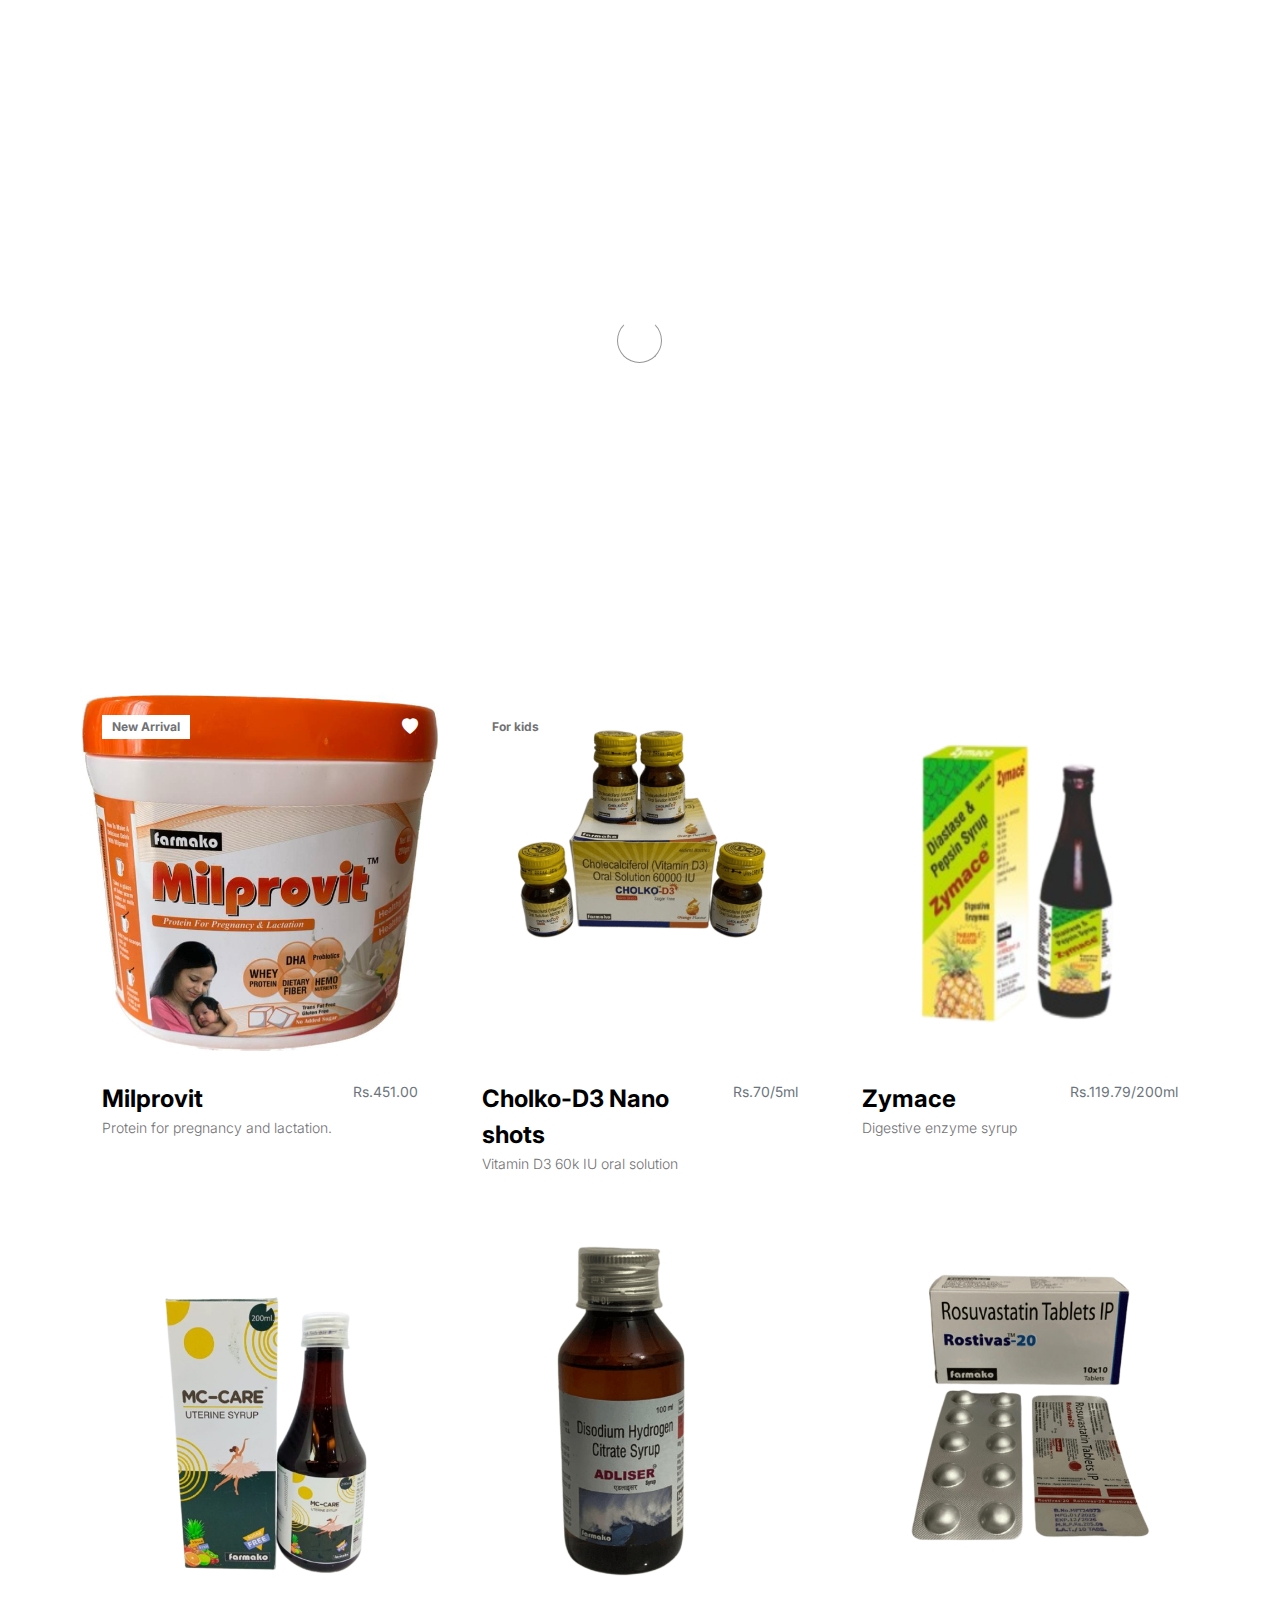
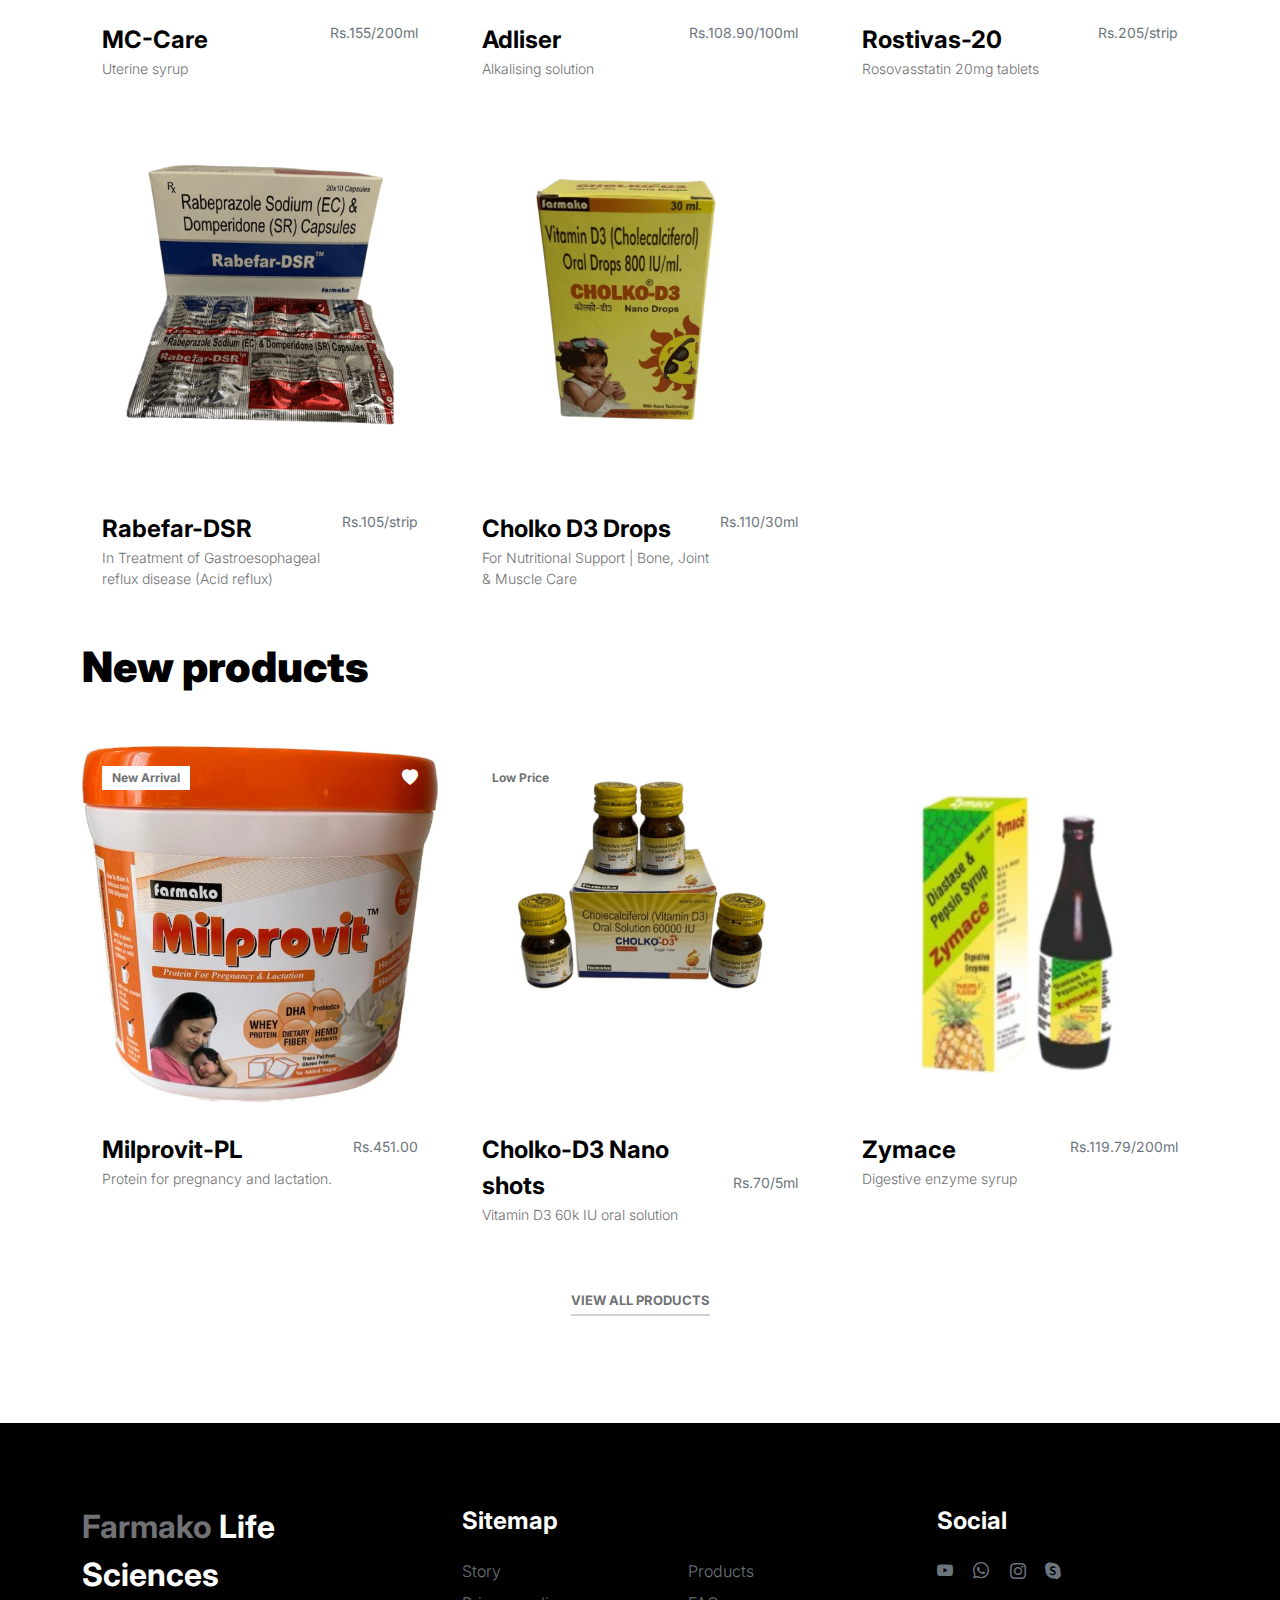
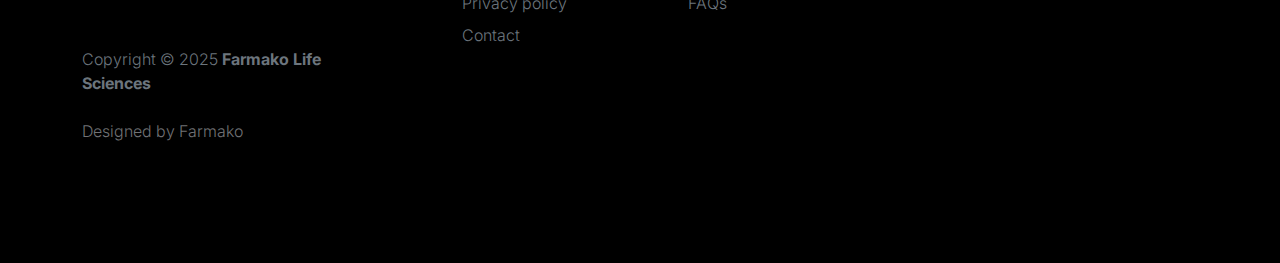
<file: products.html>
<!doctype html>
<html lang="en">
    <head>
        <meta charset="utf-8">
        <meta name="viewport" content="width=device-width, initial-scale=1">

        <meta name="description" content="">
        <meta name="author" content="">

        <title>Farmako - Products</title>

        <!-- CSS FILES -->
        <link rel="preconnect" href="https://fonts.googleapis.com">

        <link rel="preconnect" href="https://fonts.gstatic.com" crossorigin>

        <link href="https://fonts.googleapis.com/css2?family=Inter:wght@100;300;400;700;900&display=swap" rel="stylesheet">

        <link href="css/bootstrap.min.css" rel="stylesheet">
        <link href="css/bootstrap-icons.css" rel="stylesheet">

        <link rel="stylesheet" href="css/slick.css"/>

        <link href="css/tooplate-little-fashion.css" rel="stylesheet">
<!--

Tooplate 2127 Little Fashion

https://www.tooplate.com/view/2127-little-fashion

-->
    </head>
    
    <body>

        <section class="preloader">
            <div class="spinner">
                <span class="sk-inner-circle"></span>
            </div>
        </section>
    
        <main>

            <nav class="navbar navbar-expand-lg">
                <div class="container">
                    <button class="navbar-toggler" type="button" data-bs-toggle="collapse" data-bs-target="#navbarNav" aria-controls="navbarNav" aria-expanded="false" aria-label="Toggle navigation">
                        <span class="navbar-toggler-icon"></span>
                    </button>

                    <div class="logo">
						<div class="site-logo">
							<a href="index.html" class="js-logo-clone"><img js-logo-clone src="images/Farmako.jpg" alt="Image"></a>
						</div>
					</div>

                    <!-- <a class="navbar-brand" href="index.html"> -->
                        <!-- <strong><span>&nbspFarmako</span> Life Sciences</strong> -->
                    <!-- </a> -->

                    <!-- <div class="d-lg-none"> -->
                        <!-- <a href="sign-in.html" class="bi-person custom-icon me-3"></a> -->

                        <!-- <a href="product-detail.html" class="bi-bag custom-icon"></a> -->
                    <!-- </div> -->

                    <div class="collapse navbar-collapse" id="navbarNav">
                        <ul class="navbar-nav mx-auto">
                            <li class="nav-item">
                                <a class="nav-link" href="index.html">Home</a>
                            </li>

                            <li class="nav-item">
                                <a class="nav-link" href="about.html">Story</a>
                            </li>

                            <li class="nav-item">
                                <a class="nav-link active" href="products.html">Products</a>
                            </li>

                            <li class="nav-item">
                                <a class="nav-link" href="faq.html">FAQs</a>
                            </li>

                            <li class="nav-item">
                                <a class="nav-link" href="contact.html">Contact</a>
                            </li>
                        </ul>

                        <!-- <div class="d-none d-lg-block"> -->
                            <!-- <a href="sign-in.html" class="bi-person custom-icon me-3"></a> -->

                            <!-- <a href="product-detail.html" class="bi-bag custom-icon"></a> -->
                        <!-- </div> -->
                    </div>
                </div>
            </nav>

            <header class="site-header section-padding d-flex justify-content-center align-items-center">
                <div class="container">
                    <div class="row">

                        <div class="col-lg-10 col-12">
                            <h1>
                                <span class="d-block text-primary">See our</span>
                                <span class="d-block text-dark">products</span>
                            </h1>
                        </div>
                    </div>
                </div>
            </header>

            <section class="products section-padding">
                <div class="container">
                    <div class="row">
                        
                        <div class="col-12">
                            <h2 class="mb-5">Our products</h2>
                        </div>

                        <div class="col-lg-4 col-12 mb-3">
                            <div class="product-thumb">
                                <a href="milprovit.html">
                                    <img src="images/product/Milprovit1.png" class="img-fluid product-image" alt="">
                                </a>

                                <div class="product-top d-flex">
                                    <span class="product-alert me-auto">New Arrival</span>

                                    <a href="#" class="bi-heart-fill product-icon"></a>
                                </div>

                                <div class="product-info d-flex">
                                    <div>
                                        <h5 class="product-title mb-0">
                                            <a href="milprovit.html" class="product-title-link">Milprovit</a>
                                        </h5>

                                        <p class="product-p">Protein for pregnancy and lactation.</p>
                                    </div>

                                    <small class="product-price text-muted ms-auto">Rs.451.00</small>
                                </div>
                            </div>
                        </div>

                        <div class="col-lg-4 col-12 mb-3">
                            <div class="product-thumb">
                                <a href="CholkoD3Nanoshots.html">
                                    <img src="images/product/CholkoD3Drops1.png" class="img-fluid product-image" alt="">
                                </a>

                                <div class="product-top d-flex">
                                    <span class="product-alert">For kids</span>

                                    <a href="#" class="bi-heart-fill product-icon ms-auto"></a>
                                </div>

                                <div class="product-info d-flex">
                                    <div>
                                        <h5 class="product-title mb-0">
                                            <a href="CholkoD3Nanoshots.html" class="product-title-link">Cholko-D3 Nano shots</a>
                                        </h5>

                                        <p class="product-p">Vitamin D3 60k IU oral solution</p>
                                    </div>

                                    <small class="product-price text-muted ms-auto">Rs.70/5ml</small>
                                </div>
                            </div>
                        </div>

                        <div class="col-lg-4 col-12">
                            <div class="product-thumb">
                                <a href="Zymace.html">
                                    <img src="images/product/zymace1.png" class="img-fluid product-image" alt="">
                                </a>

                                <div class="product-top d-flex">
                                    <a href="#" class="bi-heart-fill product-icon ms-auto"></a>
                                </div>

                                <div class="product-info d-flex">
                                    <div>
                                        <h5 class="product-title mb-0">
                                            <a href="Zymace.html" class="product-title-link">Zymace</a>
                                        </h5>

                                        <p class="product-p">Digestive enzyme syrup</p>
                                    </div>

                                    <small class="product-price text-muted ms-auto">Rs.119.79/200ml</small>
                                </div>
                            </div>
                        </div>
						
						<div class="col-lg-4 col-12">
                            <div class="product-thumb">
                                <a href="MCcare.html">
                                    <img src="images/product/MCCare1.png" class="img-fluid product-image" alt="">
                                </a>

                                <div class="product-top d-flex">
                                    <a href="#" class="bi-heart-fill product-icon ms-auto"></a>
                                </div>

                                <div class="product-info d-flex">
                                    <div>
                                        <h5 class="product-title mb-0">
                                            <a href="MCcare.html" class="product-title-link">MC-Care</a>
                                        </h5>

                                        <p class="product-p">Uterine syrup</p>
                                    </div>

                                    <small class="product-price text-muted ms-auto">Rs.155/200ml</small>
                                </div>
                            </div>
                        </div>
						
						<div class="col-lg-4 col-12">
                            <div class="product-thumb">
                                <a href="Adliser.html">
                                    <img src="images/product/Adliser1.png" class="img-fluid product-image" alt="">
                                </a>

                                <div class="product-top d-flex">
                                    <a href="#" class="bi-heart-fill product-icon ms-auto"></a>
                                </div>

                                <div class="product-info d-flex">
                                    <div>
                                        <h5 class="product-title mb-0">
                                            <a href="Adliser.html" class="product-title-link">Adliser</a>
                                        </h5>

                                        <p class="product-p">Alkalising solution</p>
                                    </div>

                                    <small class="product-price text-muted ms-auto">Rs.108.90/100ml</small>
                                </div>
                            </div>
                        </div>
						
						<div class="col-lg-4 col-12">
                            <div class="product-thumb">
                                <a href="Rostivas.html">
                                    <img src="images/product/Rostivas1.png" class="img-fluid product-image" alt="">
                                </a>

                                <div class="product-top d-flex">
                                    <a href="#" class="bi-heart-fill product-icon ms-auto"></a>
                                </div>

                                <div class="product-info d-flex">
                                    <div>
                                        <h5 class="product-title mb-0">
                                            <a href="Rostivas.html" class="product-title-link">Rostivas-20</a>
                                        </h5>

                                        <p class="product-p">Rosovasstatin 20mg tablets</p>
                                    </div>

                                    <small class="product-price text-muted ms-auto">Rs.205/strip</small>
                                </div>
                            </div>
                        </div>
						
						<div class="col-lg-4 col-12">
                            <div class="product-thumb">
                                <a href="Rabefar.html">
                                    <img src="images/product/Rabefar1.png" class="img-fluid product-image" alt="">
                                </a>

                                <div class="product-top d-flex">
                                    <a href="#" class="bi-heart-fill product-icon ms-auto"></a>
                                </div>

                                <div class="product-info d-flex">
                                    <div>
                                        <h5 class="product-title mb-0">
                                            <a href="Rabefar.html" class="product-title-link">Rabefar-DSR</a>
                                        </h5>

                                        <p class="product-p">In Treatment of Gastroesophageal reflux disease (Acid reflux)</p>
                                    </div>

                                    <small class="product-price text-muted ms-auto">Rs.105/strip</small>
                                </div>
                            </div>
                        </div>
						
						<div class="col-lg-4 col-12">
                            <div class="product-thumb">
                                <a href="CholkoD3Drops.html">
                                    <img src="images/product/CholkoD31.png" class="img-fluid product-image" alt="">
                                </a>

                                <div class="product-top d-flex">
                                    <a href="#" class="bi-heart-fill product-icon ms-auto"></a>
                                </div>

                                <div class="product-info d-flex">
                                    <div>
                                        <h5 class="product-title mb-0">
                                            <a href="CholkoD3Drops.html" class="product-title-link">Cholko D3 Drops</a>
                                        </h5>

                                        <p class="product-p">For Nutritional Support | Bone, Joint & Muscle Care</p>
                                    </div>

                                    <small class="product-price text-muted ms-auto">Rs.110/30ml</small>
                                </div>
                            </div>
                        </div>

                        <div class="col-12">
                            <h2 class="mb-5">New products</h2>
                        </div>

                        <div class="col-lg-4 col-12 mb-3">
                            <div class="product-thumb">
                                <a href="milprovit.html">
                                    <img src="images/product/Milprovit1.png" class="img-fluid product-image" alt="">
                                </a>

                                <div class="product-top d-flex">
                                    <span class="product-alert me-auto">New Arrival</span>

                                    <a href="#" class="bi-heart-fill product-icon"></a>
                                </div>

                                <div class="product-info d-flex">
                                    <div>
                                        <h5 class="product-title mb-0">
                                            <a href="milprovit.html" class="product-title-link">Milprovit-PL</a>
                                        </h5>

                                        <p class="product-p">Protein for pregnancy and lactation.</p>
                                    </div>

                                    <small class="product-price text-muted ms-auto mt-auto mb-5">Rs.451.00</small>
                                </div>
                            </div>
                        </div>

                        <div class="col-lg-4 col-12 mb-3">
                            <div class="product-thumb">
                                <a href="CholkoD3Nanoshots.html">
                                    <img src="images/product/CholkoD3Drops1.png" class="img-fluid product-image" alt="">
                                </a>

                                <div class="product-top d-flex">
                                    <span class="product-alert">Low Price</span>

                                    <a href="#" class="bi-heart-fill product-icon ms-auto"></a>
                                </div>

                                <div class="product-info d-flex">
                                    <div>
                                        <h5 class="product-title mb-0">
                                            <a href="CholkoD3Nanoshots.html" class="product-title-link">Cholko-D3 Nano shots</a>
                                        </h5>

                                        <p class="product-p">Vitamin D3 60k IU oral solution</p>
                                    </div>

                                    <small class="product-price text-muted ms-auto mt-auto mb-5">Rs.70/5ml</small>
                                </div>
                            </div>
                        </div>

                        <div class="col-lg-4 col-12">
                            <div class="product-thumb">
                                <a href="Zymace.html">
                                    <img src="images/product/zymace1.png" class="img-fluid product-image" alt="">
                                </a>

                                <div class="product-top d-flex">
                                    <a href="#" class="bi-heart-fill product-icon ms-auto"></a>
                                </div>

                                <div class="product-info d-flex">
                                    <div>
                                        <h5 class="product-title mb-0">
                                            <a href="Zymace.html" class="product-title-link">Zymace</a>
                                        </h5>

                                        <p class="product-p">Digestive enzyme syrup</p>
                                    </div>

                                    <small class="product-price text-muted ms-auto mt-auto mb-5">Rs.119.79/200ml</small>
                                </div>
                            </div>
                        </div>

                        <div class="col-12 text-center">
                            <a href="products.html" class="view-all">View All Products</a>
                        </div>

                    </div>
                </div>
            </section>

        </main>

        <footer class="site-footer">
            <div class="container">
                <div class="row">

                    <div class="col-lg-3 col-10 me-auto mb-4">
                        <h4 class="text-white mb-3"><a href="index.html">Farmako</a> Life Sciences</h4>
                        <p class="copyright-text text-muted mt-lg-5 mb-4 mb-lg-0">Copyright © 2025 <strong>Farmako Life Sciences</strong></p>
                        <br>
                        <p class="copyright-text">Designed by <a href="https://www.farmakols.com/" target="_blank">Farmako</a></p>
                    </div>

                    <div class="col-lg-5 col-8">
                        <h5 class="text-white mb-3">Sitemap</h5>

                        <ul class="footer-menu d-flex flex-wrap">
                            <li class="footer-menu-item"><a href="about.html" class="footer-menu-link">Story</a></li>

                            <li class="footer-menu-item"><a href="#" class="footer-menu-link">Products</a></li>

                            <li class="footer-menu-item"><a href="#" class="footer-menu-link">Privacy policy</a></li>

                            <li class="footer-menu-item"><a href="#" class="footer-menu-link">FAQs</a></li>

                            <li class="footer-menu-item"><a href="#" class="footer-menu-link">Contact</a></li>
                        </ul>
                    </div>

                    <div class="col-lg-3 col-4">
                        <h5 class="text-white mb-3">Social</h5>

                        <ul class="social-icon">

                            <li><a href="#" class="social-icon-link bi-youtube"></a></li>

                            <li><a href="#" class="social-icon-link bi-whatsapp"></a></li>

                            <li><a href="#" class="social-icon-link bi-instagram"></a></li>

                            <li><a href="#" class="social-icon-link bi-skype"></a></li>
                        </ul>
                    </div>

                </div>
            </div>
        </footer>

        <!-- JAVASCRIPT FILES -->
        <script src="js/jquery.min.js"></script>
        <script src="js/bootstrap.bundle.min.js"></script>
        <script src="js/Headroom.js"></script>
        <script src="js/jQuery.headroom.js"></script>
        <script src="js/slick.min.js"></script>
        <script src="js/custom.js"></script>

    </body>
</html>
</file>
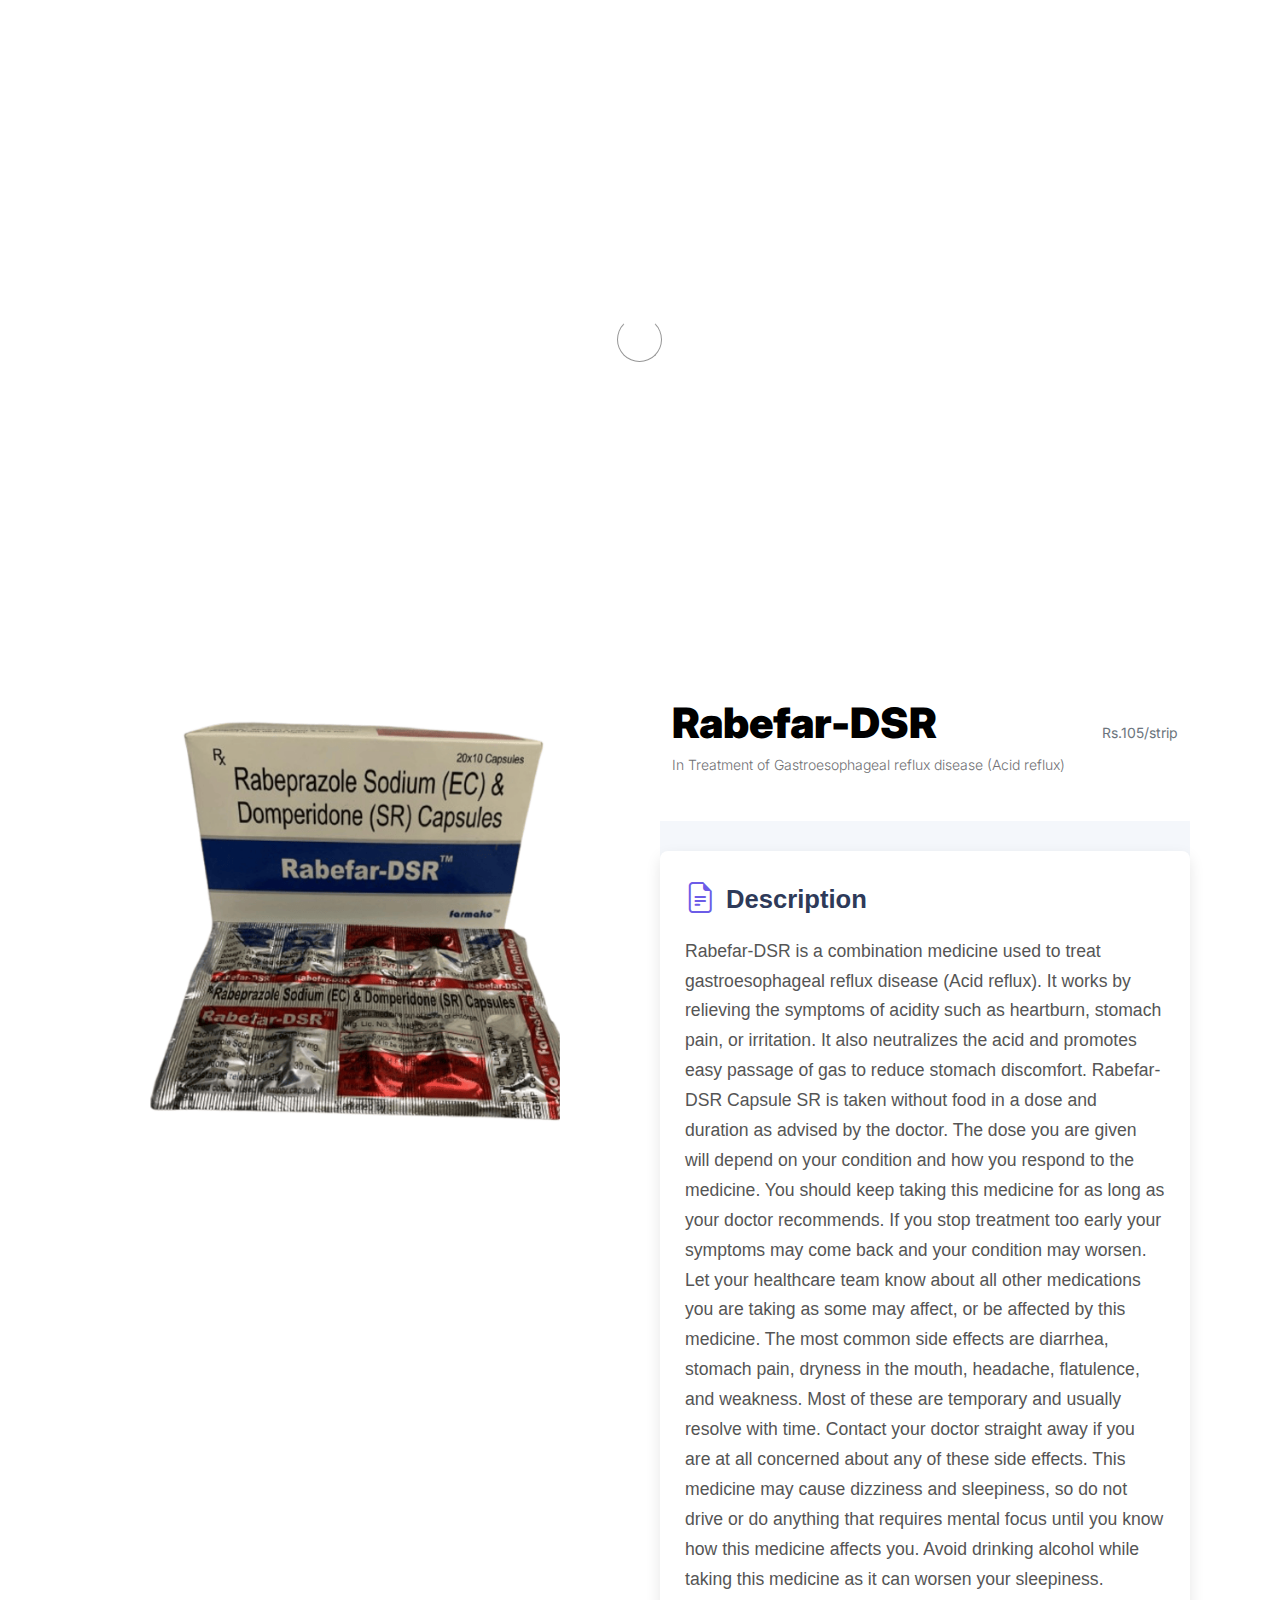
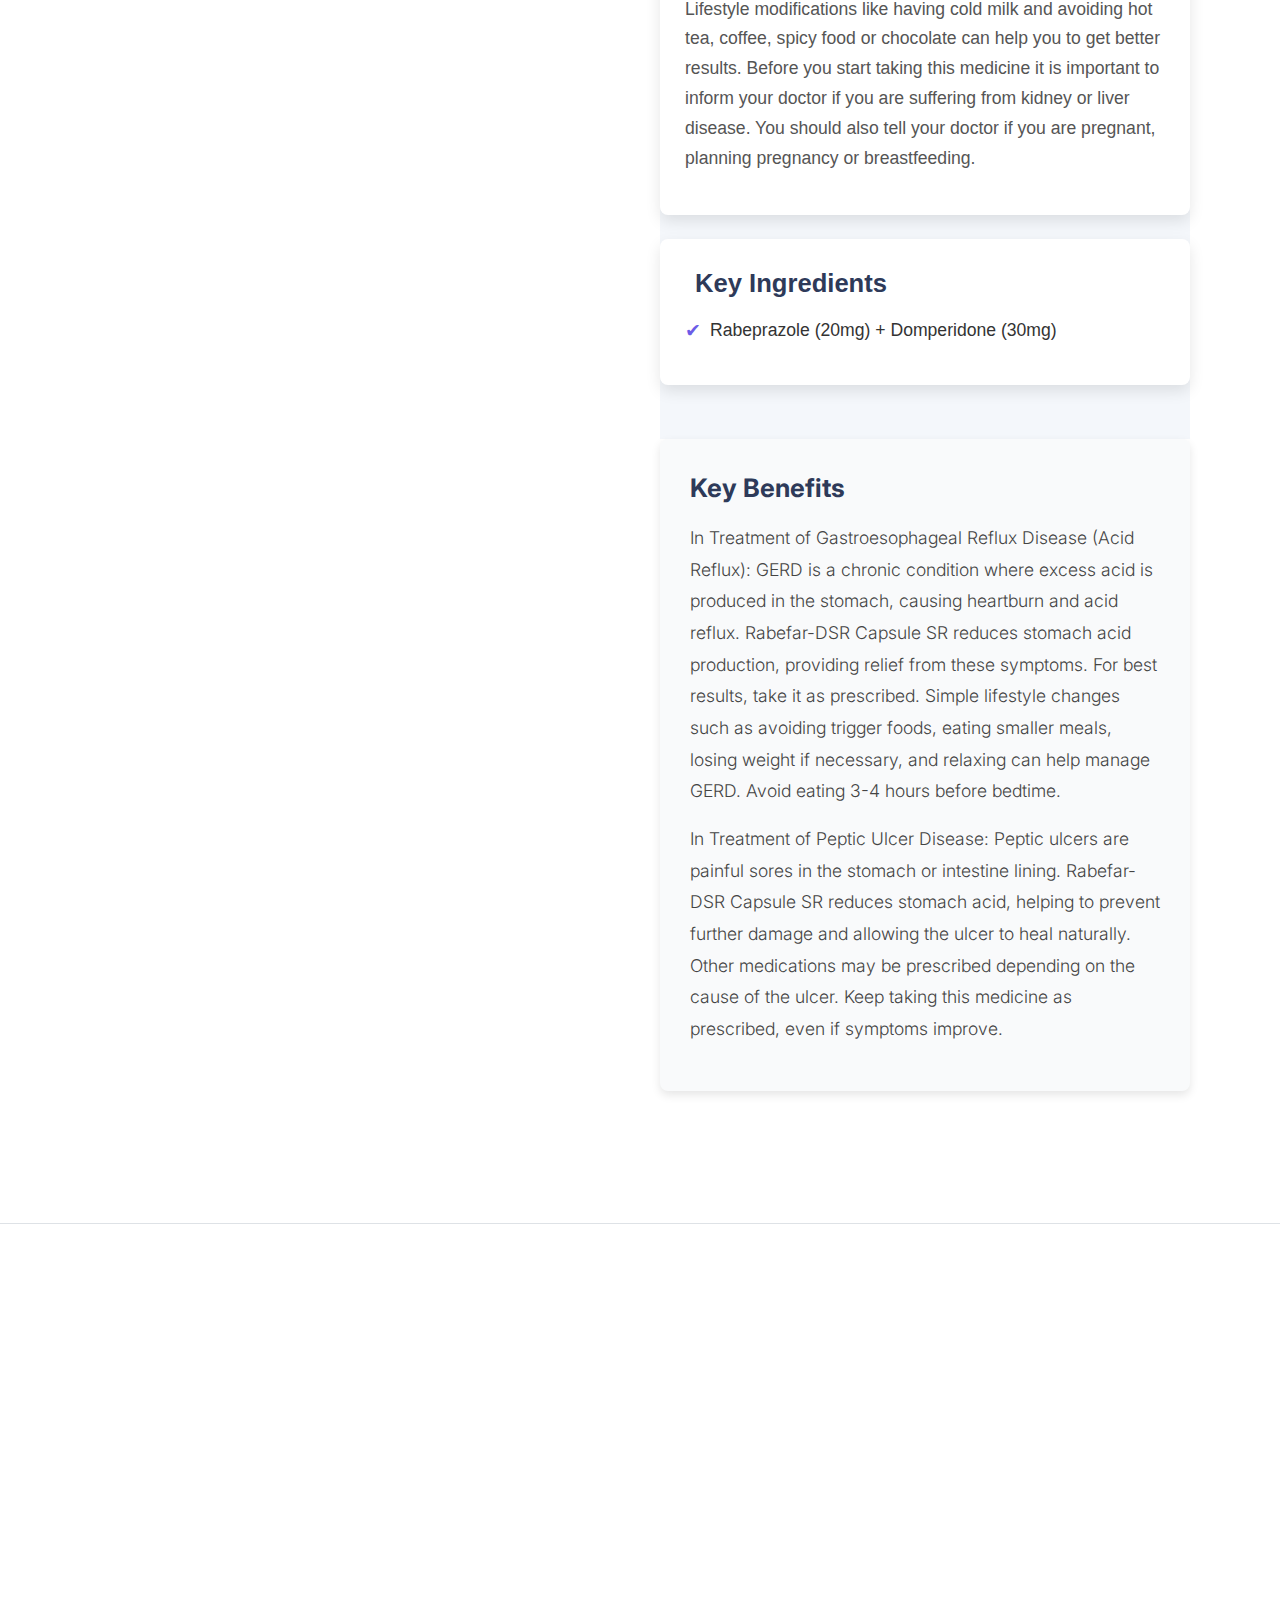
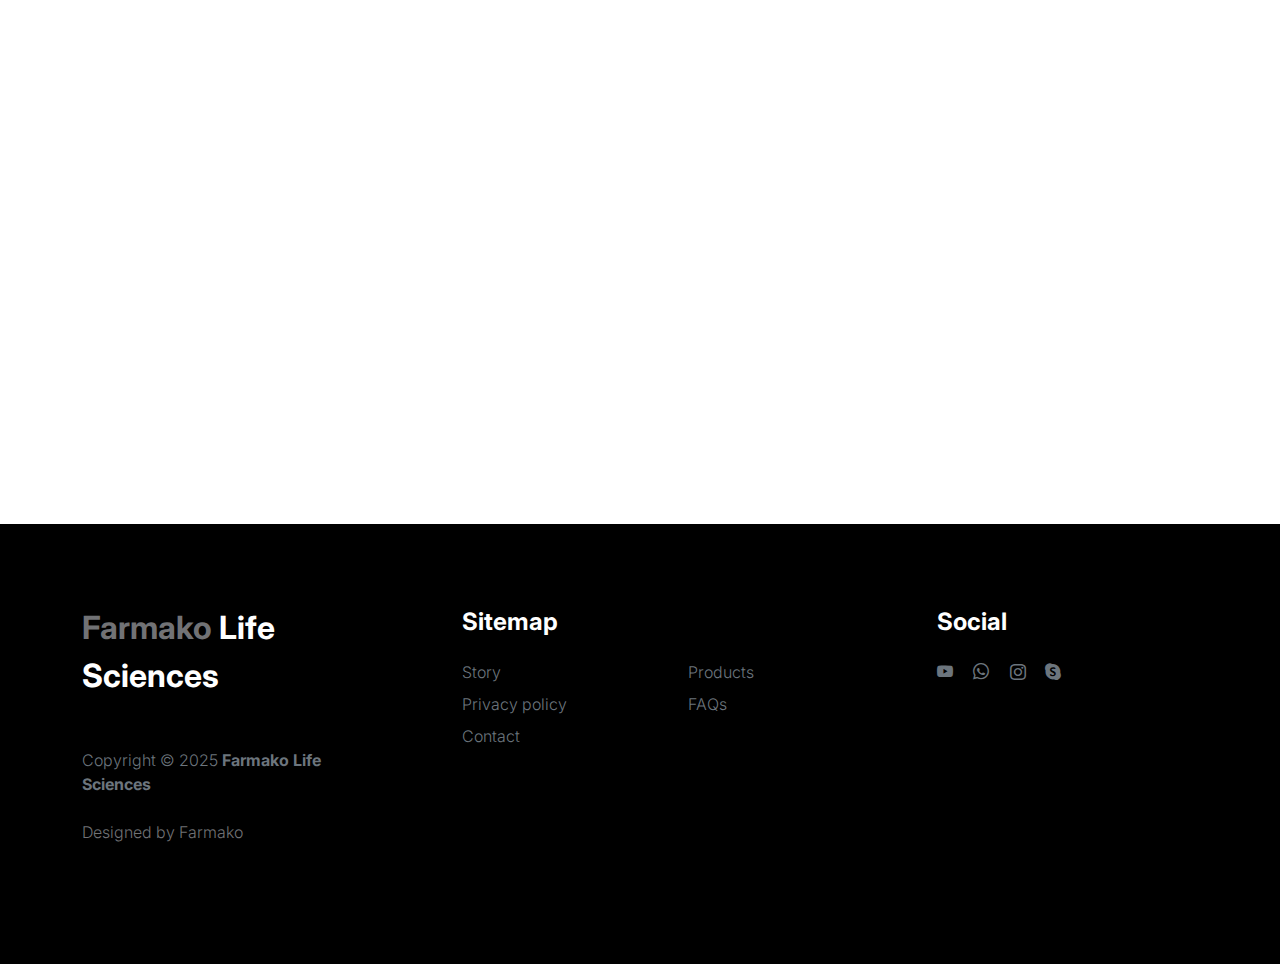
<file: Rabefar.html>
<!doctype html>
<html lang="en">
    <head>
        <meta charset="utf-8">
        <meta name="viewport" content="width=device-width, initial-scale=1">

        <meta name="description" content="">
        <meta name="author" content="">

        <title>Farmako - Product Detail</title>

        <!-- CSS FILES -->
        <link rel="preconnect" href="https://fonts.googleapis.com">

        <link rel="preconnect" href="https://fonts.gstatic.com" crossorigin>

        <link href="https://fonts.googleapis.com/css2?family=Inter:wght@100;300;400;700;900&display=swap" rel="stylesheet">
        <link href="css/bootstrap.min.css" rel="stylesheet">
        <link href="css/bootstrap-icons.css" rel="stylesheet">

        <link rel="stylesheet" href="css/slick.css"/>

        <link href="css/tooplate-little-fashion.css" rel="stylesheet">
<!--

Tooplate 2127 Little Fashion

https://www.tooplate.com/view/2127-little-fashion

-->
    </head>
    
    <body>

        <section class="preloader">
            <div class="spinner">
                <span class="sk-inner-circle"></span>
            </div>
        </section>
    
        <main>

            <nav class="navbar navbar-expand-lg">
                <div class="container">
                    <button class="navbar-toggler" type="button" data-bs-toggle="collapse" data-bs-target="#navbarNav" aria-controls="navbarNav" aria-expanded="false" aria-label="Toggle navigation">
                        <span class="navbar-toggler-icon"></span>
                    </button>

                    <div class="logo">
						<div class="site-logo">
							<a href="index.html" class="js-logo-clone"><img js-logo-clone src="images/Farmako.jpg" alt="Image"></a>
						</div>
					</div>

                    <!-- <a class="navbar-brand" href="index.html"> -->
                        <!-- <strong><span>&nbspFarmako</span> Life Sciences</strong> -->
                    <!-- </a> -->

                    <!-- <div class="d-lg-none"> -->
                        <!-- <a href="sign-in.html" class="bi-person custom-icon me-3"></a> -->

                        <!-- <a href="product-detail.html" class="bi-bag custom-icon"></a> -->
                    <!-- </div> -->

                    <div class="collapse navbar-collapse" id="navbarNav">
                        <ul class="navbar-nav mx-auto">
                            <li class="nav-item">
                                <a class="nav-link" href="index.html">Home</a>
                            </li>

                            <li class="nav-item">
                                <a class="nav-link" href="about.html">Story</a>
                            </li>

                            <li class="nav-item">
                                <a class="nav-link" href="products.html">Products</a>
                            </li>

                            <li class="nav-item">
                                <a class="nav-link" href="faq.html">FAQs</a>
                            </li>

                            <li class="nav-item">
                                <a class="nav-link" href="contact.html">Contact</a>
                            </li>
                        </ul>

                        <!-- <div class="d-none d-lg-block"> -->
                            <!-- <a href="sign-in.html" class="bi-person custom-icon me-3"></a> -->

                            <!-- <a href="product-detail.html" class="bi-bag custom-icon"></a> -->
                        <!-- </div> -->
                    </div>
                </div>
            </nav>

            <header class="site-header section-padding d-flex justify-content-center align-items-center">
                <div class="container">
                    <div class="row">

                        <div class="col-lg-10 col-12">
                            <h1>
                                <span class="d-block text-primary">We provide you</span>
                                <span class="d-block text-dark">trusted pharmaceutical excellence</span>
                            </h1>
                        </div>
                    </div>
                </div>
            </header>

            <section class="product-detail section-padding">
                <div class="container">
                    <div class="row">

                        <div class="col-lg-6 col-12">
                            <div class="product-thumb">
                                <img src="images/product/Rabefar1.png" class="img-fluid product-image" alt="">
                            </div>
                        </div>

                        <div class="col-lg-6 col-12">
                            <div class="product-info d-flex">
                                <div>
                                    <h2 class="product-title mb-0">Rabefar-DSR</h2>

                                    <p class="product-p">In Treatment of Gastroesophageal reflux disease (Acid reflux)</p>
                                </div>

                                <small class="product-price text-muted ms-auto mt-auto mb-5">Rs.105/strip</small>
                            </div>

                            <!-- <div class="product-description"> -->

                                <!-- <strong class="d-block mt-4 mb-2">Description</strong> -->

                                <!-- <p class="lead mb-5">Milprovit is a scientifically formulated advanced nutrition for pre-pregnancy, pregnancy, lactating women, normal haemoglobin formation and normal immune function. Milprovit is one of the most sought-after maternity diet supplements. This nutritional drink comes in powder form and easily dissolves in water or milk. This product is low-fat and free from gluten and trans-fat.</p> -->
                            <!-- </div> -->

                            <div class="product-cart-thumb row">
                                <div class="product-description">
    <!-- Description Section -->
    <div class="description-box mb-4">
        <h3 class="section-title"><i class="bi bi-file-earmark-text"></i> Description</h3>
        <p class="lead">Rabefar-DSR is a combination medicine used to treat gastroesophageal reflux disease (Acid reflux). It works by relieving the symptoms of acidity such as heartburn, stomach pain, or irritation. It also neutralizes the acid and promotes easy passage of gas to reduce stomach discomfort.

Rabefar-DSR Capsule SR is taken without food in a dose and duration as advised by the doctor. The dose you are given will depend on your condition and how you respond to the medicine. You should keep taking this medicine for as long as your doctor recommends. If you stop treatment too early your symptoms may come back and your condition may worsen. Let your healthcare team know about all other medications you are taking as some may affect, or be affected by this medicine.


The most common side effects are diarrhea, stomach pain, dryness in the mouth, headache, flatulence, and weakness. Most of these are temporary and usually resolve with time. Contact your doctor straight away if you are at all concerned about any of these side effects. This medicine may cause dizziness and sleepiness, so do not drive or do anything that requires mental focus until you know how this medicine affects you. Avoid drinking alcohol while taking this medicine as it can worsen your sleepiness. Lifestyle modifications like having cold milk and avoiding hot tea, coffee, spicy food or chocolate can help you to get better results.


Before you start taking this medicine it is important to inform your doctor if you are suffering from kidney or liver disease. You should also tell your doctor if you are pregnant, planning pregnancy or breastfeeding.</p>
    </div>

    <!-- Key Ingredients Section -->
    <div class="ingredients-box mb-4">
        <h3 class="section-title"><i class="bi bi-ingredients"></i> Key Ingredients</h3>
        <ul class="ingredients-list">
            <li>Rabeprazole (20mg) + Domperidone (30mg)</li>
        </ul>
    </div>
</div>

<div class="product-benefits">
  <h3 class="section-title">Key Benefits</h3>
  <p class="lead">In Treatment of Gastroesophageal Reflux Disease (Acid Reflux): GERD is a chronic condition where excess acid is produced in the stomach, causing heartburn and acid reflux. Rabefar-DSR Capsule SR reduces stomach acid production, providing relief from these symptoms. For best results, take it as prescribed. Simple lifestyle changes such as avoiding trigger foods, eating smaller meals, losing weight if necessary, and relaxing can help manage GERD. Avoid eating 3-4 hours before bedtime.</p>
  <p class="lead">In Treatment of Peptic Ulcer Disease: Peptic ulcers are painful sores in the stomach or intestine lining. Rabefar-DSR Capsule SR reduces stomach acid, helping to prevent further damage and allowing the ulcer to heal naturally. Other medications may be prescribed depending on the cause of the ulcer. Keep taking this medicine as prescribed, even if symptoms improve.</p>
</div>









                            </div>

                        </div>

                    </div>
                </div>
            </section>

            <section class="related-product section-padding border-top">
                <div class="container">
                    <div class="row">
                        
                        <div class="col-12 text-center">
                            <h2 class="mb-5">Featured Products</h2>
                        </div>

                        <div class="col-lg-4 col-12 mb-3">
                            <div class="product-thumb">
                                <a href="milprovit.html">
                                    <img src="images/product/Milprovit1.png" class="img-fluid product-image" alt="">
                                </a>

                                <div class="product-top d-flex">
                                    <span class="product-alert me-auto">New Arrival</span>

                                    <a href="#" class="bi-heart-fill product-icon"></a>
                                </div>

                                <div class="product-info d-flex">
                                    <div>
                                        <h5 class="product-title mb-0">
                                            <a href="milprovit.html" class="product-title-link">Milprovit</a>
                                        </h5>

                                        <p class="product-p">Protein for pregnancy and lactation.</p>
                                    </div>

                                    <small class="product-price text-muted ms-auto mt-auto mb-5">Rs.451.00</small>
                                </div>
                            </div>
                        </div>

                        <div class="col-lg-4 col-12 mb-3">
                            <div class="product-thumb">
                                <a href="CholkoD3Nanoshots.html">
                                    <img src="images/product/CholkoD3Drops1.png" class="img-fluid product-image" alt="">
                                </a>

                                <div class="product-top d-flex">
                                    <span class="product-alert">Low Price</span>

                                    <a href="#" class="bi-heart-fill product-icon ms-auto"></a>
                                </div>

                                <div class="product-info d-flex">
                                    <div>
                                        <h5 class="product-title mb-0">
                                            <a href="CholkoD3Nanoshots.html" class="product-title-link">Cholko-D3 Nano shots</a>
                                        </h5>

                                        <p class="product-p">Vitamin D3 60k IU oral solution</p>
                                    </div>

                                    <small class="product-price text-muted ms-auto mt-auto mb-5">Rs.70/5ml</small>
                                </div>
                            </div>
                        </div>

                        <div class="col-lg-4 col-12">
                            <div class="product-thumb">
                                <a href="Zymace.html">
                                    <img src="images/product/zymace1.png" class="img-fluid product-image" alt="">
                                </a>

                                <div class="product-top d-flex">
                                    <a href="#" class="bi-heart-fill product-icon ms-auto"></a>
                                </div>

                                <div class="product-info d-flex">
                                    <div>
                                        <h5 class="product-title mb-0">
                                            <a href="Zymace.html" class="product-title-link">Zymace</a>
                                        </h5>

                                        <p class="product-p">Digestive enzyme syrup</p>
                                    </div>

                                    <small class="product-price text-muted ms-auto mt-auto mb-5">Rs.119.79/200ml</small>
                                </div>
                            </div>
                        </div>

                        <div class="col-12 text-center">
                            <a href="products.html" class="view-all">View All Products</a>
                        </div>

                    </div>
                </div>
            </section>

        </main>

        <footer class="site-footer">
            <div class="container">
                <div class="row">

                    <div class="col-lg-3 col-10 me-auto mb-4">
                        <h4 class="text-white mb-3"><a href="index.html">Farmako</a> Life Sciences</h4>
                        <p class="copyright-text text-muted mt-lg-5 mb-4 mb-lg-0">Copyright © 2025 <strong>Farmako Life Sciences</strong></p>
                        <br>
                        <p class="copyright-text">Designed by <a href="https://www.farmakols.com/" target="_blank">Farmako</a></p>
                    </div>

                    <div class="col-lg-5 col-8">
                        <h5 class="text-white mb-3">Sitemap</h5>

                        <ul class="footer-menu d-flex flex-wrap">
                            <li class="footer-menu-item"><a href="about.html" class="footer-menu-link">Story</a></li>

                            <li class="footer-menu-item"><a href="#" class="footer-menu-link">Products</a></li>

                            <li class="footer-menu-item"><a href="#" class="footer-menu-link">Privacy policy</a></li>

                            <li class="footer-menu-item"><a href="#" class="footer-menu-link">FAQs</a></li>

                            <li class="footer-menu-item"><a href="#" class="footer-menu-link">Contact</a></li>
                        </ul>
                    </div>

                    <div class="col-lg-3 col-4">
                        <h5 class="text-white mb-3">Social</h5>

                        <ul class="social-icon">

                            <li><a href="#" class="social-icon-link bi-youtube"></a></li>

                            <li><a href="#" class="social-icon-link bi-whatsapp"></a></li>

                            <li><a href="#" class="social-icon-link bi-instagram"></a></li>

                            <li><a href="#" class="social-icon-link bi-skype"></a></li>
                        </ul>
                    </div>

                </div>
            </div>
        </footer>

        <!-- CART MODAL -->
        <div class="modal fade" id="cart-modal" tabindex="-1" aria-labelledby="exampleModalLabel" aria-hidden="true">
            <div class="modal-dialog modal-dialog-centered modal-lg">
                <div class="modal-content border-0">
                    <div class="modal-header flex-column">
                        <button type="button" class="btn-close" data-bs-dismiss="modal" aria-label="Close"></button>
                    </div>

                    <div class="modal-body">
                        <div class="row">
                            <div class="col-lg-6 col-12 mt-4 mt-lg-0">
                                <img src="images/product/evan-mcdougall-qnh1odlqOmk-unsplash.jpeg" class="img-fluid product-image" alt="">
                            </div>

                            <div class="col-lg-6 col-12 mt-3 mt-lg-0">
                                <h3 class="modal-title" id="exampleModalLabel">Tree pot</h3>

                                <p class="product-price text-muted mt-3">$25</p>

                                <p class="product-p">Quatity: <span class="ms-1">4</span></p>

                                <p class="product-p">Colour: <span class="ms-1">Black</span></p>

                                <p class="product-p pb-3">Size: <span class="ms-1">S/S</span></p>

                                <div class="border-top mt-4 pt-3">
                                    <p class="product-p"><strong>Total: <span class="ms-1">$100</span></strong></p>
                                </div>

                            </div>
                        </div>
                    </div>

                    <div class="modal-footer">
                        <div class="row w-50">
                            <button type="button" class="btn custom-btn cart-btn ms-lg-4">Checkout</button>
                        </div>
                    </div>
                </div>

            </div>
        </div>
		
		<style>
		/* Styling for the Description, Ingredients, and Benefits sections */
.product-description {
    padding: 30px 0;
    background-color: #f4f7fb;
    font-family: 'Arial', sans-serif;
}

.description-box, .ingredients-box, .product-benefits {
    background-color: #ffffff;
    padding: 25px;
    margin-bottom: 20px;
    border-radius: 8px;
    box-shadow: 0px 6px 15px rgba(0, 0, 0, 0.1);
    transition: all 0.3s ease;
}

.description-box:hover, .ingredients-box:hover, .product-benefits:hover {
    box-shadow: 0px 12px 25px rgba(0, 0, 0, 0.15);
}

.section-title {
    font-size: 1.6rem;
    color: #2e3a59;
    margin-bottom: 15px;
    font-weight: bold;
    display: flex;
    align-items: center;
}

.section-title i {
    font-size: 1.9rem;
    color: #6c5ce7;
    margin-right: 10px;
}

.lead {
    color: #555;
    font-size: 1.1rem;
    line-height: 1.7;
}

.ingredients-list {
    list-style-type: none;
    padding-left: 0;
}

.ingredients-list li {
    font-size: 1.1rem;
    margin-bottom: 10px;
    color: #333;
    position: relative;
    padding-left: 25px;
}

.ingredients-list li::before {
    content: "✔";
    position: absolute;
    left: 0;
    top: 0;
    color: #6c5ce7;
    font-size: 1.2rem;
}

.product-benefits .lead {
    font-size: 1.1rem;
    line-height: 1.8;
    color: #444;
}

.product-benefits {
    background-color: #f9fafb;
    padding: 30px;
    border-radius: 8px;
    box-shadow: 0px 4px 10px rgba(0, 0, 0, 0.1);
}

.product-benefits .section-title i {
    color: #ff7f50;
}

/* Hover effect for all sections */
.product-description .description-box:hover, 
.product-description .ingredients-box:hover, 
.product-benefits:hover {
    transform: translateY(-5px);
}

/* Responsive Design */
@media (max-width: 768px) {
    .section-title {
        font-size: 1.4rem;
    }
    .ingredients-list li {
        font-size: 1rem;
    }
    .product-description, .product-benefits {
        padding: 20px;
    }
}


</style>

        <!-- JAVASCRIPT FILES -->
        <script src="js/jquery.min.js"></script>
        <script src="js/bootstrap.bundle.min.js"></script>
        <script src="js/Headroom.js"></script>
        <script src="js/jQuery.headroom.js"></script>
        <script src="js/slick.min.js"></script>
        <script src="js/custom.js"></script>

    </body>
</html>
</file>
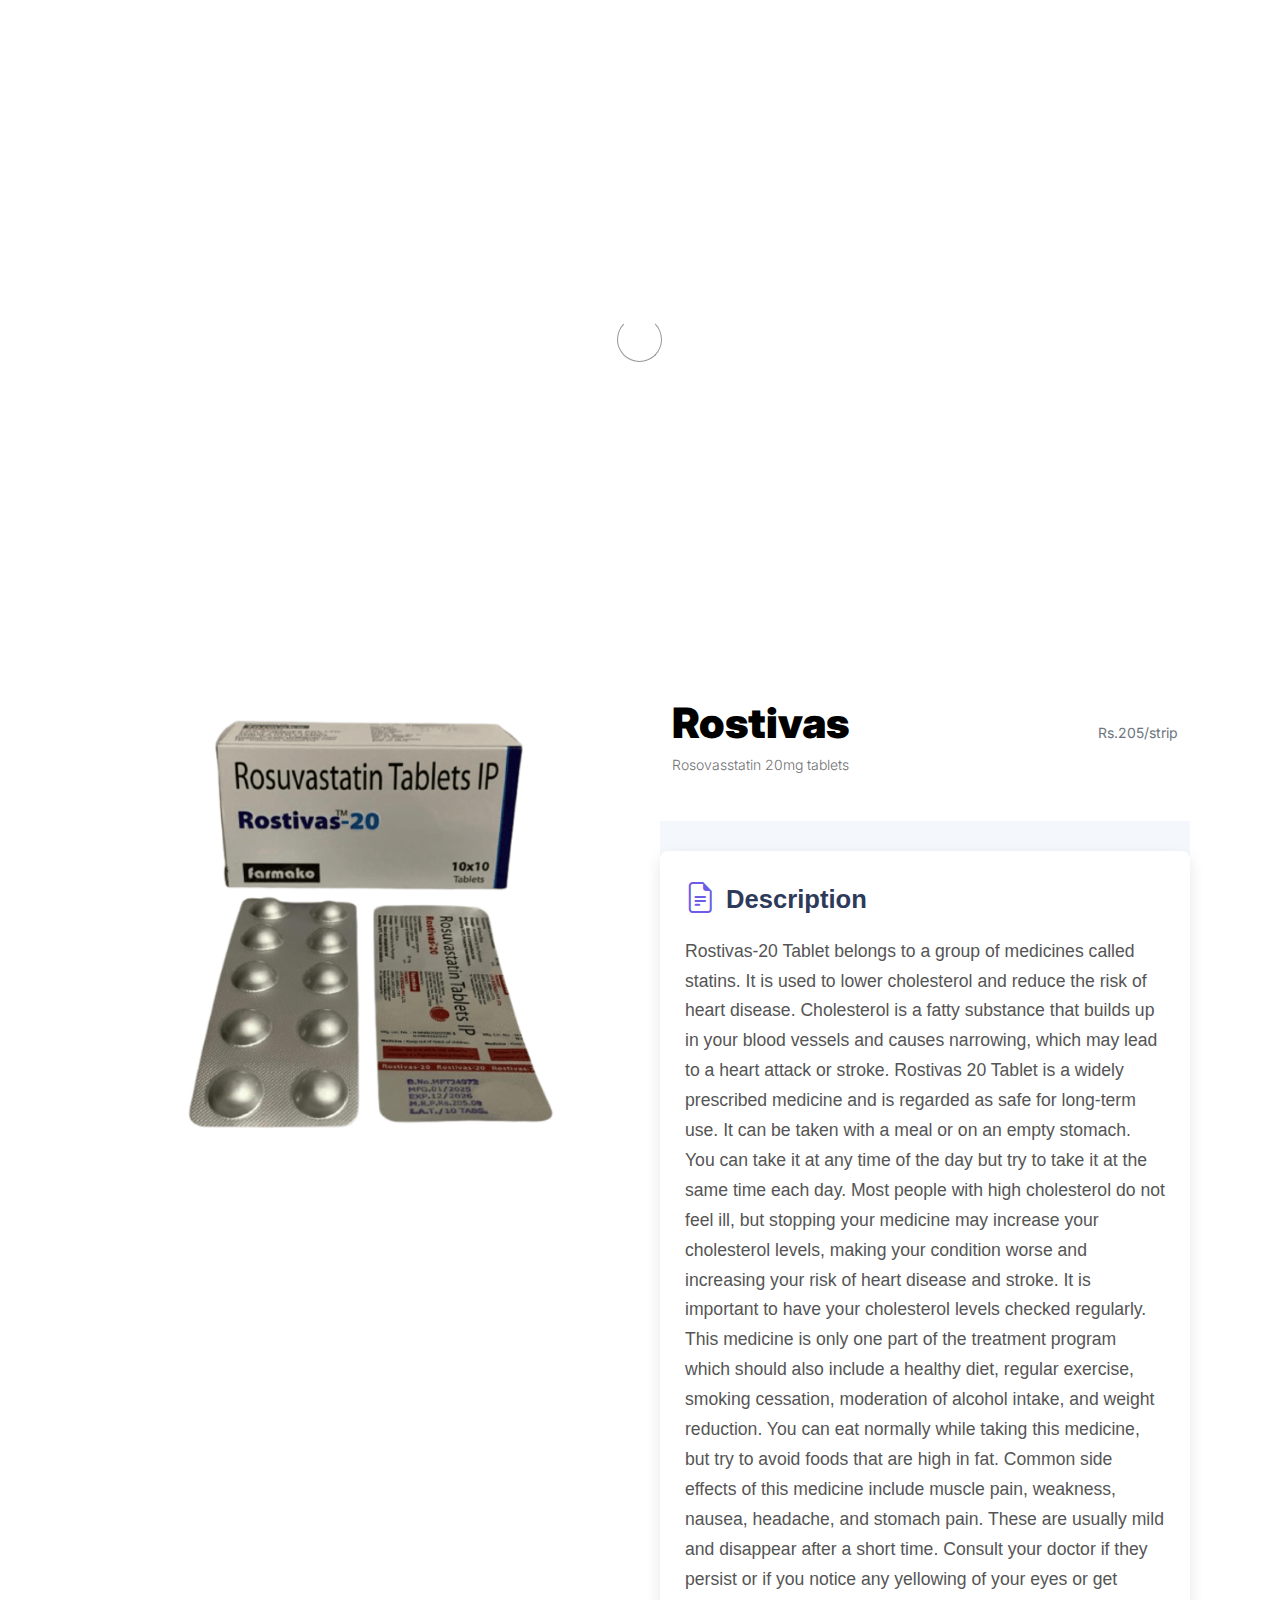
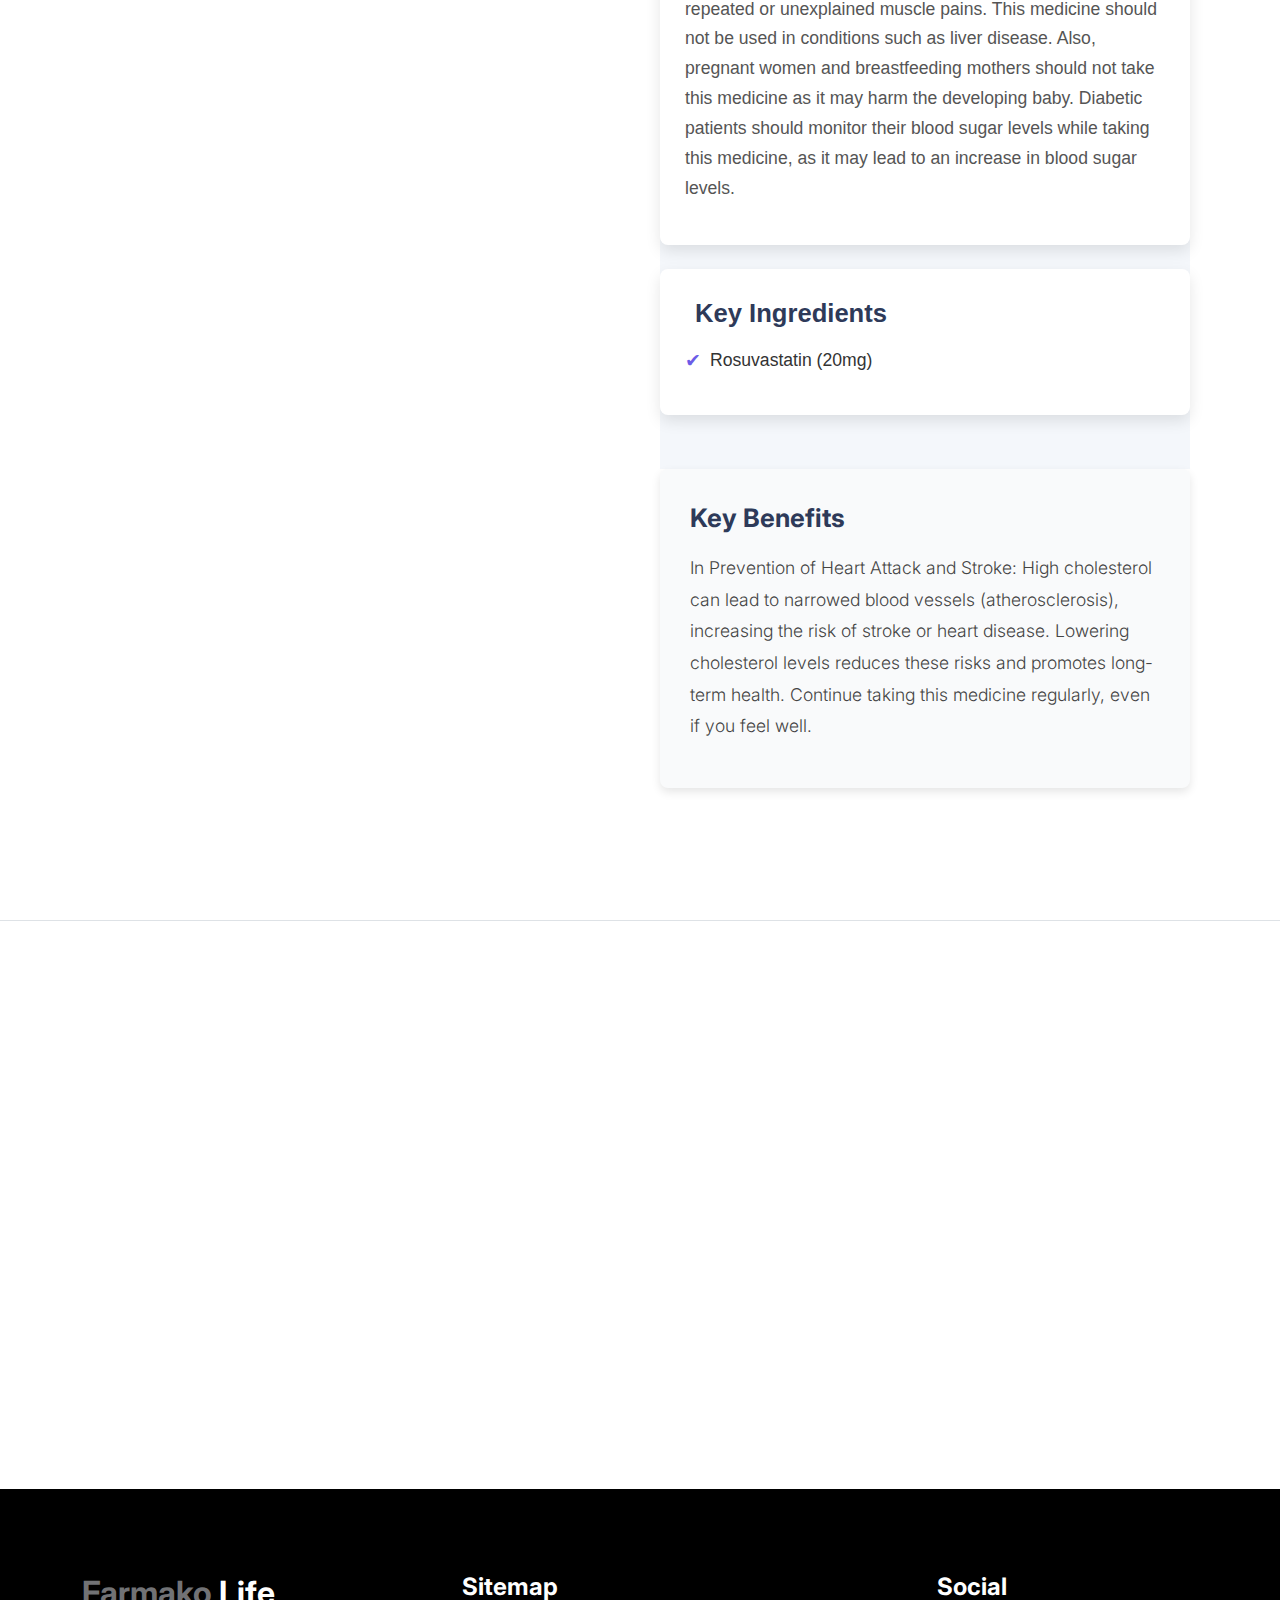
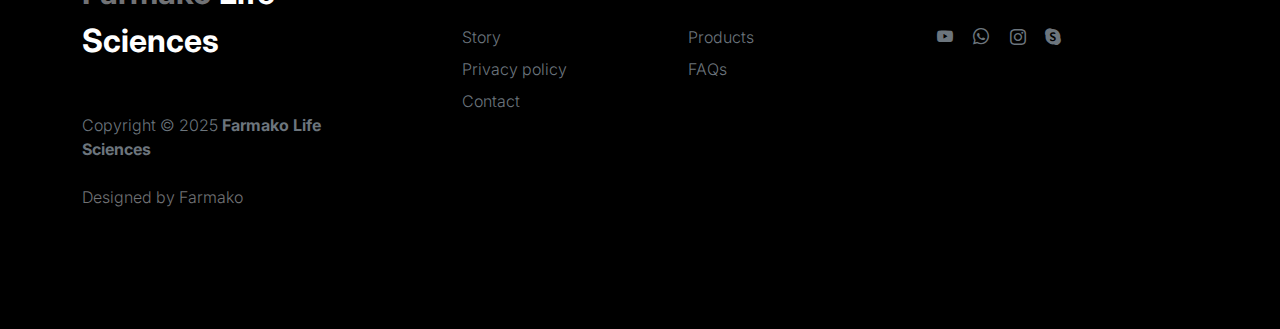
<file: Rostivas.html>
<!doctype html>
<html lang="en">
    <head>
        <meta charset="utf-8">
        <meta name="viewport" content="width=device-width, initial-scale=1">

        <meta name="description" content="">
        <meta name="author" content="">

        <title>Farmako - Product Detail</title>

        <!-- CSS FILES -->
        <link rel="preconnect" href="https://fonts.googleapis.com">

        <link rel="preconnect" href="https://fonts.gstatic.com" crossorigin>

        <link href="https://fonts.googleapis.com/css2?family=Inter:wght@100;300;400;700;900&display=swap" rel="stylesheet">

        <link href="css/bootstrap.min.css" rel="stylesheet">
        <link href="css/bootstrap-icons.css" rel="stylesheet">

        <link rel="stylesheet" href="css/slick.css"/>

        <link href="css/tooplate-little-fashion.css" rel="stylesheet">
<!--

Tooplate 2127 Little Fashion

https://www.tooplate.com/view/2127-little-fashion

-->
    </head>
    
    <body>

        <section class="preloader">
            <div class="spinner">
                <span class="sk-inner-circle"></span>
            </div>
        </section>
    
        <main>

            <nav class="navbar navbar-expand-lg">
                <div class="container">
                    <button class="navbar-toggler" type="button" data-bs-toggle="collapse" data-bs-target="#navbarNav" aria-controls="navbarNav" aria-expanded="false" aria-label="Toggle navigation">
                        <span class="navbar-toggler-icon"></span>
                    </button>

                    <div class="logo">
						<div class="site-logo">
							<a href="index.html" class="js-logo-clone"><img js-logo-clone src="images/Farmako.jpg" alt="Image"></a>
						</div>
					</div>

                    <!-- <a class="navbar-brand" href="index.html"> -->
                        <!-- <strong><span>&nbspFarmako</span> Life Sciences</strong> -->
                    <!-- </a> -->

                    <!-- <div class="d-lg-none"> -->
                        <!-- <a href="sign-in.html" class="bi-person custom-icon me-3"></a> -->

                        <!-- <a href="product-detail.html" class="bi-bag custom-icon"></a> -->
                    <!-- </div> -->

                    <div class="collapse navbar-collapse" id="navbarNav">
                        <ul class="navbar-nav mx-auto">
                            <li class="nav-item">
                                <a class="nav-link" href="index.html">Home</a>
                            </li>

                            <li class="nav-item">
                                <a class="nav-link" href="about.html">Story</a>
                            </li>

                            <li class="nav-item">
                                <a class="nav-link" href="products.html">Products</a>
                            </li>

                            <li class="nav-item">
                                <a class="nav-link" href="faq.html">FAQs</a>
                            </li>

                            <li class="nav-item">
                                <a class="nav-link" href="contact.html">Contact</a>
                            </li>
                        </ul>

                        <!-- <div class="d-none d-lg-block"> -->
                            <!-- <a href="sign-in.html" class="bi-person custom-icon me-3"></a> -->

                            <!-- <a href="product-detail.html" class="bi-bag custom-icon"></a> -->
                        <!-- </div> -->
                    </div>
                </div>
            </nav>

            <header class="site-header section-padding d-flex justify-content-center align-items-center">
                <div class="container">
                    <div class="row">

                        <div class="col-lg-10 col-12">
                            <h1>
                                <span class="d-block text-primary">We provide you</span>
                                <span class="d-block text-dark">trusted pharmaceutical excellence</span>
                            </h1>
                        </div>
                    </div>
                </div>
            </header>

            <section class="product-detail section-padding">
                <div class="container">
                    <div class="row">

                        <div class="col-lg-6 col-12">
                            <div class="product-thumb">
                                <img src="images/product/Rostivas1.png" class="img-fluid product-image" alt="">
                            </div>
                        </div>

                        <div class="col-lg-6 col-12">
                            <div class="product-info d-flex">
                                <div>
                                    <h2 class="product-title mb-0">Rostivas</h2>

                                    <p class="product-p">Rosovasstatin 20mg tablets</p>
                                </div>

                                <small class="product-price text-muted ms-auto mt-auto mb-5">Rs.205/strip</small>
                            </div>

                            <!-- <div class="product-description"> -->

                                <!-- <strong class="d-block mt-4 mb-2">Description</strong> -->

                                <!-- <p class="lead mb-5">Milprovit is a scientifically formulated advanced nutrition for pre-pregnancy, pregnancy, lactating women, normal haemoglobin formation and normal immune function. Milprovit is one of the most sought-after maternity diet supplements. This nutritional drink comes in powder form and easily dissolves in water or milk. This product is low-fat and free from gluten and trans-fat.</p> -->
                            <!-- </div> -->

                            <div class="product-cart-thumb row">
                                <div class="product-description">
    <!-- Description Section -->
    <div class="description-box mb-4">
        <h3 class="section-title"><i class="bi bi-file-earmark-text"></i> Description</h3>
        <p class="lead">Rostivas-20 Tablet belongs to a group of medicines called statins. It is used to lower cholesterol and reduce the risk of heart disease. Cholesterol is a fatty substance that builds up in your blood vessels and causes narrowing, which may lead to a heart attack or stroke.

Rostivas 20 Tablet is a widely prescribed medicine and is regarded as safe for long-term use. It can be taken with a meal or on an empty stomach. You can take it at any time of the day but try to take it at the same time each day. Most people with high cholesterol do not feel ill, but stopping your medicine may increase your cholesterol levels, making your condition worse and increasing your risk of heart disease and stroke.

It is important to have your cholesterol levels checked regularly. This medicine is only one part of the treatment program which should also include a healthy diet, regular exercise, smoking cessation, moderation of alcohol intake, and weight reduction. You can eat normally while taking this medicine, but try to avoid foods that are high in fat.

Common side effects of this medicine include muscle pain, weakness, nausea, headache, and stomach pain. These are usually mild and disappear after a short time. Consult your doctor if they persist or if you notice any yellowing of your eyes or get repeated or unexplained muscle pains.

This medicine should not be used in conditions such as liver disease. Also, pregnant women and breastfeeding mothers should not take this medicine as it may harm the developing baby. Diabetic patients should monitor their blood sugar levels while taking this medicine, as it may lead to an increase in blood sugar levels.</p>
    </div>

    <!-- Key Ingredients Section -->
    <div class="ingredients-box mb-4">
        <h3 class="section-title"><i class="bi bi-ingredients"></i> Key Ingredients</h3>
        <ul class="ingredients-list">
            <li>Rosuvastatin (20mg)</li>
        </ul>
    </div>
</div>

<div class="product-benefits">
  <h3 class="section-title">Key Benefits</h3>
  <p class="lead">In Prevention of Heart Attack and Stroke: High cholesterol can lead to narrowed blood vessels (atherosclerosis), increasing the risk of stroke or heart disease. Lowering cholesterol levels reduces these risks and promotes long-term health. Continue taking this medicine regularly, even if you feel well.</p>
</div>








                            </div>

                        </div>

                    </div>
                </div>
            </section>

            <section class="related-product section-padding border-top">
                <div class="container">
                    <div class="row">
                        
                        <div class="col-12 text-center">
                            <h2 class="mb-5">Featured Products</h2>
                        </div>

                        <div class="col-lg-4 col-12 mb-3">
                            <div class="product-thumb">
                                <a href="milprovit.html">
                                    <img src="images/product/Milprovit1.png" class="img-fluid product-image" alt="">
                                </a>

                                <div class="product-top d-flex">
                                    <span class="product-alert me-auto">New Arrival</span>

                                    <a href="#" class="bi-heart-fill product-icon"></a>
                                </div>

                                <div class="product-info d-flex">
                                    <div>
                                        <h5 class="product-title mb-0">
                                            <a href="milprovit.html" class="product-title-link">Milprovit</a>
                                        </h5>

                                        <p class="product-p">Protein for pregnancy and lactation.</p>
                                    </div>

                                    <small class="product-price text-muted ms-auto mt-auto mb-5">Rs.451.00</small>
                                </div>
                            </div>
                        </div>

                        <div class="col-lg-4 col-12 mb-3">
                            <div class="product-thumb">
                                <a href="CholkoD3Nanoshots.html">
                                    <img src="images/product/CholkoD3Drops1.png" class="img-fluid product-image" alt="">
                                </a>

                                <div class="product-top d-flex">
                                    <span class="product-alert">Low Price</span>

                                    <a href="#" class="bi-heart-fill product-icon ms-auto"></a>
                                </div>

                                <div class="product-info d-flex">
                                    <div>
                                        <h5 class="product-title mb-0">
                                            <a href="CholkoD3Nanoshots.html" class="product-title-link">Cholko-D3 Nano shots</a>
                                        </h5>

                                        <p class="product-p">Vitamin D3 60k IU oral solution</p>
                                    </div>

                                    <small class="product-price text-muted ms-auto mt-auto mb-5">Rs.70/5ml</small>
                                </div>
                            </div>
                        </div>

                        <div class="col-lg-4 col-12">
                            <div class="product-thumb">
                                <a href="Zymace.html">
                                    <img src="images/product/zymace1.png" class="img-fluid product-image" alt="">
                                </a>

                                <div class="product-top d-flex">
                                    <a href="#" class="bi-heart-fill product-icon ms-auto"></a>
                                </div>

                                <div class="product-info d-flex">
                                    <div>
                                        <h5 class="product-title mb-0">
                                            <a href="Zymace.html" class="product-title-link">Zymace</a>
                                        </h5>

                                        <p class="product-p">Digestive enzyme syrup</p>
                                    </div>

                                    <small class="product-price text-muted ms-auto mt-auto mb-5">Rs.119.79/200ml</small>
                                </div>
                            </div>
                        </div>

                        <div class="col-12 text-center">
                            <a href="products.html" class="view-all">View All Products</a>
                        </div>

                    </div>
                </div>
            </section>

        </main>

        <footer class="site-footer">
            <div class="container">
                <div class="row">

                    <div class="col-lg-3 col-10 me-auto mb-4">
                        <h4 class="text-white mb-3"><a href="index.html">Farmako</a> Life Sciences</h4>
                        <p class="copyright-text text-muted mt-lg-5 mb-4 mb-lg-0">Copyright © 2025 <strong>Farmako Life Sciences</strong></p>
                        <br>
                        <p class="copyright-text">Designed by <a href="https://www.farmakols.com/" target="_blank">Farmako</a></p>
                    </div>

                    <div class="col-lg-5 col-8">
                        <h5 class="text-white mb-3">Sitemap</h5>

                        <ul class="footer-menu d-flex flex-wrap">
                            <li class="footer-menu-item"><a href="about.html" class="footer-menu-link">Story</a></li>

                            <li class="footer-menu-item"><a href="#" class="footer-menu-link">Products</a></li>

                            <li class="footer-menu-item"><a href="#" class="footer-menu-link">Privacy policy</a></li>

                            <li class="footer-menu-item"><a href="#" class="footer-menu-link">FAQs</a></li>

                            <li class="footer-menu-item"><a href="#" class="footer-menu-link">Contact</a></li>
                        </ul>
                    </div>

                    <div class="col-lg-3 col-4">
                        <h5 class="text-white mb-3">Social</h5>

                        <ul class="social-icon">

                            <li><a href="#" class="social-icon-link bi-youtube"></a></li>

                            <li><a href="#" class="social-icon-link bi-whatsapp"></a></li>

                            <li><a href="#" class="social-icon-link bi-instagram"></a></li>

                            <li><a href="#" class="social-icon-link bi-skype"></a></li>
                        </ul>
                    </div>

                </div>
            </div>
        </footer>

        <!-- CART MODAL -->
        <div class="modal fade" id="cart-modal" tabindex="-1" aria-labelledby="exampleModalLabel" aria-hidden="true">
            <div class="modal-dialog modal-dialog-centered modal-lg">
                <div class="modal-content border-0">
                    <div class="modal-header flex-column">
                        <button type="button" class="btn-close" data-bs-dismiss="modal" aria-label="Close"></button>
                    </div>

                    <div class="modal-body">
                        <div class="row">
                            <div class="col-lg-6 col-12 mt-4 mt-lg-0">
                                <img src="images/product/evan-mcdougall-qnh1odlqOmk-unsplash.jpeg" class="img-fluid product-image" alt="">
                            </div>

                            <div class="col-lg-6 col-12 mt-3 mt-lg-0">
                                <h3 class="modal-title" id="exampleModalLabel">Tree pot</h3>

                                <p class="product-price text-muted mt-3">$25</p>

                                <p class="product-p">Quatity: <span class="ms-1">4</span></p>

                                <p class="product-p">Colour: <span class="ms-1">Black</span></p>

                                <p class="product-p pb-3">Size: <span class="ms-1">S/S</span></p>

                                <div class="border-top mt-4 pt-3">
                                    <p class="product-p"><strong>Total: <span class="ms-1">$100</span></strong></p>
                                </div>

                            </div>
                        </div>
                    </div>

                    <div class="modal-footer">
                        <div class="row w-50">
                            <button type="button" class="btn custom-btn cart-btn ms-lg-4">Checkout</button>
                        </div>
                    </div>
                </div>

            </div>
        </div>
		
		<style>
		/* Styling for the Description, Ingredients, and Benefits sections */
.product-description {
    padding: 30px 0;
    background-color: #f4f7fb;
    font-family: 'Arial', sans-serif;
}

.description-box, .ingredients-box, .product-benefits {
    background-color: #ffffff;
    padding: 25px;
    margin-bottom: 20px;
    border-radius: 8px;
    box-shadow: 0px 6px 15px rgba(0, 0, 0, 0.1);
    transition: all 0.3s ease;
}

.description-box:hover, .ingredients-box:hover, .product-benefits:hover {
    box-shadow: 0px 12px 25px rgba(0, 0, 0, 0.15);
}

.section-title {
    font-size: 1.6rem;
    color: #2e3a59;
    margin-bottom: 15px;
    font-weight: bold;
    display: flex;
    align-items: center;
}

.section-title i {
    font-size: 1.9rem;
    color: #6c5ce7;
    margin-right: 10px;
}

.lead {
    color: #555;
    font-size: 1.1rem;
    line-height: 1.7;
}

.ingredients-list {
    list-style-type: none;
    padding-left: 0;
}

.ingredients-list li {
    font-size: 1.1rem;
    margin-bottom: 10px;
    color: #333;
    position: relative;
    padding-left: 25px;
}

.ingredients-list li::before {
    content: "✔";
    position: absolute;
    left: 0;
    top: 0;
    color: #6c5ce7;
    font-size: 1.2rem;
}

.product-benefits .lead {
    font-size: 1.1rem;
    line-height: 1.8;
    color: #444;
}

.product-benefits {
    background-color: #f9fafb;
    padding: 30px;
    border-radius: 8px;
    box-shadow: 0px 4px 10px rgba(0, 0, 0, 0.1);
}

.product-benefits .section-title i {
    color: #ff7f50;
}

/* Hover effect for all sections */
.product-description .description-box:hover, 
.product-description .ingredients-box:hover, 
.product-benefits:hover {
    transform: translateY(-5px);
}

/* Responsive Design */
@media (max-width: 768px) {
    .section-title {
        font-size: 1.4rem;
    }
    .ingredients-list li {
        font-size: 1rem;
    }
    .product-description, .product-benefits {
        padding: 20px;
    }
}


</style>

        <!-- JAVASCRIPT FILES -->
        <script src="js/jquery.min.js"></script>
        <script src="js/bootstrap.bundle.min.js"></script>
        <script src="js/Headroom.js"></script>
        <script src="js/jQuery.headroom.js"></script>
        <script src="js/slick.min.js"></script>
        <script src="js/custom.js"></script>

    </body>
</html>
</file>
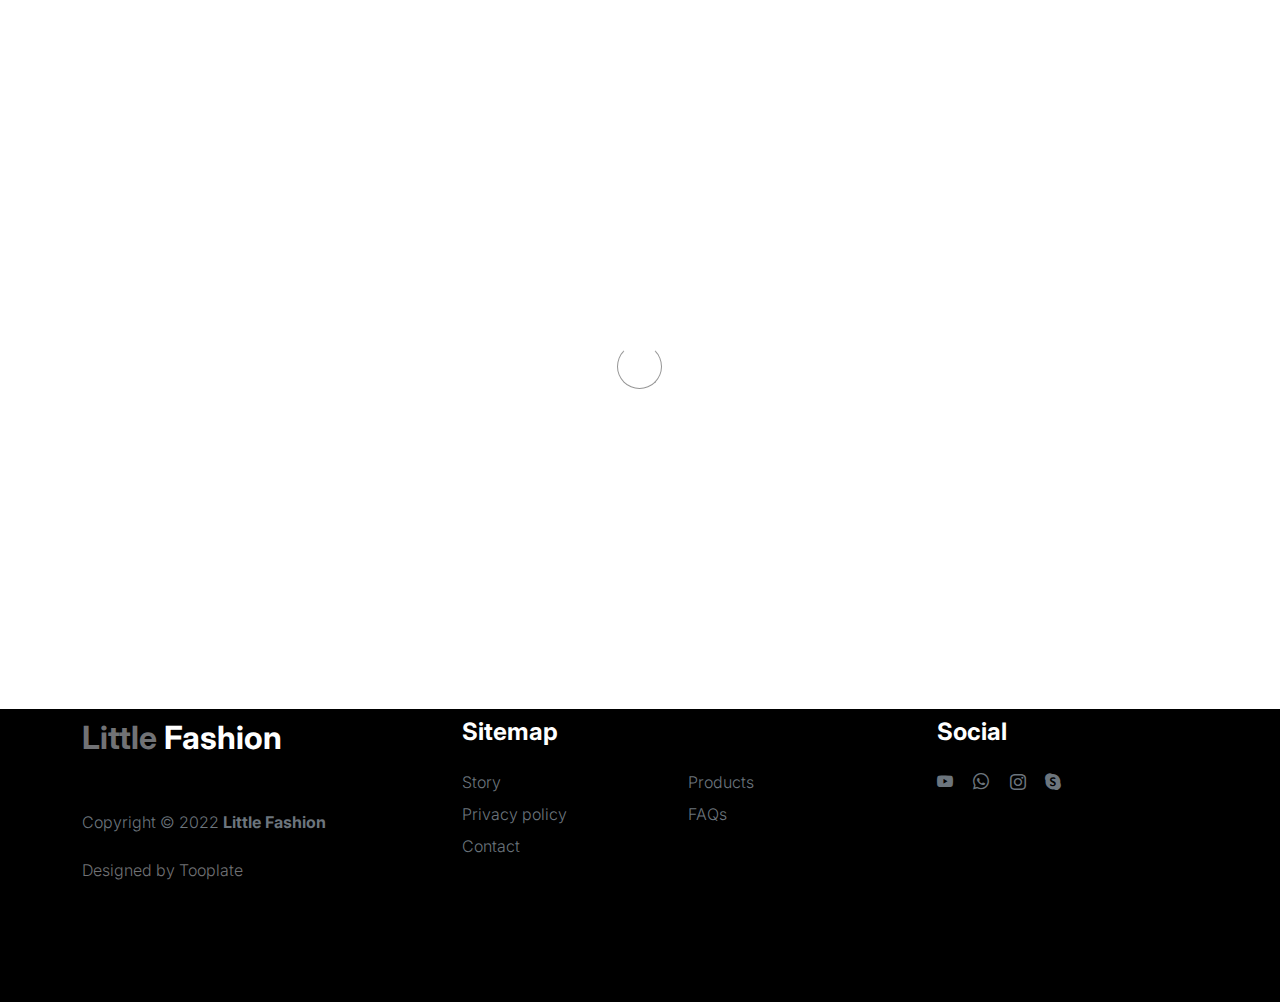
<file: sign-in.html>
<!doctype html>
<html lang="en">
    <head>
        <meta charset="utf-8">
        <meta name="viewport" content="width=device-width, initial-scale=1">

        <meta name="description" content="">
        <meta name="author" content="">

        <title>Tooplate's Little Fashion - Sign In Page</title>

        <!-- CSS FILES -->
        <link rel="preconnect" href="https://fonts.googleapis.com">

        <link rel="preconnect" href="https://fonts.gstatic.com" crossorigin>

        <link href="https://fonts.googleapis.com/css2?family=Inter:wght@100;300;400;700;900&display=swap" rel="stylesheet">

        <link href="css/bootstrap.min.css" rel="stylesheet">
        <link href="css/bootstrap-icons.css" rel="stylesheet">

        <link rel="stylesheet" href="css/slick.css"/>

        <link href="css/tooplate-little-fashion.css" rel="stylesheet">
        
<!--

Tooplate 2127 Little Fashion

https://www.tooplate.com/view/2127-little-fashion

-->
    </head>
    
    <body>

        <section class="preloader">
            <div class="spinner">
                <span class="sk-inner-circle"></span>
            </div>
        </section>
    
        <main>

            <section class="sign-in-form section-padding">
                <div class="container">
                    <div class="row">

                        <div class="col-lg-8 mx-auto col-12">

                            <h1 class="hero-title text-center mb-5">Sign In</h1>

                            <div class="row">
                                <div class="col-lg-8 col-11 mx-auto">
                                    <form role="form" method="post">

                                        <div class="form-floating mb-4 p-0">
                                            <input type="email" name="email" id="email" pattern="[^ @]*@[^ @]*" class="form-control" placeholder="Email address" required>

                                            <label for="email">Email address</label>
                                        </div>

                                        <div class="form-floating p-0">
                                            <input type="password" name="password" id="password" class="form-control" placeholder="Password" required>

                                            <label for="password">Password</label>
                                        </div>

                                        <button type="submit" class="btn custom-btn form-control mt-4 mb-3">
                                            Sign in
                                        </button>

                                        <p class="text-center">Don’t have an account? <a href="sign-up.html">Create One</a></p>

                                    </form>
                                </div>
                            </div>
                            
                        </div>

                    </div>
                </div>
            </section>

        </main>

        <footer class="site-footer">
            <div class="container">
                <div class="row">

                    <div class="col-lg-3 col-10 me-auto mb-4">
                        <h4 class="text-white mb-3"><a href="index.html">Little</a> Fashion</h4>
                        <p class="copyright-text text-muted mt-lg-5 mb-4 mb-lg-0">Copyright © 2022 <strong>Little Fashion</strong></p>
                        <br>
                        <p class="copyright-text">Designed by <a href="https://www.tooplate.com/" target="_blank">Tooplate</a></p>
                    </div>

                    <div class="col-lg-5 col-8">
                        <h5 class="text-white mb-3">Sitemap</h5>

                        <ul class="footer-menu d-flex flex-wrap">
                            <li class="footer-menu-item"><a href="about.html" class="footer-menu-link">Story</a></li>

                            <li class="footer-menu-item"><a href="#" class="footer-menu-link">Products</a></li>

                            <li class="footer-menu-item"><a href="#" class="footer-menu-link">Privacy policy</a></li>

                            <li class="footer-menu-item"><a href="#" class="footer-menu-link">FAQs</a></li>

                            <li class="footer-menu-item"><a href="#" class="footer-menu-link">Contact</a></li>
                        </ul>
                    </div>

                    <div class="col-lg-3 col-4">
                        <h5 class="text-white mb-3">Social</h5>

                        <ul class="social-icon">

                            <li><a href="#" class="social-icon-link bi-youtube"></a></li>

                            <li><a href="#" class="social-icon-link bi-whatsapp"></a></li>

                            <li><a href="#" class="social-icon-link bi-instagram"></a></li>

                            <li><a href="#" class="social-icon-link bi-skype"></a></li>
                        </ul>
                    </div>

                </div>
            </div>
        </footer>

        <!-- JAVASCRIPT FILES -->
        <script src="js/jquery.min.js"></script>
        <script src="js/bootstrap.bundle.min.js"></script>
        <script src="js/Headroom.js"></script>
        <script src="js/jQuery.headroom.js"></script>
        <script src="js/slick.min.js"></script>
        <script src="js/custom.js"></script>

    </body>
</html>
</file>
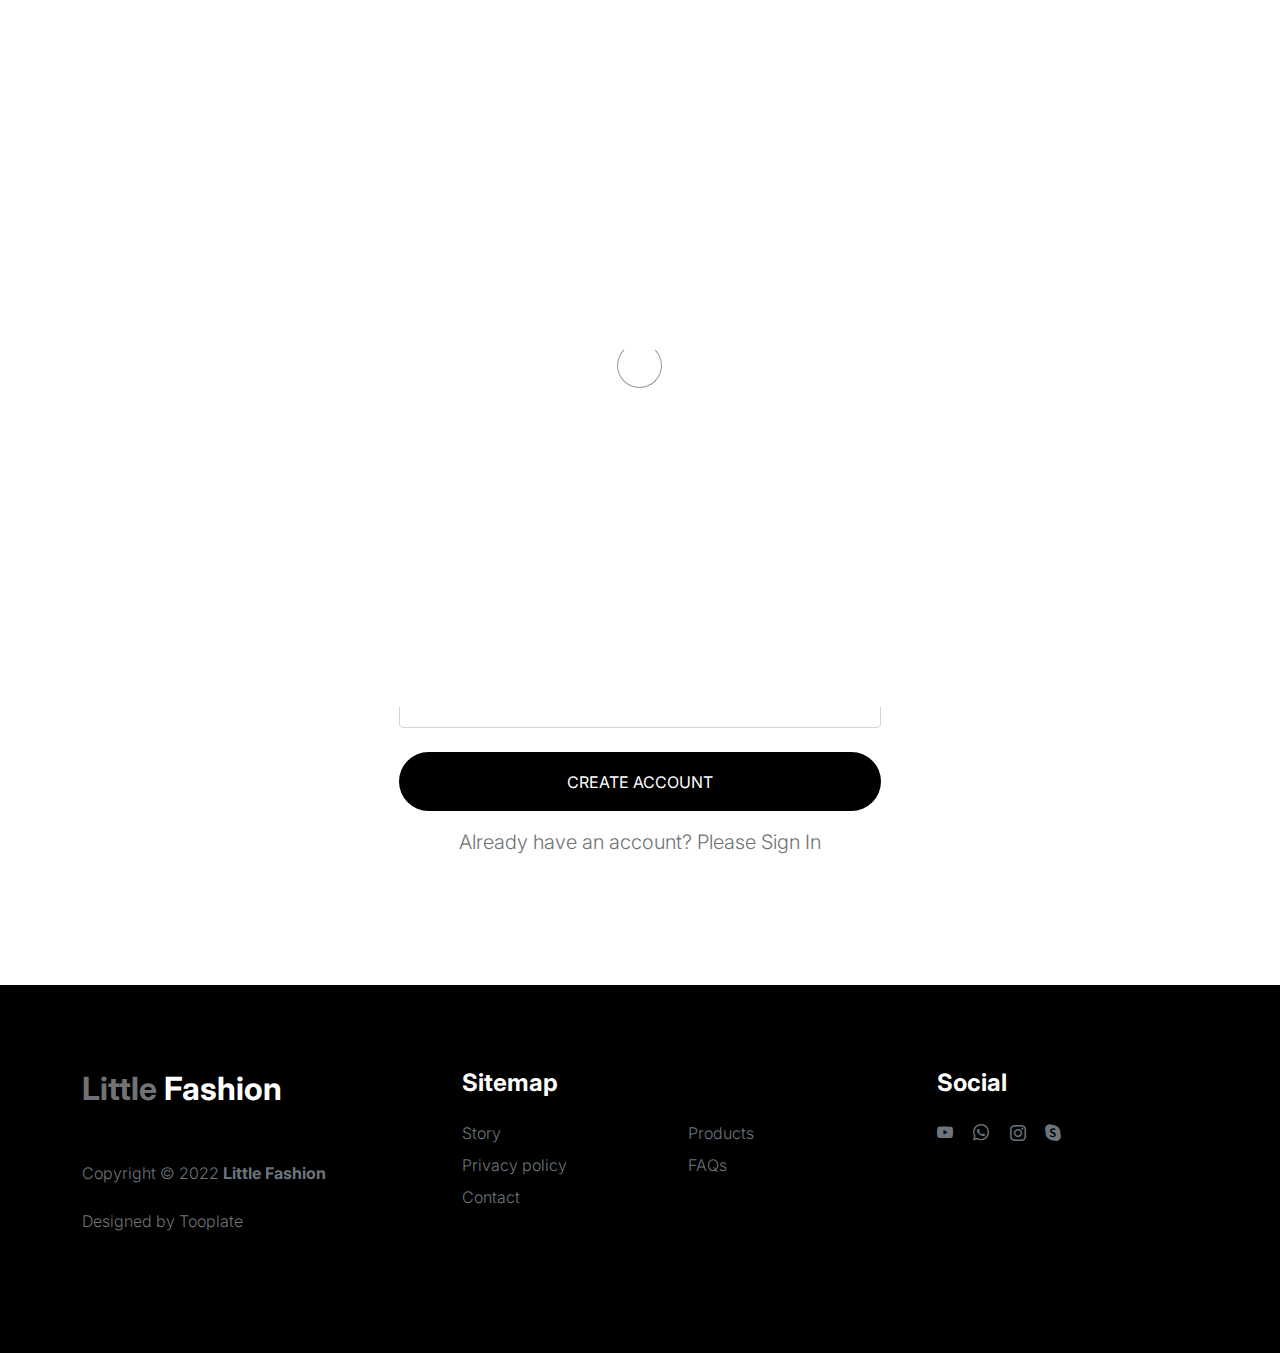
<file: sign-up.html>
<!doctype html>
<html lang="en">
    <head>
        <meta charset="utf-8">
        <meta name="viewport" content="width=device-width, initial-scale=1">

        <meta name="description" content="">
        <meta name="author" content="">

        <title>Tooplate's Little Fashion - Sign Up Page</title>

        <!-- CSS FILES -->
        <link rel="preconnect" href="https://fonts.googleapis.com">

        <link rel="preconnect" href="https://fonts.gstatic.com" crossorigin>

        <link href="https://fonts.googleapis.com/css2?family=Inter:wght@100;300;400;700;900&display=swap" rel="stylesheet">

        <link href="css/bootstrap.min.css" rel="stylesheet">
        <link href="css/bootstrap-icons.css" rel="stylesheet">

        <link rel="stylesheet" href="css/slick.css"/>

        <link href="css/tooplate-little-fashion.css" rel="stylesheet">
        
<!--

Tooplate 2127 Little Fashion

https://www.tooplate.com/view/2127-little-fashion

-->
    </head>
    
    <body>

        <section class="preloader">
            <div class="spinner">
                <span class="sk-inner-circle"></span>
            </div>
        </section>
    
        <main>

            <section class="sign-in-form section-padding">
                <div class="container">
                    <div class="row">

                        <div class="col-lg-8 mx-auto col-12">

                            <h1 class="hero-title text-center mb-5">Sign Up</h1>

                            <div class="social-login d-flex flex-column w-50 m-auto">
                                
                                <a href="#" class="btn custom-btn social-btn mb-4">
                                    <i class="bi bi-google me-3"></i>

                                    Continue with Google
                                </a>

                                <a href="#" class="btn custom-btn social-btn">
                                    <i class="bi bi-facebook me-3"></i>

                                    Continue with Facebook
                                </a>
                            </div>

                            <div class="div-separator w-50 m-auto my-5"><span>or</span></div>

                            <div class="row">
                                <div class="col-lg-8 col-11 mx-auto">
                                    <form role="form" method="post">

                                        <div class="form-floating">
                                            <input type="email" name="email" id="email" pattern="[^ @]*@[^ @]*" class="form-control" placeholder="Email address" required>

                                            <label for="email">Email address</label>
                                        </div>

                                        <div class="form-floating my-4">
                                            <input type="password" name="password" id="password" pattern="[0-9a-zA-Z]{4,10}" class="form-control" placeholder="Password" required>

                                            <label for="password">Password</label>
                                            
                                            <p class="text-center">* shall include 0-9 a-z A-Z in 4 to 10 characters</p>
                                        </div>

                                        <div class="form-floating">
                                            <input type="password" name="confirm_password" id="confirm_password" pattern="[0-9a-zA-Z]{4,10}" class="form-control" placeholder="Password" required>

                                            <label for="confirm_password">Password Confirmation</label>
                                        </div>

                                        <button type="submit" class="btn custom-btn form-control mt-4 mb-3">
                                            Create account
                                        </button>

                                        <p class="text-center">Already have an account? Please <a href="sign-in.html">Sign In</a></p>

                                    </form>
                                </div>
                            </div>
                            
                        </div>

                    </div>
                </div>
            </section>

        </main>

        <footer class="site-footer">
            <div class="container">
                <div class="row">

                    <div class="col-lg-3 col-10 me-auto mb-4">
                        <h4 class="text-white mb-3"><a href="index.html">Little</a> Fashion</h4>
                        <p class="copyright-text text-muted mt-lg-5 mb-4 mb-lg-0">Copyright © 2022 <strong>Little Fashion</strong></p>
                        <br>
                        <p class="copyright-text">Designed by <a href="https://www.tooplate.com/" target="_blank">Tooplate</a></p>
                    </div>

                    <div class="col-lg-5 col-8">
                        <h5 class="text-white mb-3">Sitemap</h5>

                        <ul class="footer-menu d-flex flex-wrap">
                            <li class="footer-menu-item"><a href="about.html" class="footer-menu-link">Story</a></li>

                            <li class="footer-menu-item"><a href="#" class="footer-menu-link">Products</a></li>

                            <li class="footer-menu-item"><a href="#" class="footer-menu-link">Privacy policy</a></li>

                            <li class="footer-menu-item"><a href="#" class="footer-menu-link">FAQs</a></li>

                            <li class="footer-menu-item"><a href="#" class="footer-menu-link">Contact</a></li>
                        </ul>
                    </div>

                    <div class="col-lg-3 col-4">
                        <h5 class="text-white mb-3">Social</h5>

                        <ul class="social-icon">

                            <li><a href="#" class="social-icon-link bi-youtube"></a></li>

                            <li><a href="#" class="social-icon-link bi-whatsapp"></a></li>

                            <li><a href="#" class="social-icon-link bi-instagram"></a></li>

                            <li><a href="#" class="social-icon-link bi-skype"></a></li>
                        </ul>
                    </div>

                </div>
            </div>
        </footer>

        <!-- JAVASCRIPT FILES -->
        <script src="js/jquery.min.js"></script>
        <script src="js/bootstrap.bundle.min.js"></script>
        <script src="js/Headroom.js"></script>
        <script src="js/jQuery.headroom.js"></script>
        <script src="js/slick.min.js"></script>
        <script src="js/custom.js"></script>

    </body>
</html>
</file>
<file: css/tooplate-little-fashion.css>
/*

Tooplate 2127 Little Fashion

https://www.tooplate.com/view/2127-little-fashion

*/


/*---------------------------------------
  CUSTOM PROPERTIES ( VARIABLES )             
-----------------------------------------*/
:root {
  --white-color:                #FFFFFF;
  --primary-color:              #FF4400;
  --section-bg-color:           #f0f8ff;
  --dark-color:                 #000000;
  --grey-color:                 #d0d1d1;
  --p-color:                    #717275;

  --body-font-family:           'Inter', sans-serif;

  --h5-font-size:               24px;
  --p-font-size:                20px;
  --copyright-text-font-size:   16px;
  --product-link-font-size:     14px;
  --custom-link-font-size:      12px;

  --font-weight-thin:           300;
  --font-weight-light:          300;
  --font-weight-normal:         400;
  --font-weight-bold:           700;
  --font-weight-black:          900;
}

body,
html {
  height: 100%;
}

html {
  scroll-behavior: smooth;
}

@media screen and (prefers-reduced-motion: reduce) {
  html {
    scroll-behavior: auto;
  }
}

body {
    background: var(--white-color);
    font-family: var(--body-font-family);    
    position: relative;
}

/*---------------------------------------
  TYPOGRAPHY               
-----------------------------------------*/

h2,
h3,
h4,
h5,
h6 {
  color: var(--dark-color);
  line-height: inherit;
}

h1,
h2,
h3,
h4,
h5,
h6 {
  font-weight: var(--font-weight-bold);
}

h1,
h2 {
  font-weight: var(--font-weight-black);
}

h1 {
  font-size: 64px;
  line-height: normal;
}

h2 {
  font-size: 42px;
}

h3 {
  font-size: 36px;
}

h4 {
  font-size: 32px;
}

h5 {
  font-size: 24px;
}

h6 {
  font-size: 20px;
}

p {
  color: var(--p-color);
  font-size: var(--p-font-size);
  font-weight: var(--font-weight-light);
}

a, 
button {
  touch-action: manipulation;
  transition: all 0.3s;
}

a {
  color: var(--p-color);
  text-decoration: none;
}

a:hover {
  color: var(--primary-color);
}

.text-primary {
  color: var(--primary-color) !important;
}

::selection {
  background: var(--primary-color);
  color: var(--white-color);
}

/*---------------------------------------
  CUSTOM LINK               
-----------------------------------------*/
.custom-link {
  color: var(--p-color);
  font-size: var(--custom-link-font-size);
  font-weight: var(--font-weight-bold);
  text-transform: uppercase;
  position: relative;
}

.custom-link i {
  position: absolute;
  opacity: 0;
  bottom: 0;
  left: 100%;
  transition: all 0.3s;
  line-height: normal;
}

.custom-link:hover i {
  opacity: 1;
  left: 101%;
}

.lead {
  font-size: 1.5rem;
  font-weight: var(--font-weight-thin);
}

b,
strong {
  font-weight: var(--font-weight-bold);
}

/*---------------------------------------
  PRE LOADER               
-----------------------------------------*/
.preloader {
  position: fixed;
  top: 0;
  left: 0;
  width: 100%;
  height: 100%;
  z-index: 99999;
  display: flex;
  flex-flow: row nowrap;
  justify-content: center;
  align-items: center;
  background: none repeat scroll 0 0 var(--white-color);
}

.spinner {
  border: 1px solid transparent;
  border-radius: 5px;
  position: relative;
}

.spinner::before {
  content: '';
  box-sizing: border-box;
  position: absolute;
  top: 50%;
  left: 50%;
  width: 45px;
  height: 45px;
  margin-top: -10px;
  margin-left: -23px;
  border-radius: 50%;
  border: 1px solid #959595;
  border-top-color: var(--white-color);
  animation: spinner .9s linear infinite;
}

@keyframes spinner {
  to {transform: rotate(360deg);}
}

/*---------------------------------------
  CUSTOM BUTTON & ICON              
-----------------------------------------*/
.custom-btn {
  background: var(--dark-color);
  border-radius: 50px;
  color: var(--white-color);
  font-size: var(--copyright-text-font-size);
  text-transform: uppercase;
  padding: 16.50px 20px;
}

.social-btn {
  background: transparent;
  border: 1px solid var(--grey-color);
  color: var(--dark-color);
  text-transform: none;
}

.social-btn:hover {
  border-color: transparent;
}

.cart-form-select {
  border-radius: 0;
  padding-top: 15px;
  padding-bottom: 15px;
}

.cart-btn {
  border-radius: 0;
  width: 100%;
  font-size: var(--product-link-font-size);
}

.custom-btn:hover,
.slick-slideshow .custom-btn:hover {
  background: var(--primary-color);
  color: var(--white-color);
}

.custom-icon {
  color: var(--p-color);
  font-size: 24px;
}

.custom-icon {
  display: inline-block;
  vertical-align: middle;
}

.bi-bag.custom-icon {
  font-size: 17px;
}

.featured-icon {
  color: var(--grey-color);
  font-size: 52px;
}

/*---------------------------------------
  DIV SEPARATOR               
-----------------------------------------*/
.div-separator {
  position: relative;
}

.div-separator::before {
  content: "";
  height: 1px;
  background: var(--grey-color);
  display: block;
  width: 100%;
}

.div-separator span {
  position: absolute;
  top: 50%;
  margin-left: -22.5px;
  left: 50%;
  text-align: center;
  background: var(--white-color);
  margin-top: -11px;
  color: var(--dark-color);
  font-weight: var(--font-weight-bold);
  font-size: 14px;
  width: 35px;
  text-transform: uppercase;
}

/*---------------------------------------
  FULL IMAGE               
-----------------------------------------*/
.full-image-img {
  display: block;
  position: absolute;
  z-index: -1;
  right: 0;
  width: 100%;
  bottom: -120px;
  min-width: 650px;
}

@media (min-width: 1600px) {
  .full-image-img {
    bottom: -200px;
  }
}

/*---------------------------------------
  NAVIGATION               
-----------------------------------------*/
.navbar {
  background: var(--white-color);
  position: fixed;
  top: 0;
  right: 0;
  left: 0;
  padding: 25px 0;
  z-index: 2;
  will-change: transform;
  transition: transform 300ms linear;
}

.navbar span, h2 span, h4 span {
	color: var(--primary-color);
}

.navbar.headroom--not-top {
  padding: 20px 0;
}

.headroom--pinned {
  transform: translate(0, 0);
}

.headroom--unpinned {
  transform: translate(0, -150%);
}

.navbar-brand {
  color: var(--dark-color);
  font-size: 24px;
  font-weight: var(--font-weight-light);
  margin: 0;
  padding: 0;
}

.navbar-expand-lg .navbar-nav .nav-link {
  display: inline-block;
  padding: 0;
  margin-right: 1.5rem;
  margin-left: 1.5rem;
}

.nav-link {
  color: var(--p-color);
  font-size: 16px;
  position: relative;
}

.navbar .nav-link::after {
  position: absolute;
  top: 100%;
  left: 0;
  width: 100%;
  height: 2px;
  background: var(--grey-color);
  content: '';
  opacity: 0;
  -webkit-transition: opacity 0.3s, -webkit-transform 0.3s;
  -moz-transition: opacity 0.3s, -moz-transform 0.3s;
  transition: opacity 0.3s, transform 0.3s;
  -webkit-transform: translateY(10px);
  -moz-transform: translateY(10px);
  transform: translateY(10px);
}

.navbar .nav-link.active::after, 
.navbar .nav-link:hover::after {
  opacity: 1;
  -webkit-transform: translateY(0px);
  -moz-transform: translateY(0px);
  transform: translateY(0px);
}

.navbar .nav-link.active,
.navbar .nav-link:hover {
  color: var(--primary-color);
}

.nav-link:focus, 
.nav-link:hover {
  color: var(--p-color);
}

.navbar-toggler {
  border: 0;
  padding: 0;
  cursor: pointer;
  margin: 0;
  width: 30px;
  height: 35px;
  outline: none;
}

.navbar-toggler:focus {
  outline: none;
  box-shadow: none;
}

.navbar-toggler[aria-expanded="true"] .navbar-toggler-icon {
  background: transparent;
}

.navbar-toggler[aria-expanded="true"] .navbar-toggler-icon:before,
.navbar-toggler[aria-expanded="true"] .navbar-toggler-icon:after {
  transition: top 300ms 50ms ease, -webkit-transform 300ms 350ms ease;
  transition: top 300ms 50ms ease, transform 300ms 350ms ease;
  transition: top 300ms 50ms ease, transform 300ms 350ms ease, -webkit-transform 300ms 350ms ease;
  top: 0;
}

.navbar-toggler[aria-expanded="true"] .navbar-toggler-icon:before {
  transform: rotate(45deg);
}

.navbar-toggler[aria-expanded="true"] .navbar-toggler-icon:after {
  transform: rotate(-45deg);
}

.navbar-toggler .navbar-toggler-icon {
  background: var(--dark-color);
  transition: background 10ms 300ms ease;
  display: block;
  width: 30px;
  height: 2px;
  position: relative;
}

.navbar-toggler .navbar-toggler-icon::before,
.navbar-toggler .navbar-toggler-icon::after {
  transition: top 300ms 350ms ease, -webkit-transform 300ms 50ms ease;
  transition: top 300ms 350ms ease, transform 300ms 50ms ease;
  transition: top 300ms 350ms ease, transform 300ms 50ms ease, -webkit-transform 300ms 50ms ease;
  position: absolute;
  right: 0;
  left: 0;
  background: var(--dark-color);
  width: 30px;
  height: 2px;
  content: '';
}

.navbar-toggler .navbar-toggler-icon:before {
  top: -8px;
}

.navbar-toggler .navbar-toggler-icon:after {
  top: 8px;
}

/*---------------------------------------
  SITE HEADER              
-----------------------------------------*/
.site-header {
  background-color: var(--section-bg-color);
  position: relative;
  overflow: hidden;
  margin-top: 86px;
}

.site-header.section-padding {
  padding-top: 7rem;
  padding-bottom: 7rem;
}

.site-header.section-padding-img {
  padding-top: 10rem;
  padding-bottom: 10rem;
}

.header-image {
  position: absolute;
  top: 0;
  right: 0;
  width: 50%;
  height: 100%;
  object-fit: cover;
}

/*---------------------------------------
  SLICK SLIDESHOW               
-----------------------------------------*/
@media (min-width: 992px) {
  .slick-slideshow {
    height: 100vh;
  }
}

.slick-slideshow {
  margin-top: 86px;
}

.slick-title {
  color: var(--white-color);
}

.slick-custom {
  position: relative;
}

.slick-custom img {
  width: 100%;
  object-fit: cover;
}

.slick-bottom {
  background: linear-gradient(to top, var(--dark-color), transparent 90%);
  position: absolute;
  z-index: 2;
  bottom: 0;
  right: 0;
  left: 0;
  width: 100%;
  height: 100%;
}

.slick-bottom .container {
  position: absolute;
  top: 40%;
  left: 50%;
  transform: translate(-50%, -40%);
}

.slick-overlay {
  background: linear-gradient(to top, #000, transparent 120%);
  position: absolute;
  top: 0;
  right: 0;
  bottom: 0;
  left: 0;
}

.slick-slideshow .custom-btn {
  font-weight: var(--font-weight-bold);
  display: inline-block;
  padding-right: 32px;
  padding-left: 32px;
}

@media (min-width: 576px) {
  .slick-slideshow .slick-dots {
    max-width: 540px;
  }
}

@media (min-width: 768px) {
  .slick-slideshow .slick-dots {
    max-width: 720px;
  }
}

@media (min-width: 992px) {
  .slick-slideshow .slick-dots {
    max-width: 960px;
  }
}

@media (min-width: 1200px) {
  .slick-slideshow .slick-dots {
    max-width: 1140px;
  }
}

@media (min-width: 1400px) {
  .slick-slideshow .slick-dots {
    max-width: 1320px;
  }
}

.slick-slideshow .slick-dots {
  position: absolute;
  z-index: 2;
  top: 50%;
  left: 0;
  right: 0;
  transform: translate(0, -50%);
  margin: 0 auto;
  padding: 0;
}

.slick-slideshow .slick-dots li {
  background: transparent;
  border: 5px solid rgba(255, 255, 255, 0.35);
  border-radius: 100%;
  display: block;
  width: 30px;
  height: 30px;
  margin: 10px;
  padding: 5px;
  margin-left: auto;
  cursor: pointer;
}

.slick-slideshow .slick-dots button {
  background: transparent;
  border: none;
  color: transparent;
  display: block;
  width: 100%;
  height: 0;
  margin: 0;
  padding: 0;
  outline: none;
  height: 0;
}

.slick-slideshow .slick-dots li:hover,
.slick-slideshow .slick-dots .slick-active {
  background: var(--white-color);
}

/*---------------------------------------
  CUSTOM CIRCLE IMAGES               
-----------------------------------------*/

.custom-circle-image {
  border-radius: 100px;
  width: 55px;
  height: 55px;
}

.custom-circle-image.team-image {
  width: 85px;
  height: 85px;
}

/*---------------------------------------
  TESTIMONIAL               
-----------------------------------------*/
.slick-testimonial .slick-list,
.slick-testimonial .slick-track {
  height: 100%;
}

.slick-testimonial {
  margin: auto;
}

.slick-testimonial-caption {
  quotes: '❝' '❞';
  position: relative;
  padding: 5rem 7rem;
}

.slick-testimonial-caption::before {
  content: open-quote;
  display: inline-block;
  color: var(--primary-color);
  font-family: auto;
  font-size: 100px;
  height: 0;
  position: absolute;
  top: 0;
  left: 0;
}

.slick-testimonial .slick-dots {
  text-align: center;
}

.slick-testimonial .slick-dots li {
  background: var(--grey-color);
  display: inline-block;
  vertical-align: top;
  width: 16%;
  height: 1px;
}

.slick-testimonial .slick-dots button {
  background: transparent;
  border: none;
  color: transparent;
  display: block;
  width: 100%;
  height: 0;
  margin: 0;
  padding: 0;
}

.slick-testimonial .slick-dots li:hover,
.slick-testimonial .slick-dots .slick-active {
  background: var(--dark-color);
}

/*---------------------------------------
  SECTION               
-----------------------------------------*/
section {
  content-visibility: auto;
  contain-intrinsic-size: 700px;
}

.section-padding {
  padding-top: 7rem;
  padding-bottom: 7rem;
}

.featured {
  background: var(--section-bg-color);
}

/*---------------------------------------
  ABOUT               
-----------------------------------------*/
.about .nav-pills .nav-item {
  width: 100%;
}

.about .nav-pills .nav-link {
  color: var(--grey-color);
  font-size: 18px;
  font-weight: var(--font-weight-bold);
  border-left: 1px solid var(--grey-color);
  border-radius: 0;
  padding-right: 0;
}

.about .nav-pills .nav-link:hover,
.about .nav-pills .nav-link.active, 
.about .nav-pills .show>.nav-link {
  background: transparent;
  border-left-color: var(--primary-color);
  color: var(--primary-color);
}

/*---------------------------------------
  FAQ ACCORDION               
-----------------------------------------*/
.accordion-item {
  background-color: transparent;
  border-top: 0;
  border-right: 0;
  border-left: 0;
}

.accordion-button {
  background-color: transparent;
  box-shadow: none;
}

.accordion-button:not(.collapsed) {
  background: transparent;
  box-shadow: none;
}

button:focus:not(:focus-visible) {
  border-color: transparent;
  box-shadow: none;
}

.accordion-body {
  border-top: 1px solid rgba(0,0,0,.125);
}

.accordion-button {
  font-size: 1.5rem;
  font-weight: var(--font-weight-normal);
  padding-top: 1.5rem;
  padding-right: 0;
  padding-bottom: 1.5rem;
  padding-left: 0;
}

.accordion-body {
  padding: 2rem 0;
}

/*---------------------------------------
  TEAM MEMBERS               
-----------------------------------------*/
.team {
  background: var(--grey-color);
}

.team-thumb {
  background: var(--white-color);
  position: relative;
  border-radius: .25rem;
  padding: 42px 32px;
}

.team-info {
  width: 100%;
}

.custom-modal-btn {
  background: var(--grey-color);
  color: var(--white-color);
  position: absolute;
  top: 0;
  right: 0;
  bottom: 0;
  margin: auto 32px;
  width: 42px;
  height: 42px;
}

.modal-body {
  padding: 4rem;
}

.modal-header {
  padding-top: 7rem;
  padding-bottom: 5rem;
}

.modal-header .btn-close {
  position: absolute;
  top: 0;
  right: 0;
  font-size: 24px;
  margin: 32px;
}

#cart-modal .modal-header .btn-close {
  z-index: 2;
  margin: 22px;
}

#cart-modal .modal-header {
  border-bottom: 0;
  padding: 0;
}

#cart-modal .modal-footer {
  padding: 2rem 4rem;
}

/*---------------------------------------
  SKILL - PROGRESS BAR               
-----------------------------------------*/
.skill-thumb strong {
  display: inline-block;
  margin-bottom: 6px;
}

.skill-thumb span {
  color: var(--dark-color);
  font-size: 24px;
  font-weight: var(--font-weight-bold);
}

.skill-thumb .progress {
  background: var(--white-color);
  box-shadow: none;
  border-radius: 100px;
  height: 1px;
  margin-bottom: 16px;
}

.skill-thumb .progress .progress-bar-primary {
  background: var(--grey-color);
}

/*---------------------------------------
  PRODUCT               
-----------------------------------------*/
.front-product {
  background: var(--section-bg-color);
}

.product-thumb {
  background: var(--white-color);
  position: relative;
  transition: all 0.5s ease-out;
}

.product-image {
  transition: all 0.5s ease-out;
}

.product-thumb:hover .product-image {
  box-shadow: 0 1rem 3rem rgba(0,0,0,.175);
}

.product-top {
  position: absolute;
  top: 0;
  right: 0;
  left: 0;
  margin: 20px;
}

.product-info {
  padding: 30px 20px;
}

.product-description,
.product-cart-thumb {
  padding: 0 20px;
}

.product-icon {
  color: var(--white-color);
}

.product-title-link {
  color: var(--dark-color);
}

.product-additional-link {
  display: inline-block;
  vertical-align: top;
  font-size: var(--product-link-font-size);
  margin-top: 32px;
  margin-right: 12px;
}

.product-alert {
  background: var(--white-color);
  color: var(--p-color);
  font-size: var(--custom-link-font-size);
  font-weight: var(--font-weight-bold);
  padding: 3px 10px;
}

.product-p {
  font-size: var(--product-link-font-size);
}

.view-all {
  text-transform: uppercase;
  color: var(--p-color);
  font-size: 13px;
  font-weight: var(--font-weight-bold);
  border-bottom: 2px solid var(--grey-color);
  padding-bottom: 6px;
}

/*---------------------------------------
  CONTACT              
-----------------------------------------*/
.contact-info {
  padding: 40px;
}

.contact-form .form-control {
  border-color: var(--grey-color);
  font-weight: var(--font-weight-normal);
}

.form-floating>label {
  color: var(--grey-color);
  font-weight: var(--font-weight-normal);
}

.contact-form button[type='submit'] {
  background: var(--dark-color);
  border: none;
  border-radius: 100px;
  color: var(--white-color);
  font-weight: var(--font-weight-bold);
  text-transform: uppercase;
  padding: 16px;
}

.contact-form button[type='submit']:hover {
  background: var(--primary-color);
}

/*---------------------------------------
  SITE FOOTER               
-----------------------------------------*/
.site-footer {
  background: var(--dark-color);
  padding-top: 5rem;
  padding-bottom: 5rem;
}

.footer-menu {
  margin: 0;
  padding: 0;
}

.footer-menu-item {
  display: block;
  width: 50%;
}

.footer-menu-link {
  color: #6c757d;
  font-weight: var(--font-weight-light);
  display: inline-block;
  vertical-align: top;
  margin-top: 4px;
  margin-bottom: 4px;
}

.site-footer .social-icon-link {
  margin-top: 4px;
}

.site-footer .social-icon-link:hover,
.footer-menu-link:hover {
  color: var(--white-color);
}

.copyright-text {
  font-size: var(--copyright-text-font-size);
}

/*---------------------------------------
  SOCIAL ICON               
-----------------------------------------*/
.social-icon {
  margin: 0;
  padding: 0;
}

.social-icon li {
  list-style: none;
  display: inline-block;
  vertical-align: top;
}

.social-icon-link {
  color: #6c757d;
  font-size: 1rem;
  display: inline-block;
  vertical-align: top;
  margin-bottom: 4px;
  margin-right: 15px;
}

.social-icon-link:hover {
  color: var(--primary-color);
}

/*---------------------------------------
  RESPONSIVE STYLES               
-----------------------------------------*/
@media screen and (max-width: 1200px) {
  h1 {
    font-size: 62px;
  }
}

@media screen and (max-width: 991px) {
  h1 {
    font-size: 42px;
    margin-bottom: 0;
  }

  h2 {
    font-size: 36px;
  }

  h3 {
    font-size: 32px;
  }

  h4 {
    font-size: 28px;
  }

  h5 {
    font-size: 24px;
  }

  h6 {
    font-size: 20px;
  }

  .lead {
    font-size: 16px;
  }

  .navbar-expand-lg .navbar-nav .nav-link {
    margin-top: 1rem;
  }

  .site-header {
    background-position: bottom;
  }

  #cart-modal .modal-header .btn-close {
    margin: 22px 14px;
  }

  .custom-btn {
    font-size: 14px;
    padding: 13.5px 20px;
  }

  .slick-slideshow .custom-btn {
    padding-right: 27px;
    padding-left: 27px;
  }

  .social-login,
  .div-separator {
    width: 75% !important;
  }

  #cart-modal .modal-footer .row {
    width: 100% !important;
  }

  .site-header.section-padding,
  .section-padding {
    padding-top: 4rem;
    padding-bottom: 4rem;
  }

  .site-header-image.section-padding {
    padding-bottom: 0;
  }

  .header-info {
    padding-top: 50px;
    padding-bottom: 100px;
  }

  .header-image {
    position: relative;
    top: auto;
    bottom: 0;
    left: 0;
    width: auto;
    height: auto;
  }

  .slick-testimonial-caption {
    padding: 6rem 3rem 4rem 3rem;
  }

  .slick-slideshow .slick-dots li {
    width: 25px;
    height: 25px;
  }

  .modal-header {
    padding-top: 6rem;
    padding-bottom: 2rem;
  }

  .modal-body {
    padding: 2rem;
  }

  #cart-modal .modal-footer {
    padding-right: 0;
    padding-left: 0;
  }

  #cart-modal .modal-body {
    padding: 4rem 2rem 2rem 2rem;
  }

  .full-image-img {
    bottom: 0;
  }
}
</file>
